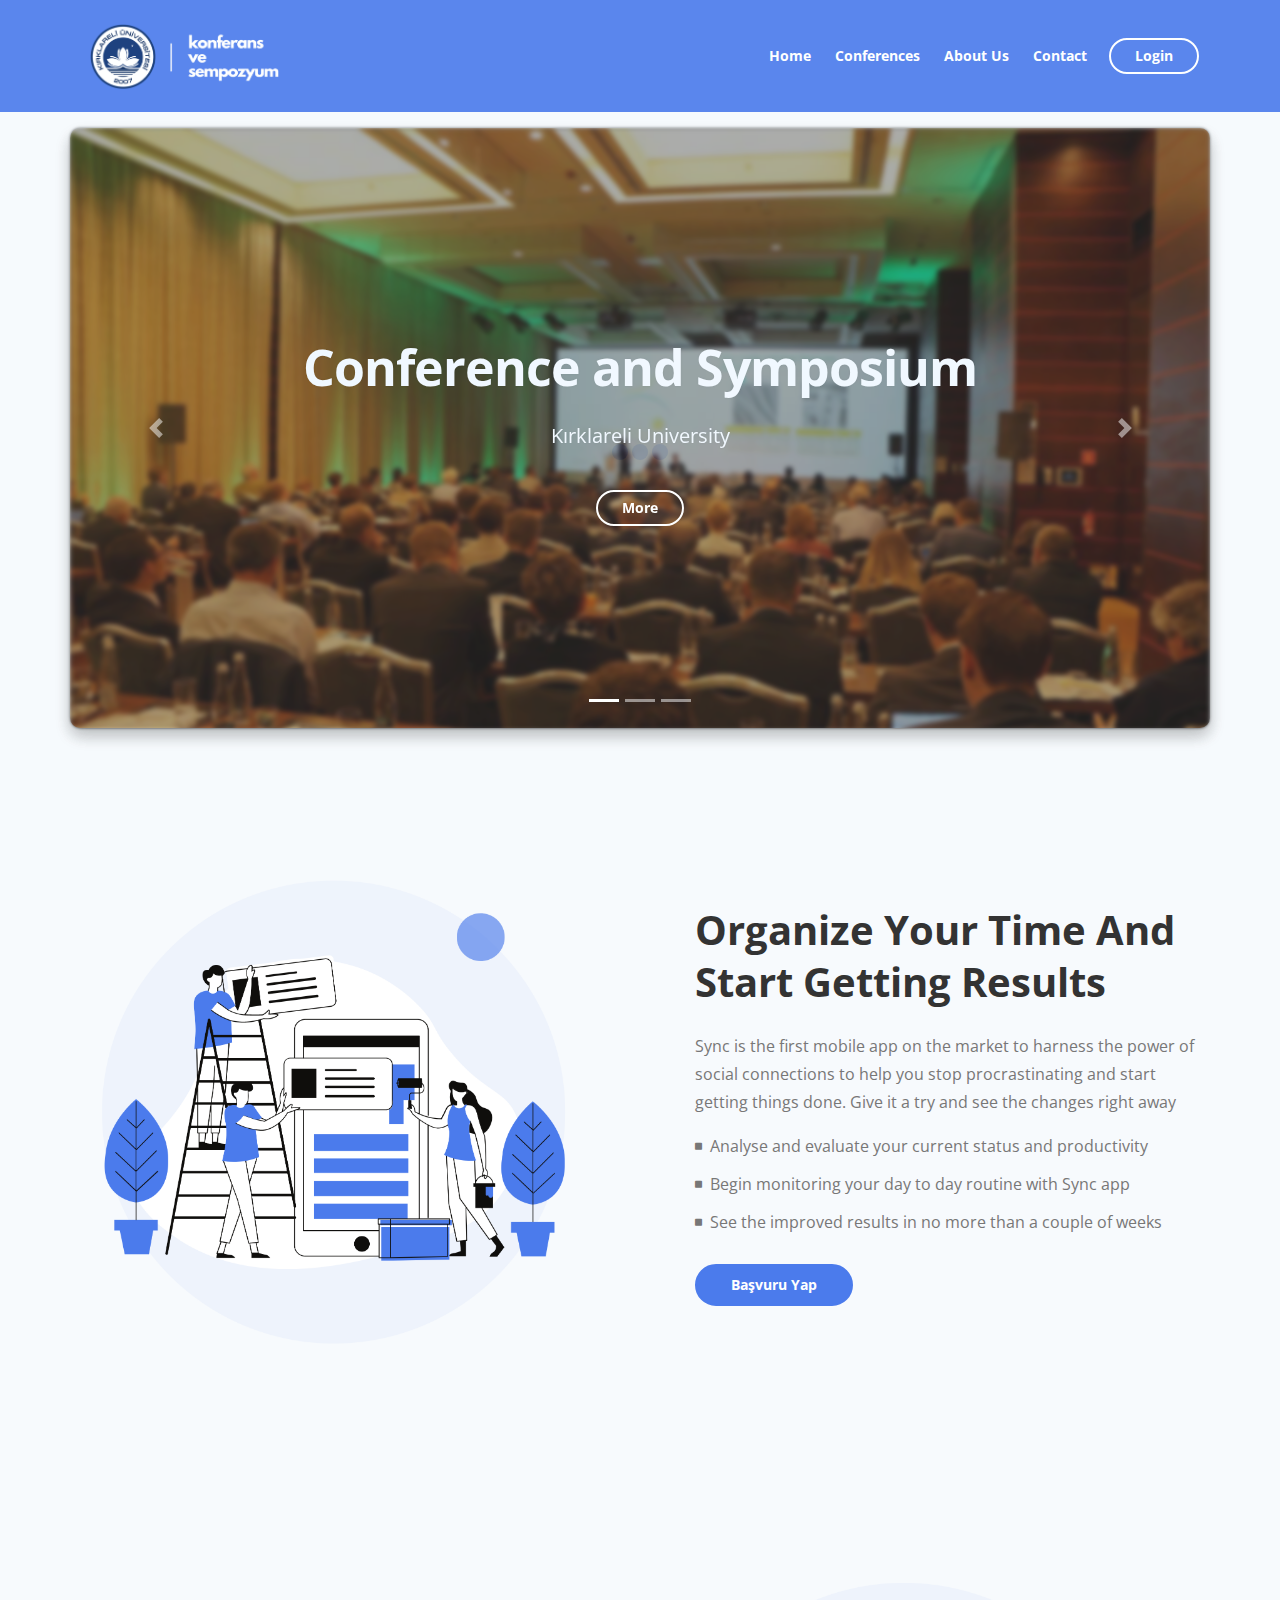
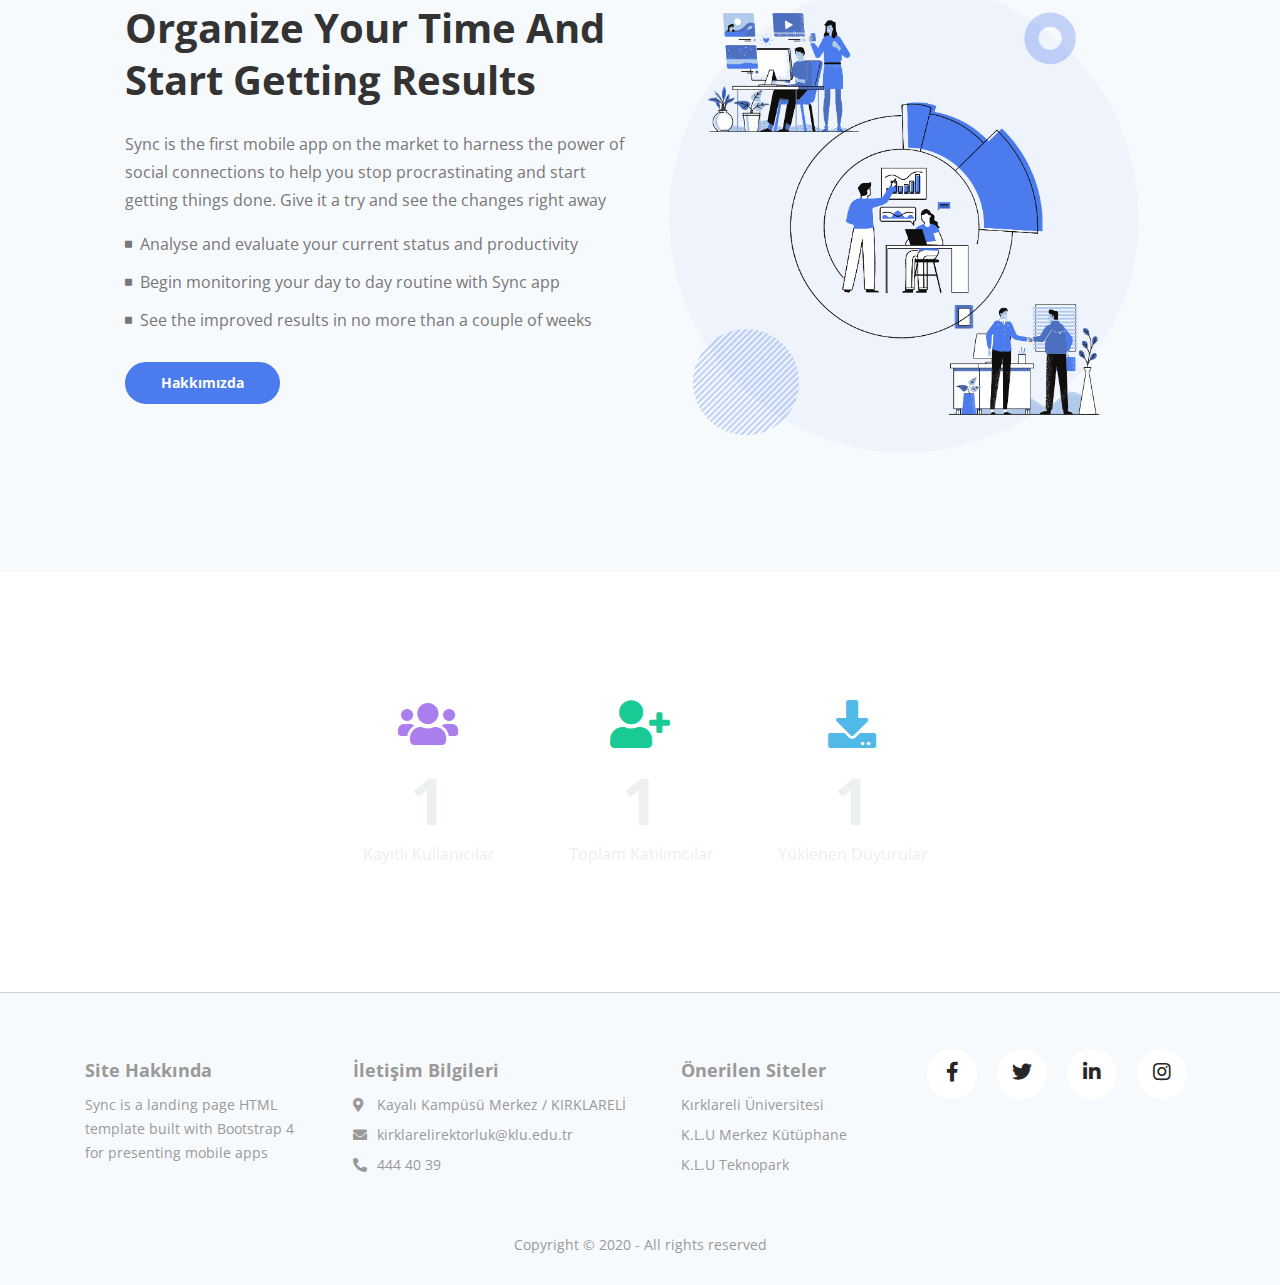
<file: index.html>
<!DOCTYPE html>
<html lang="en">
<head>
    <meta charset="utf-8">
    <meta name="viewport" content="width=device-width, initial-scale=1, shrink-to-fit=no">

    <!-- OG Meta Tags to improve the way the post looks when you share the page on LinkedIn, Facebook, Google+ -->
	<meta property="og:site_name" content="" /> <!-- website name -->
	<meta property="og:site" content="" /> <!-- website link -->
	<meta property="og:title" content=""/> <!-- title shown in the actual shared post -->
	<meta property="og:description" content="" /> <!-- description shown in the actual shared post -->
	<meta property="og:image" content="" /> <!-- image link, make sure it's jpg -->
	<meta property="og:url" content="" /> <!-- where do you want your post to link to -->
	<meta property="og:type" content="article" />

    <!-- Webpage Title -->
    <title>Anasafya | Konferans ve Sempozyum Düzenleme</title>
    
    <!-- Styles -->
    <link href="https://fonts.googleapis.com/css?family=Open+Sans:400,400i,700&display=swap&subset=latin-ext" rel="stylesheet">
    <link href="css/bootstrap.css" rel="stylesheet">
    <link href="css/fontawesome-all.css" rel="stylesheet">
    <link href="css/swiper.css" rel="stylesheet">
	<link href="css/magnific-popup.css" rel="stylesheet">
	<link href="css/anasayfa.css" rel="stylesheet">
	
	<!-- Favicon  -->
    <link rel="icon" href="images/image.png">
</head>
<body data-spy="scroll" data-target=".fixed-top">
    
    <!-- Preloader -->
	<div class="spinner-wrapper">
        <div class="spinner">
            <div class="bounce1"></div>
            <div class="bounce2"></div>
            <div class="bounce3"></div>
        </div>
    </div>
    <!-- end of preloader -->
    

    <!-- Navigation -->
    <nav class="navbar navbar-expand-lg navbar-dark navbar-custom fixed-top">
        <div class="container">
            <!-- Text Logo - Use this if you don't have a graphic logo -->
            <!-- <a class="navbar-brand logo-text page-scroll" href="index.html">Sync</a> -->

            <!-- Image Logo -->
            <a class="navbar-brand logo-image" href="anasayfa.html"><img src="images/logo2.png" alt="alternative"></a> 
            
            <!-- Mobile Menu Toggle Button -->
            <button class="navbar-toggler" type="button" data-toggle="collapse" data-target="#navbarsExampleDefault" aria-controls="navbarsExampleDefault" aria-expanded="false" aria-label="Toggle navigation">
                <span class="navbar-toggler-awesome fas fa-bars"></span>
                <span class="navbar-toggler-awesome fas fa-times"></span>
            </button>
            <!-- end of mobile menu toggle button -->

            <div class="collapse navbar-collapse" id="navbarsExampleDefault">
                <ul class="navbar-nav ml-auto">
                    <li class="nav-item">
                        <a class="nav-link page-scroll" href="#">Home <span class="sr-only">(current)</span></a>
                    </li>
                    <li class="nav-item">
                        <a class="nav-link page-scroll" href="konferanslar.html">Conferences</a>
                    </li>
                    <li class="nav-item">
                        <a class="nav-link page-scroll" href="hakkimizda.html">About Us</a>
                    </li>
                    <li class="nav-item">
                        <a class="nav-link page-scroll" href="iletisim.html">Contact</a>
                    </li>
                </ul>
                <span class="nav-item">
                    <a class="btn-outline-sm page-scroll" href="login.html">Login</a>
                </span>
            </div>
        </div> <!-- end of container -->
    </nav> <!-- end of navbar -->
    <!-- end of navigation -->



    <!-- Header -->
    <header class="header">

         <!-- carousel slider -->
    <div class="container">
        <div class="row">
        <div id="carouselExampleIndicators" class="carousel slide " data-ride="carousel">
            <ol class="carousel-indicators">
                <li data-target="#carouselExampleIndicators" data-slide-to="0" class="active"></li>
                <li data-target="#carouselExampleIndicators" data-slide-to="1"></li>
                <li data-target="#carouselExampleIndicators" data-slide-to="2"></li>
            </ol>
        <div class="carousel-inner shadow border-r">
            <div class="carousel-item height active">
                <img class="d-block w-100 m-auto s-img" src="images/konf1.jpg" alt="First slide">
                <div class="carousel-caption d-none d-md-block alignt ">
                    <h1 style="font-size: 50px; color: aliceblue;" >Conference and Symposium</h1>
                    <p style="font-size: 20px; color: aliceblue">Kırklareli University</p>
                    <span class="nav-item">
                        <a class="btn-outline-sm page-scroll m-4" href="#download">More</a>
                    </span>
                </div>
            </div>
            <div class="carousel-item height ">
                <img class="d-block w-100 m-auto s-img" src="images/konf2.jpeg" alt="Second slide">
                <div class="carousel-caption d-none d-md-block alignt ">
                    <h1 style="font-size: 50px; color: aliceblue;" >Conference and Symposium</h1>
                    <p style="font-size: 20px; color: aliceblue">Kırklareli University</p>
                    <span class="nav-item">
                        <a class="btn-outline-sm page-scroll m-4" href="#download">More</a>
                    </span>
                </div>
            </div>
            <div class="carousel-item height">
                <img class="d-block w-100 m-auto s-img" src="images/konf3.jpeg" alt="Third slide">
                <div class="carousel-caption d-none d-md-block alignt ">
                    <h1 style="font-size: 50px; color: aliceblue;" >Conference and Symposium</h1>
                    <p style="font-size: 20px; color: aliceblue">Kırklareli University</p>
                    <span class="nav-item">
                        <a class="btn-outline-sm page-scroll m-4" href="#download">More</a>
                    </span>
                </div>
            </div>
        </div>
            <a class="carousel-control-prev" href="#carouselExampleIndicators" role="button" data-slide="prev">
                <span class="carousel-control-prev-icon" aria-hidden="true"></span>
                <span class="sr-only">Previous</span>
            </a>
            <a class="carousel-control-next" href="#carouselExampleIndicators" role="button" data-slide="next">
                <span class="carousel-control-next-icon" aria-hidden="true"></span>
                <span class="sr-only">Next</span>
            </a>
        </div>
      </div>
    </div> <!-- end of carousel slider -->
    </header> <!-- end of header -->
    <!-- end of header -->
    
    

    <!-- Description 1 -->
    <div id="description" class="basic-1">
        <div class="container">
            <div class="row">
                <div class="col-lg-6">
                    <div class="image-container">
                        <img class="img-fluid" src="images/basvuruyap.png" alt="alternative">
                    </div> <!-- end of image-container -->
                </div> <!-- end of col -->
                <div class="col-lg-6">
                    <div class="text-container">
                        <h2>Organize Your Time And Start Getting Results</h2>
                        <p>Sync is the first mobile app on the market to harness the power of social connections to help you stop procrastinating and start getting things done. Give it a try and see the changes right away</p>
                        <ul class="list-unstyled li-space-lg">
                            <li class="media">
                                <i class="fas fa-square"></i>
                                <div class="media-body">Analyse and evaluate your current status and productivity</div>
                            </li>
                            <li class="media">
                                <i class="fas fa-square"></i>
                                <div class="media-body">Begin monitoring your day to day routine with Sync app</div>
                            </li>
                            <li class="media">
                                <i class="fas fa-square"></i>
                                <div class="media-body">See the improved results in no more than a couple of weeks</div>
                            </li>
                        </ul>
                        <a class="btn-solid-reg" href="konferanslar.html">Başvuru Yap</a>
                    </div> <!-- end of text-container -->
                </div> <!-- end of col -->
            </div> <!-- end of row -->
        </div> <!-- end of container -->
    </div> <!-- end of basic-1 -->
    <!-- end of description 1 -->

    

    <!-- Description 2 -->
    <div id="description" class="basic-1">
        <div class="container">
            <div class="row">
                <div class="col-lg-6">
                    <div class="text-container">
                        <h2>Organize Your Time And Start Getting Results</h2>
                        <p>Sync is the first mobile app on the market to harness the power of social connections to help you stop procrastinating and start getting things done. Give it a try and see the changes right away</p>
                        <ul class="list-unstyled li-space-lg">
                            <li class="media">
                                <i class="fas fa-square"></i>
                                <div class="media-body">Analyse and evaluate your current status and productivity</div>
                            </li>
                            <li class="media">
                                <i class="fas fa-square"></i>
                                <div class="media-body">Begin monitoring your day to day routine with Sync app</div>
                            </li>
                            <li class="media">
                                <i class="fas fa-square"></i>
                                <div class="media-body">See the improved results in no more than a couple of weeks</div>
                            </li>
                        </ul>
                        <a class="btn-solid-reg" href="hakkimizda.html">Hakkımızda</a>
                    </div> <!-- end of text-container -->
                </div> <!-- end of col -->
                <div class="col-lg-6">
                    <div class="image-container">
                        <img class="img-fluid" src="images/hakkimizda.png" alt="alternative">
                    </div> <!-- end of image-container -->
                </div> <!-- end of col -->
            </div> <!-- end of row -->
        </div> <!-- end of container -->
    </div> <!-- end of basic-1 -->
    <!-- end of description 1 -->


    
    <!-- Statistics -->
    <div class="counter" style="background-image: url(images/konf11.jpg)">
        <div class="container">
            <div class="row">
                <div class="col-lg-12">
                    
                    <!-- Counter -->
                    <div id="counter">
                        <div class="cell">
                            <i class="fas fa-users"></i>
                            <div class="counter-value number-count" data-count="63">1</div>
                            <p class="counter-info">Kayıtlı Kullanıcılar</p>
                        </div>
                        <div class="cell">
                            <i class="fas fa-user-plus green"></i>
                            <div class="counter-value number-count" data-count="385">1</div>
                            <p class="counter-info">Toplam Katılımcılar</p>
                        </div>
                        <div class="cell">
                            <i class="fas fa-download blue"></i>
                            <div class="counter-value number-count" data-count="87">1</div>
                            <p class="counter-info">Yüklenen Duyurular</p>
                        </div>
                    </div>
                    <!-- end of counter -->

                </div> <!-- end of col -->
            </div> <!-- end of row -->
        </div> <!-- end of container -->
    </div> <!-- end of counter -->
    <!-- end of statistics -->


    
    <!-- Footer -->
    <div class="footer">
        <div class="container">
            <div class="row">
                <div class="col-lg-12">
                    <div class="footer-col first">
                        <h5>Site Hakkında</h5>
                        <p class="p-small">Sync is a landing page HTML template built with Bootstrap 4 for presenting mobile apps</p>
                    </div> <!-- end of footer-col -->
                    <div class="footer-col second">
                        <h5>İletişim Bilgileri</h5>
                        <ul class="list-unstyled li-space-lg p-small">
                            <li class="media">
                                <i class="fas fa-map-marker-alt"></i>
                                <div class="media-body"><a href="https://www.google.com/maps/place/K%C4%B1rklareli+University/@41.794937,27.1689321,15.26z/data=!4m5!3m4!1s0x0:0xbd8fd67b626220af!8m2!3d41.7950057!4d27.1690101">Kayalı Kampüsü Merkez / KIRKLARELİ</a></div>
                            </li>
                            <li class="media">
                                <i class="fas fa-envelope"></i>
                                <div class="media-body"><a href="#your-link">kirklarelirektorluk@klu.edu.tr</a></div>
                            </li>
                            <li class="media">
                                <i class="fas fa-phone-alt"></i>
                                <div class="media-body"><a href="#your-link">444 40 39</a></div>
                            </li>
                        </ul>
                    </div> <!-- end of footer-col -->
                    <div class="footer-col third">
                        <h5 style="width: 150px">Önerilen Siteler</h5>
                        <ul class="list-unstyled li-space-lg p-small">
                            <li><a href="https://www.klu.edu.tr/" style="width: 150px">Kırklareli Üniversitesi</a></li>
                            <li><a href="https://kddb.klu.edu.tr/">K.L.U Merkez Kütüphane</a></li>
                            <li><a href="http://www.kirklareliteknokent.com.tr/">K.L.U Teknopark</a></li>
                        </ul>
                    </div> <!-- end of footer-col -->
                    <div class="footer-col fifth">
                        <span class="fa-stack">
                            <li>
                                <a href="https://www.facebook.com/kirklaruni">
                                    <i class="fab fa-facebook-f icon"></i>
                                </a>
                            </li>
                            <li>
                                <a href="https://twitter.com/kirklaruni"><i class="fab fa-twitter icon"></i></a>
                            </li>
                            <li>
                                <a href="https://tr.linkedin.com/company/k-rklareli-university"><i class="fab fa-linkedin-in icon"></i>
                                </a>
                            </li>
                            <li>
                                <a href="https://www.instagram.com/kirklar_uni/"><i class="fab fa-instagram icon"></i>
                                </a>
                            </li>
                        </span>
                    </div> <!-- end of footer-col -->
                </div> <!-- end of col -->
            </div> <!-- end of row -->
        </div> <!-- end of container -->
    </div> <!-- end of footer -->  
    <!-- end of footer -->


    <!-- Copyright -->
    <div class="copyright">
        <div class="container">
            <div class="row">
                <div class="col-lg-12">
                    <p class="p-small">Copyright © 2020 - All rights reserved</p>
                </div> <!-- end of col -->
            </div> <!-- enf of row -->
        </div> <!-- end of container -->
    </div> <!-- end of copyright --> 
    <!-- end of copyright -->
    
    	
    <!-- Scripts -->
    <script src="js/jquery.min.js"></script> <!-- jQuery for Bootstrap's JavaScript plugins -->
    <script src="js/popper.min.js"></script> <!-- Popper tooltip library for Bootstrap -->
    <script src="js/bootstrap.min.js"></script> <!-- Bootstrap framework -->
    <script src="js/jquery.easing.min.js"></script> <!-- jQuery Easing for smooth scrolling between anchors -->
    <script src="js/swiper.min.js"></script> <!-- Swiper for image and text sliders -->
    <script src="js/jquery.magnific-popup.js"></script> <!-- Magnific Popup for lightboxes -->
    <script src="js/validator.min.js"></script> <!-- Validator.js - Bootstrap plugin that validates forms -->
    <script src="js/scripts.js"></script> <!-- Custom scripts -->
</body>
</html>
</file>
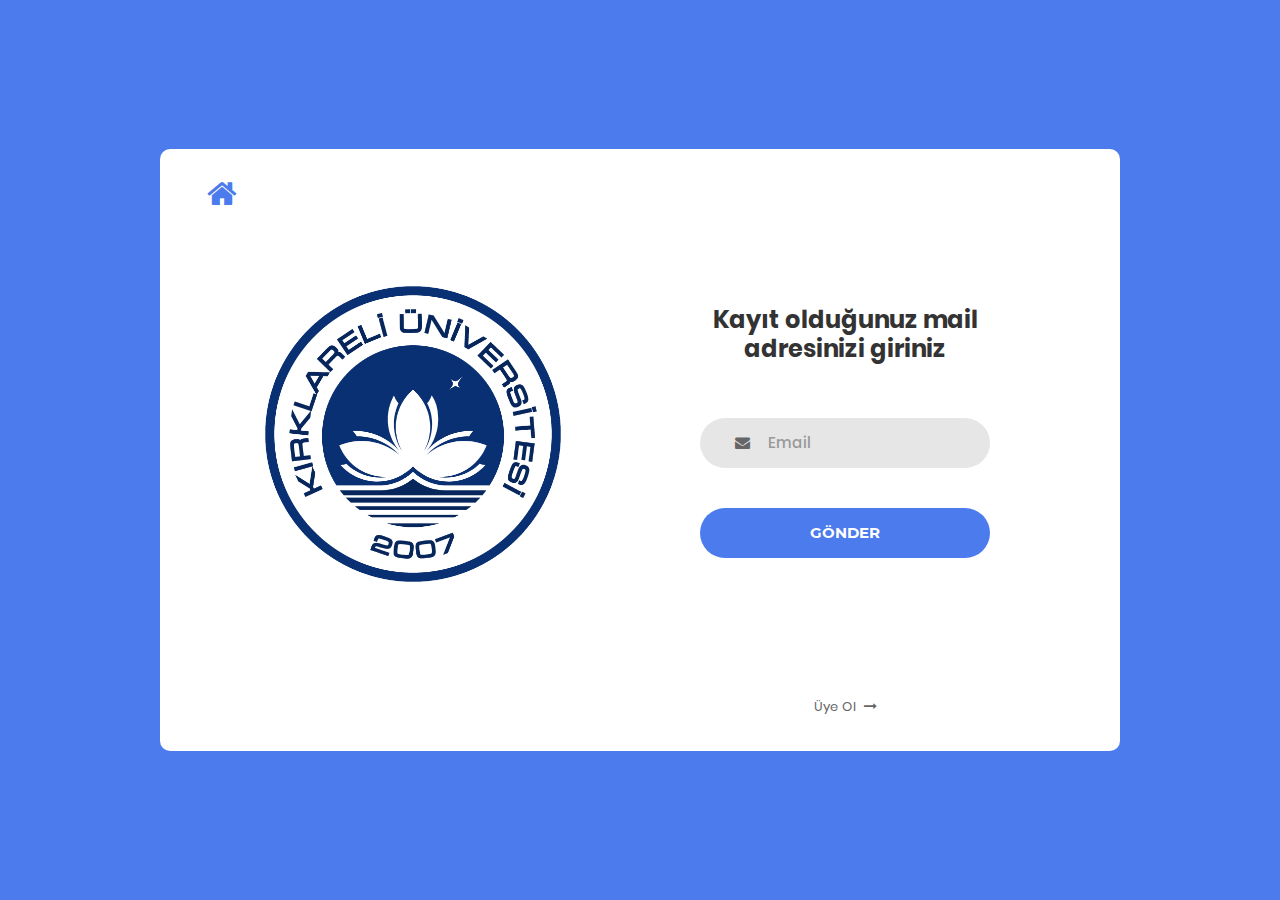
<file: forget.html>
<!DOCTYPE html>
<html lang="en">
<head>
	<title>Giriş Yap</title>
	<meta charset="UTF-8">
	<meta name="viewport" content="width=device-width, initial-scale=1">
<!--===============================================================================================-->	
	<link rel="icon" type="image/png" href="images/icons/favicon.ico"/>
<!--===============================================================================================-->
	<link rel="stylesheet" type="text/css" href="vendor/bootstrap/css/bootstrap.min.css">
<!--===============================================================================================-->
	<link rel="stylesheet" type="text/css" href="fonts/font-awesome-4.7.0/css/font-awesome.min.css">
<!--===============================================================================================-->
	<link rel="stylesheet" type="text/css" href="vendor/animate/animate.css">
<!--===============================================================================================-->	
	<link rel="stylesheet" type="text/css" href="vendor/css-hamburgers/hamburgers.min.css">
<!--===============================================================================================-->
	<link rel="stylesheet" type="text/css" href="vendor/select2/select2.min.css">
<!--===============================================================================================-->
	<link rel="stylesheet" type="text/css" href="css/util.css">
	<link rel="stylesheet" type="text/css" href="css/login.css">
<!--===============================================================================================-->
</head>
<body>
	
	<div class="limiter">
		<div class="container-login100">
            <section>
                  <ul class="icon-list" style="margin-top: 100px">
                    <li class="icon-item">
                      <a href="index.html" class="icon-link"><i class="fa fa-home"></i></a>
                    </li>
                  </ul>
            </section>
			<div class="wrap-login100">
				<div class="login100-pic js-tilt" data-tilt style="margin-top: -50px">
					<img src="images/kirklareli-universitesi-logo.png" alt="IMG">
				</div>

				<form class="login100-form validate-form">
					<span class="login100-form-title">
						Kayıt olduğunuz mail adresinizi giriniz
					</span>

					<div class="wrap-input100 validate-input" data-validate = "Valid email is required: ex@abc.xyz">
						<input class="input100" type="text" name="email" placeholder="Email">
						<span class="focus-input100"></span>
						<span class="symbol-input100">
							<i class="fa fa-envelope" aria-hidden="true"></i>
						</span>
					</div>
					
					<div class="container-login100-form-btn">
						<button class="login100-form-btn">
							Gönder
						</button>
					</div>

					<div class="text-center p-t-136">
						<a class="txt2" href="signup.html">
							Üye Ol
							<i class="fa fa-long-arrow-right m-l-5" aria-hidden="true"></i>
						</a>
					</div>
				</form>
			</div>
		</div>
	</div>
	
	

	
<!--===============================================================================================-->	
	<script src="vendor/jquery/jquery-3.2.1.min.js"></script>
<!--===============================================================================================-->
	<script src="vendor/bootstrap/js/popper.js"></script>
	<script src="vendor/bootstrap/js/bootstrap.min.js"></script>
<!--===============================================================================================-->
	<script src="vendor/select2/select2.min.js"></script>
<!--===============================================================================================-->
	<script src="vendor/tilt/tilt.jquery.min.js"></script>
	<script >
		$('.js-tilt').tilt({
			scale: 1.1
		})
	</script>
<!--===============================================================================================-->
	<script src="js/main.js"></script>
    <script src="js/rolunuz.js"></script>

</body>
</html>
</file>
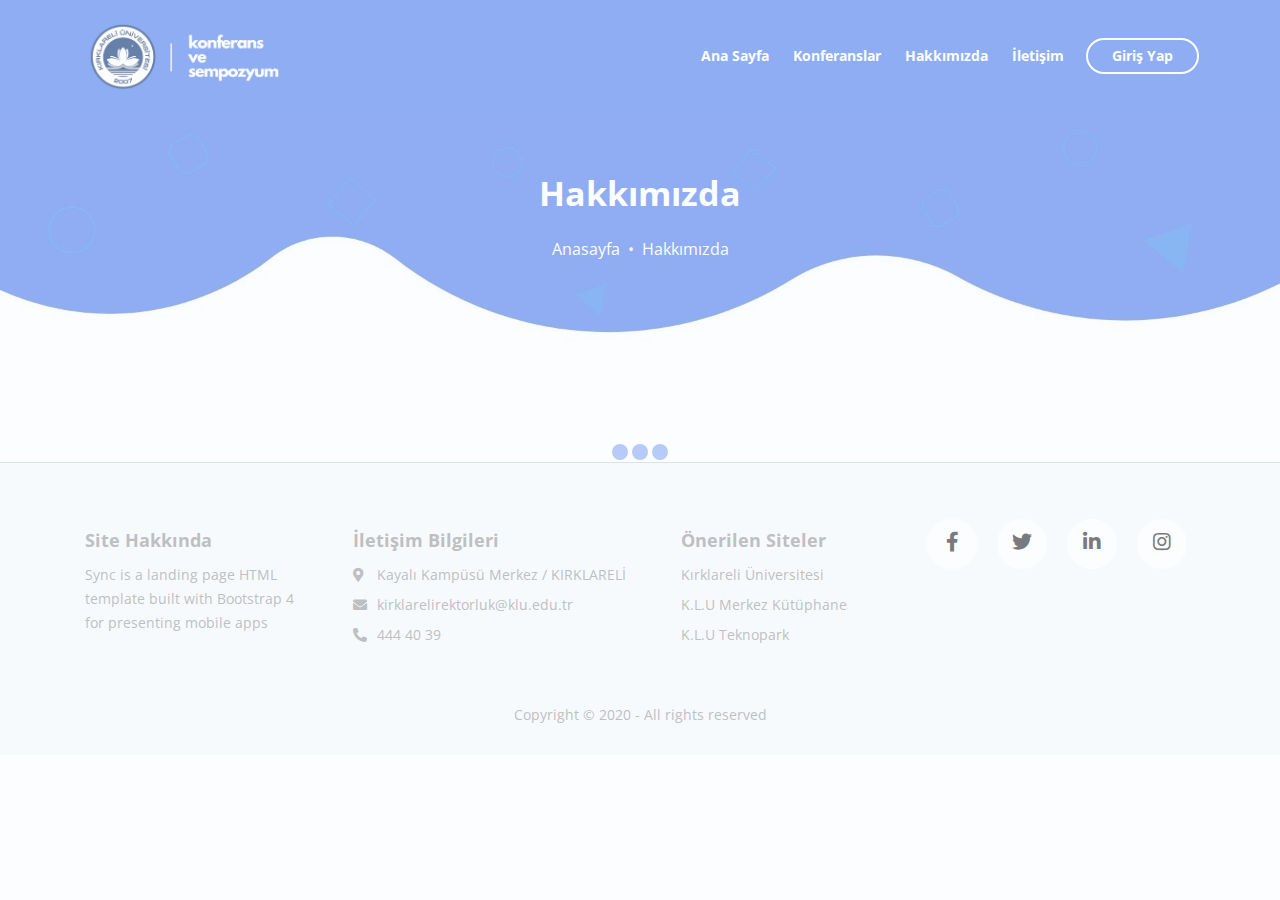
<file: hakkimizda.html>
<!DOCTYPE html>
<html lang="en">
<head>
  <meta charset="UTF-8">
  <meta name="viewport" content="width=device-width, initial-scale=1.0">

  <title>Hakkımızda | Konferans ve Sempozyum Düzenleme</title>

  <link rel="icon" href="images/image.png">

    <link href="https://fonts.googleapis.com/css?family=Open+Sans:400,400i,700&display=swap&subset=latin-ext" rel="stylesheet">
    <link href="css/bootstrap.css" rel="stylesheet">
    <link href="css/fontawesome-all.css" rel="stylesheet">
    <link href="css/swiper.css" rel="stylesheet">
	<link href="css/magnific-popup.css" rel="stylesheet">
	<link href="css/anasayfa.css" rel="stylesheet">
    <link rel="stylesheet" href="css/konferanslar.css">
    
</head>
<body data-spy="scroll" data-target=".fixed-top">
    
        <!-- Preloader -->
	<div class="spinner-wrapper">
        <div class="spinner">
            <div class="bounce1"></div>
            <div class="bounce2"></div>
            <div class="bounce3"></div>
        </div>
    </div>
    <!-- end of preloader -->
    

    <!-- Navigation -->
    <nav class="navbar navbar-expand-lg navbar-dark navbar-custom fixed-top">
        <div class="container">
            <!-- Text Logo - Use this if you don't have a graphic logo -->
            <!-- <a class="navbar-brand logo-text page-scroll" href="index.html">Sync</a> -->

            <!-- Image Logo -->
            <a class="navbar-brand logo-image" href="index.html"><img src="images/logo2.png" alt="alternative"></a> 
            
            <!-- Mobile Menu Toggle Button -->
            <button class="navbar-toggler" type="button" data-toggle="collapse" data-target="#navbarsExampleDefault" aria-controls="navbarsExampleDefault" aria-expanded="false" aria-label="Toggle navigation">
                <span class="navbar-toggler-awesome fas fa-bars"></span>
                <span class="navbar-toggler-awesome fas fa-times"></span>
            </button>
            <!-- end of mobile menu toggle button -->

            <div class="collapse navbar-collapse" id="navbarsExampleDefault">
                <ul class="navbar-nav ml-auto">
                    <li class="nav-item">
                        <a class="nav-link page-scroll" href="index.html">Ana Sayfa </a>
                    </li>
                    <li class="nav-item">
                        <a class="nav-link page-scroll" href="konferanslar.html">Konferanslar <span class="sr-only">(current)</span></a>
                    </li>
                    <li class="nav-item">
                        <a class="nav-link page-scroll" href="hakkimizda.html">Hakkımızda</a>
                    </li>
                    <li class="nav-item">
                        <a class="nav-link page-scroll" href="iletisim.html">İletişim</a>
                    </li>
                </ul>
                <span class="nav-item">
                    <a class="btn-outline-sm page-scroll" href="login.html">Giriş Yap</a>
                </span>
            </div>
        </div> <!-- end of container -->
    </nav> <!-- end of navbar -->
    <!-- end of navigation -->

<main>
    <!-- banner kısmı -->
  <div class="page-hero-section bg-image hero-mini" style="background-image: url(images/duyurular_bg_.jpg);">
    <div class="hero-caption">
      <div class="container fg-white h-100">
        <div class="row justify-content-center align-items-center text-center h-100">
          <div class="col-lg-6">
            <h2 style="color: white">Hakkımızda</h2>
            <nav aria-label="breadcrumb">
              <ol class="breadcrumb breadcrumb-dark justify-content-center bg-transparent">
                <li class="breadcrumb-item"><a href="index.html">Anasayfa</a></li>
                <li class="breadcrumb-item active" aria-current="page">Hakkımızda</li>
              </ol>
            </nav>
          </div>
        </div>
      </div>
    </div>
  </div><!-- banner kısmı bitti -->
    
    
    
</main>


    <!-- Footer -->
    <div class="footer">
        <div class="container">
            <div class="row">
                <div class="col-lg-12">
                    <div class="footer-col first">
                        <h5>Site Hakkında</h5>
                        <p class="p-small">Sync is a landing page HTML template built with Bootstrap 4 for presenting mobile apps</p>
                    </div> <!-- end of footer-col -->
                    <div class="footer-col second">
                        <h5>İletişim Bilgileri</h5>
                        <ul class="list-unstyled li-space-lg p-small">
                            <li class="media">
                                <i class="fas fa-map-marker-alt"></i>
                                <div class="media-body"><a href="https://www.google.com/maps/place/K%C4%B1rklareli+University/@41.794937,27.1689321,15.26z/data=!4m5!3m4!1s0x0:0xbd8fd67b626220af!8m2!3d41.7950057!4d27.1690101">Kayalı Kampüsü Merkez / KIRKLARELİ</a></div>
                            </li>
                            <li class="media">
                                <i class="fas fa-envelope"></i>
                                <div class="media-body"><a href="#your-link">kirklarelirektorluk@klu.edu.tr</a></div>
                            </li>
                            <li class="media">
                                <i class="fas fa-phone-alt"></i>
                                <div class="media-body"><a href="#your-link">444 40 39</a></div>
                            </li>
                        </ul>
                    </div> <!-- end of footer-col -->
                    <div class="footer-col third">
                        <h5 style="width: 150px">Önerilen Siteler</h5>
                        <ul class="list-unstyled li-space-lg p-small">
                            <li><a href="https://www.klu.edu.tr/" style="width: 150px">Kırklareli Üniversitesi</a></li>
                            <li><a href="https://kddb.klu.edu.tr/">K.L.U Merkez Kütüphane</a></li>
                            <li><a href="http://www.kirklareliteknokent.com.tr/">K.L.U Teknopark</a></li>
                        </ul>
                    </div> <!-- end of footer-col -->
                    <div class="footer-col fifth">
                        <span class="fa-stack">
                            <li>
                                <a href="https://www.facebook.com/kirklaruni">
                                    <i class="fab fa-facebook-f icon"></i>
                                </a>
                            </li>
                            <li>
                                <a href="https://twitter.com/kirklaruni"><i class="fab fa-twitter icon"></i></a>
                            </li>
                            <li>
                                <a href="https://tr.linkedin.com/company/k-rklareli-university"><i class="fab fa-linkedin-in icon"></i>
                                </a>
                            </li>
                            <li>
                                <a href="https://www.instagram.com/kirklar_uni/"><i class="fab fa-instagram icon"></i>
                                </a>
                            </li>
                        </span>
                    </div> <!-- end of footer-col -->
                </div> <!-- end of col -->
            </div> <!-- end of row -->
        </div> <!-- end of container -->
    </div> <!-- end of footer -->  
    <!-- end of footer -->


    <!-- Copyright -->
    <div class="copyright">
        <div class="container">
            <div class="row">
                <div class="col-lg-12">
                    <p class="p-small">Copyright © 2020 - All rights reserved</p>
                </div> <!-- end of col -->
            </div> <!-- enf of row -->
        </div> <!-- end of container -->
    </div> <!-- end of copyright --> 
    <!-- end of copyright -->
    
    <!-- Scripts -->
    <script src="js/jquery.min.js"></script> <!-- jQuery for Bootstrap's JavaScript plugins -->
    <script src="js/popper.min.js"></script> <!-- Popper tooltip library for Bootstrap -->
    <script src="js/bootstrap.min.js"></script> <!-- Bootstrap framework -->
    <script src="js/jquery.easing.min.js"></script> <!-- jQuery Easing for smooth scrolling between anchors -->
    <script src="js/swiper.min.js"></script> <!-- Swiper for image and text sliders -->
    <script src="js/jquery.magnific-popup.js"></script> <!-- Magnific Popup for lightboxes -->
    <script src="js/validator.min.js"></script> <!-- Validator.js - Bootstrap plugin that validates forms -->
    <script src="js/scripts.js"></script> <!-- Custom scripts -->
    <script src="js/pagination.js"></script> <!-- Pagination scripts -->

</body>
</html>
</file>
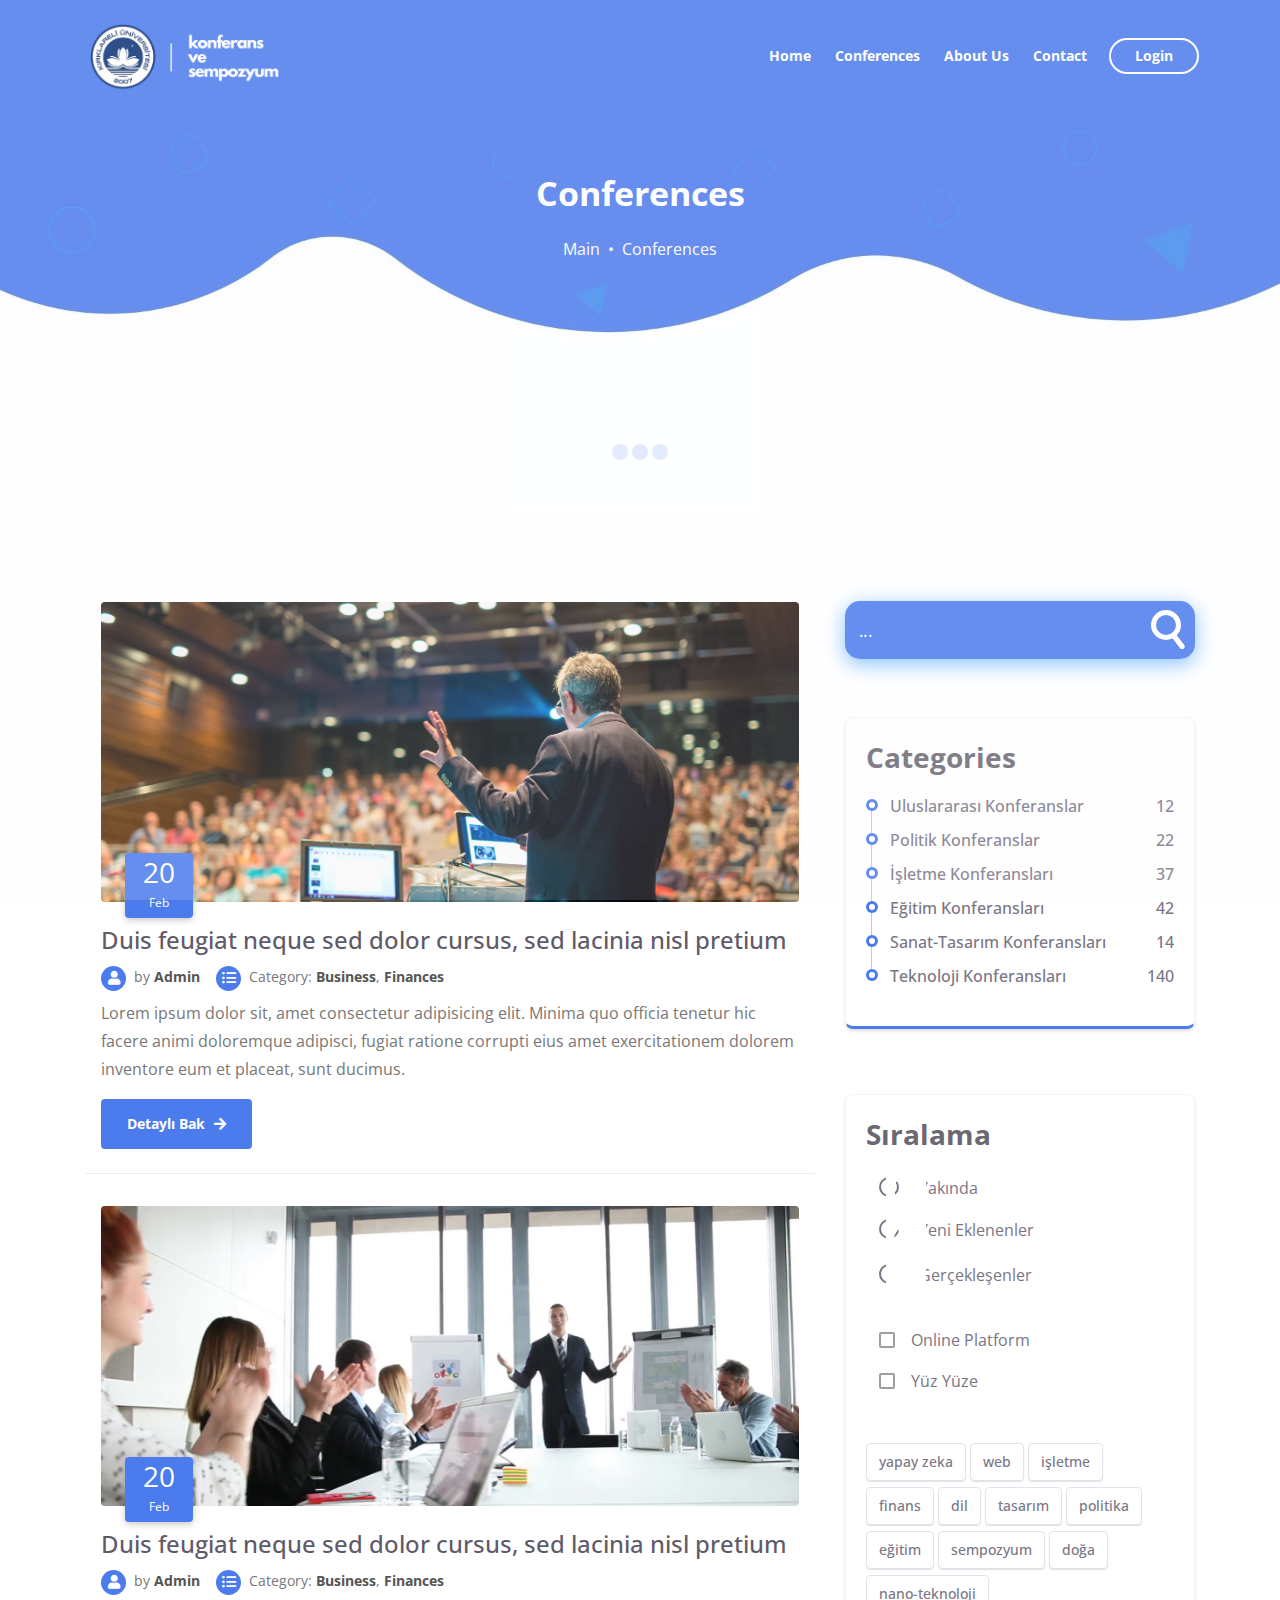
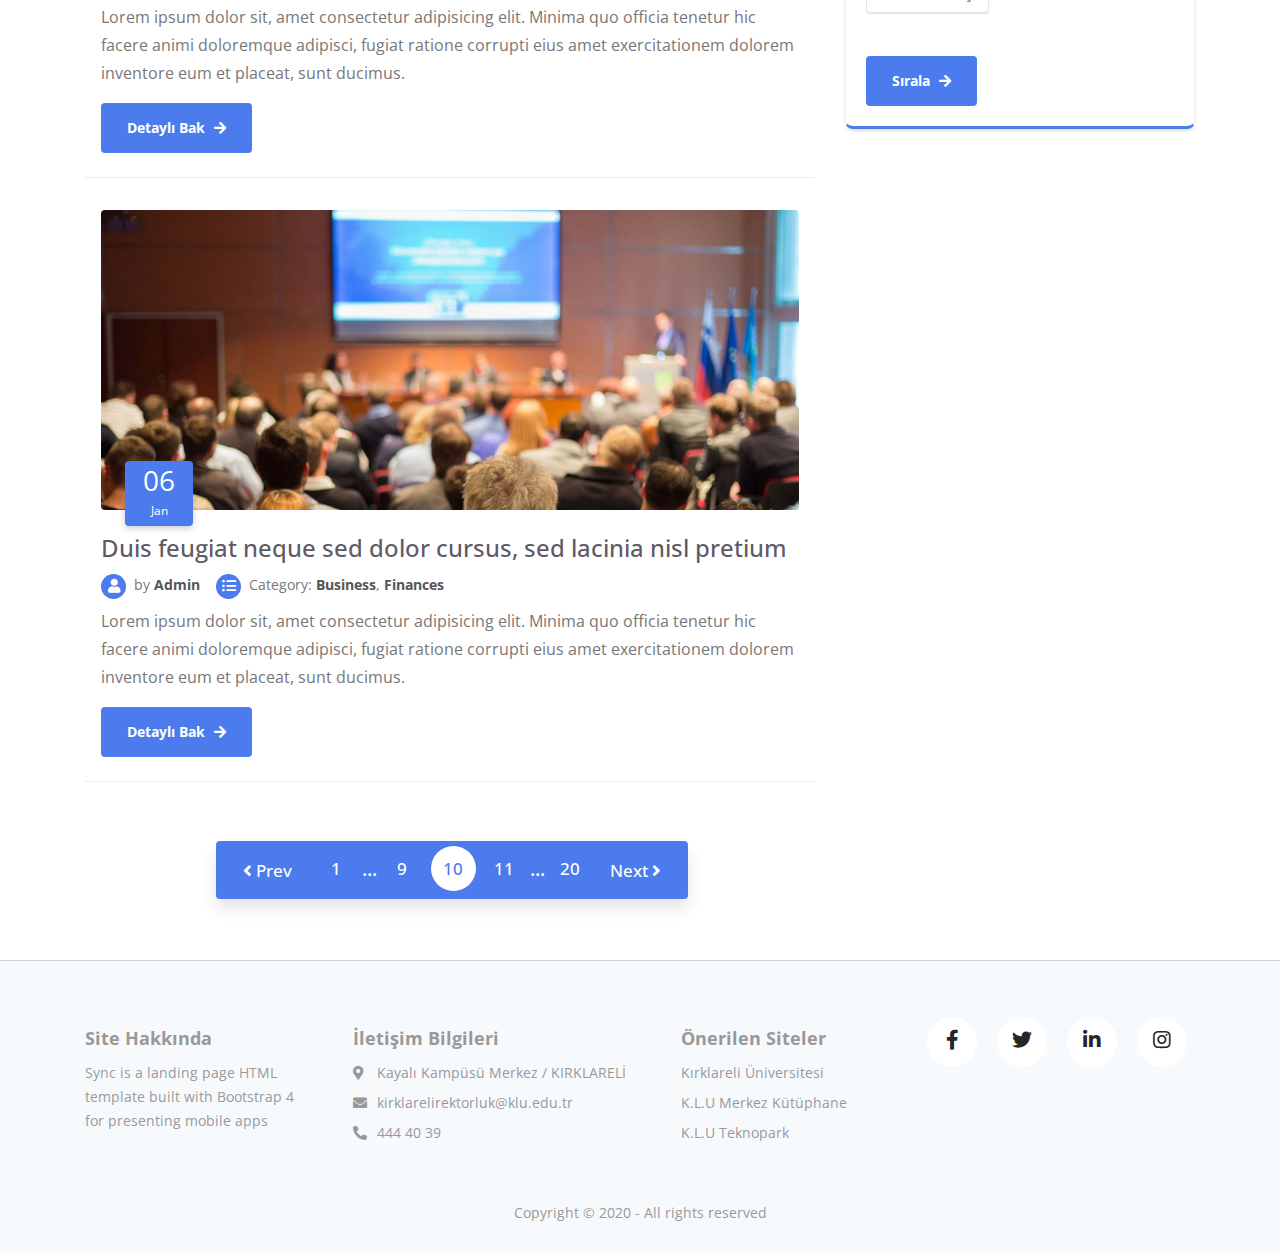
<file: konferanslar.html>
<!DOCTYPE html>
<html lang="en">
<head>
  <meta charset="UTF-8">
  <meta name="viewport" content="width=device-width, initial-scale=1.0">

  <title>Konferanslar | Konferans ve Sempozyum Düzenleme | </title>

  <link rel="icon" href="images/image.png">

    <link href="https://fonts.googleapis.com/css?family=Open+Sans:400,400i,700&display=swap&subset=latin-ext" rel="stylesheet">
    <link href="css/bootstrap.css" rel="stylesheet">
    <link href="css/fontawesome-all.css" rel="stylesheet">
    <link href="css/swiper.css" rel="stylesheet">
	<link href="css/magnific-popup.css" rel="stylesheet">
	<link href="css/anasayfa.css" rel="stylesheet">
    <link rel="stylesheet" href="css/konferanslar.css">
    
</head>
<body data-spy="scroll" data-target=".fixed-top">
    
        <!-- Preloader -->
	<div class="spinner-wrapper">
        <div class="spinner">
            <div class="bounce1"></div>
            <div class="bounce2"></div>
            <div class="bounce3"></div>
        </div>
    </div>
    <!-- end of preloader -->
    

    <!-- Navigation -->
    <nav class="navbar navbar-expand-lg navbar-dark navbar-custom fixed-top">
        <div class="container">
            <!-- Text Logo - Use this if you don't have a graphic logo -->
            <!-- <a class="navbar-brand logo-text page-scroll" href="index.html">Sync</a> -->

            <!-- Image Logo -->
            <a class="navbar-brand logo-image" href="index.html"><img src="images/logo2.png" alt="alternative"></a> 
            
            <!-- Mobile Menu Toggle Button -->
            <button class="navbar-toggler" type="button" data-toggle="collapse" data-target="#navbarsExampleDefault" aria-controls="navbarsExampleDefault" aria-expanded="false" aria-label="Toggle navigation">
                <span class="navbar-toggler-awesome fas fa-bars"></span>
                <span class="navbar-toggler-awesome fas fa-times"></span>
            </button>
            <!-- end of mobile menu toggle button -->

            <div class="collapse navbar-collapse" id="navbarsExampleDefault">
                <ul class="navbar-nav ml-auto">
                    <li class="nav-item">
                        <a class="nav-link page-scroll" href="#">Home <span class="sr-only">(current)</span></a>
                    </li>
                    <li class="nav-item">
                        <a class="nav-link page-scroll" href="konferanslar.html">Conferences</a>
                    </li>
                    <li class="nav-item">
                        <a class="nav-link page-scroll" href="hakkimizda.html">About Us</a>
                    </li>
                    <li class="nav-item">
                        <a class="nav-link page-scroll" href="iletisim.html">Contact</a>
                    </li>
                </ul>
                <span class="nav-item">
                    <a class="btn-outline-sm page-scroll" href="login.html">Login</a>
                </span>
            </div>
        </div> <!-- end of container -->
    </nav> <!-- end of navbar -->
    <!-- end of navigation -->

<main>
    <!-- banner kısmı -->
  <div class="page-hero-section bg-image hero-mini" style="background-image: url(images/duyurular_bg_.jpg);">
    <div class="hero-caption">
      <div class="container fg-white h-100">
        <div class="row justify-content-center align-items-center text-center h-100">
          <div class="col-lg-6">
            <h2 style="color: white">Conferences</h2>
            <nav aria-label="breadcrumb">
              <ol class="breadcrumb breadcrumb-dark justify-content-center bg-transparent">
                <li class="breadcrumb-item"><a href="index.html">Main</a></li>
                <li class="breadcrumb-item active" aria-current="page">Conferences</li>
              </ol>
            </nav>
          </div>
        </div>
      </div>
    </div>
  </div><!-- banner kısmı bitti -->

    <!-- içerik kısmı -->
  <div class="page-section">
    <div class="container">
      <div class="row">
        <div class="col-lg-8 py-3">
          <article class="blog-entry">
            <div class="entry-header">
              <div class="post-thumbnail">
                <img src="images/konf1.jpeg" alt="">
              </div>
              <div class="post-date">
                <h3>20</h3>
                <span>Feb</span>
              </div>
            </div>
            <div class="post-title"><a href="icerik.html">Duis feugiat neque sed dolor cursus, sed lacinia nisl pretium</a></div>
            <div class="entry-meta mb-2">
              <div class="meta-item entry-author">
                <div class="icon">
                  <span class="fas fa-user"></span>  
                </div>
                by <a href="#">Admin</a>
              </div>
              <div class="meta-item">
                <div class="icon">
                  <span class="fas fa-list-ul"></span>
                </div>
                Category: 
                <a href="#">Business</a>, 
                <a href="#">Finances</a>
              </div>
            </div>
            <div class="entry-content">
              <p>Lorem ipsum dolor sit, amet consectetur adipisicing elit. Minima quo officia tenetur hic facere animi doloremque adipisci, fugiat ratione corrupti eius amet exercitationem dolorem inventore eum et placeat, sunt ducimus.</p>
            </div>
            <a href="icerik.html" class="btnDetayliBak">Detaylı Bak
                <i class="fa fa-arrow-right"></i>
            </a>
          </article>

          <article class="blog-entry">
            <div class="entry-header">
              <div class="post-thumbnail">
                <img src="images/konf2.jpeg" alt="">
              </div>
              <div class="post-date">
                <h3>20</h3>
                <span>Feb</span>
              </div>
            </div>
            <div class="post-title"><a href="blog-details.html">Duis feugiat neque sed dolor cursus, sed lacinia nisl pretium</a></div>
            <div class="entry-meta mb-2">
              <div class="meta-item entry-author">
                <div class="icon">
                  <span class="fas fa-user"></span>  
                </div>
                by <a href="#">Admin</a>
              </div>
              <div class="meta-item">
                <div class="icon">
                  <span class="fas fa-list-ul"></span>
                </div>
                Category: 
                <a href="#">Business</a>, 
                <a href="#">Finances</a>
              </div>
            </div>
            <div class="entry-content">
              <p>Lorem ipsum dolor sit, amet consectetur adipisicing elit. Minima quo officia tenetur hic facere animi doloremque adipisci, fugiat ratione corrupti eius amet exercitationem dolorem inventore eum et placeat, sunt ducimus.</p>
            </div>
               <a href="#" class="btnDetayliBak">Detaylı Bak
                <i class="fa fa-arrow-right"></i>
            </a>
          </article>

          <article class="blog-entry">
            <div class="entry-header">
              <div class="post-thumbnail">
                <img src="images/konf3.jpeg" alt="">
              </div>
              <div class="post-date">
                <h3>06</h3>
                <span>Jan</span>
              </div>
            </div>
            <div class="post-title"><a href="blog-details.html">Duis feugiat neque sed dolor cursus, sed lacinia nisl pretium</a></div>
            <div class="entry-meta mb-2">
              <div class="meta-item entry-author">
                <div class="icon">
                  <span class="fas fa-user"></span>  
                </div>
                by <a href="#">Admin</a>
              </div>
              <div class="meta-item">
                <div class="icon">
                  <span class="fas fa-list-ul"></span>
                </div>
                Category: 
                <a href="#">Business</a>, 
                <a href="#">Finances</a>
              </div>
            </div>
            <div class="entry-content">
              <p>Lorem ipsum dolor sit, amet consectetur adipisicing elit. Minima quo officia tenetur hic facere animi doloremque adipisci, fugiat ratione corrupti eius amet exercitationem dolorem inventore eum et placeat, sunt ducimus.</p>
            </div>
               <a href="#" class="btnDetayliBak">Detaylı Bak
                <i class="fa fa-arrow-right"></i>
            </a>
          </article>
        </div> <!-- içerik kısmı bitti -->
          
        <!-- Sidebar -->
        <div class="col-lg-4 py-3">
            <!-- arama kısmı -->
            <form class="aramafrm" action="#">
              <div id="cover">
                  <form method="get" action="">
                      <div class="tb">
                          <div class="td">
                              <input class="aramainpt" type="text" placeholder="..." required>
                          </div>
                          <div class="td" id="s-cover">
                              <button class="aramabtn" type="submit">
                                  <div id="s-circle"></div>
                                  <span></span>
                              </button>
                          </div>
                      </div>
                  </form>
                </div>
            </form> <!-- arama kısmı bitti -->

            <!-- kategoriler kısmı -->
            <div class="widget-wrap">
              <h3 class="widget-title">Categories</h3>
              <ul class="categories">
                <li><a href="#">Uluslararası Konferanslar <span>12</span></a></li>
                <li><a href="#">Politik Konferanslar <span>22</span></a></li>
                <li><a href="#">İşletme Konferansları <span>37</span></a></li>
                <li><a href="#">Eğitim Konferansları <span>42</span></a></li>
                <li><a href="#">Sanat-Tasarım Konferansları <span>14</span></a></li>
                <li><a href="#">Teknoloji Konferansları <span>140</span></a></li>
              </ul>
            </div><!-- kategoriler kısmı bitti -->

            <!-- sıralama kısmı -->
        <div class="widget-wrap">
            <h3 class="widget-title">Sıralama</h3>
            <div class="siralama">
                <div class="container">
                    <input type="radio" class="hidden" id="input1" name="inputs">
                    <label class="entry" for="input1"><div class="circle"></div>
                        <div class="entry-label">Yakında</div>
                    </label>
                    <input type="radio" class="hidden" id="input2" name="inputs">
                    <label class="entry" for="input2"><div class="circle"></div>
                        <div class="entry-label">Yeni Eklenenler</div>
                    </label>
                    <input type="radio" class="hidden" id="input3" name="inputs">
                    <label class="entry" for="input3">
                        <div class="circle"></div>
                        <div class="entry-label">Gerçekleşenler</div>
                    </label>
                    <div class="highlight"></div>
                    <div class="overlay"></div>
                </div>
            </div>
            <svg width="0" height="0" viewBox="0 0 40 140">
                <defs>
                    <mask id="holes">
                        <rect x="0" y="0" width="100" height="140" fill="white" />
                        <circle r="12" cx="20" cy="20" fill="black"/>
                        <circle r="12" cx="20" cy="70" fill="black"/>
                        <circle r="12" cx="20" cy="120" fill="black"/>
                    </mask>
                </defs>
            </svg>
            <section class="siralama2">
                <input id='one' type='checkbox' />
                <label for='one'>
                    <span></span>
                    Online Platform <ins><i>Online Platform</i></ins>
                </label>
                <input id='two' type='checkbox' />
                <label for='two'>
                    <span></span>
                    Yüz Yüze <ins><i>Yüz Yüze</i></ins>
                </label>
            </section>
            <!-- anahtar kelimeler kısmı -->
            <div class="tag-clouds">
              <a href="#" class="tag-cloud-link">yapay zeka</a>
              <a href="#" class="tag-cloud-link">web</a>
              <a href="#" class="tag-cloud-link">işletme</a>
              <a href="#" class="tag-cloud-link">finans</a>
              <a href="#" class="tag-cloud-link">dil</a>
              <a href="#" class="tag-cloud-link">tasarım</a>
              <a href="#" class="tag-cloud-link">politika</a>
              <a href="#" class="tag-cloud-link">eğitim</a>
              <a href="#" class="tag-cloud-link">sempozyum</a>
              <a href="#" class="tag-cloud-link">doğa</a>
              <a href="#" class="tag-cloud-link">nano-teknoloji</a>
            </div><!-- anahtar kelimeler kısmı bitti -->
            <a href="#" class="btnDetayliBak" style="margin-top: 40px">Sırala
                <i class="fa fa-arrow-right"></i>
            </a>
        </div><!-- sıralama kısmı bitti -->
        </div> <!-- end sidebar -->
      </div>
    </div>
      <div class="pagination">
  <ul> <!--pages or li are comes from javascript --> </ul>
</div>
  </div>    
</main>


    <!-- Footer -->
    <div class="footer">
        <div class="container">
            <div class="row">
                <div class="col-lg-12">
                    <div class="footer-col first">
                        <h5>Site Hakkında</h5>
                        <p class="p-small">Sync is a landing page HTML template built with Bootstrap 4 for presenting mobile apps</p>
                    </div> <!-- end of footer-col -->
                    <div class="footer-col second">
                        <h5>İletişim Bilgileri</h5>
                        <ul class="list-unstyled li-space-lg p-small">
                            <li class="media">
                                <i class="fas fa-map-marker-alt"></i>
                                <div class="media-body"><a href="https://www.google.com/maps/place/K%C4%B1rklareli+University/@41.794937,27.1689321,15.26z/data=!4m5!3m4!1s0x0:0xbd8fd67b626220af!8m2!3d41.7950057!4d27.1690101">Kayalı Kampüsü Merkez / KIRKLARELİ</a></div>
                            </li>
                            <li class="media">
                                <i class="fas fa-envelope"></i>
                                <div class="media-body"><a href="#your-link">kirklarelirektorluk@klu.edu.tr</a></div>
                            </li>
                            <li class="media">
                                <i class="fas fa-phone-alt"></i>
                                <div class="media-body"><a href="#your-link">444 40 39</a></div>
                            </li>
                        </ul>
                    </div> <!-- end of footer-col -->
                    <div class="footer-col third">
                        <h5 style="width: 150px">Önerilen Siteler</h5>
                        <ul class="list-unstyled li-space-lg p-small">
                            <li><a href="https://www.klu.edu.tr/" style="width: 150px">Kırklareli Üniversitesi</a></li>
                            <li><a href="https://kddb.klu.edu.tr/">K.L.U Merkez Kütüphane</a></li>
                            <li><a href="http://www.kirklareliteknokent.com.tr/">K.L.U Teknopark</a></li>
                        </ul>
                    </div> <!-- end of footer-col -->
                    <div class="footer-col fifth">
                        <span class="fa-stack">
                            <li>
                                <a href="https://www.facebook.com/kirklaruni">
                                    <i class="fab fa-facebook-f icon"></i>
                                </a>
                            </li>
                            <li>
                                <a href="https://twitter.com/kirklaruni"><i class="fab fa-twitter icon"></i></a>
                            </li>
                            <li>
                                <a href="https://tr.linkedin.com/company/k-rklareli-university"><i class="fab fa-linkedin-in icon"></i>
                                </a>
                            </li>
                            <li>
                                <a href="https://www.instagram.com/kirklar_uni/"><i class="fab fa-instagram icon"></i>
                                </a>
                            </li>
                        </span>
                    </div> <!-- end of footer-col -->
                </div> <!-- end of col -->
            </div> <!-- end of row -->
        </div> <!-- end of container -->
    </div> <!-- end of footer -->  
    <!-- end of footer -->


    <!-- Copyright -->
    <div class="copyright">
        <div class="container">
            <div class="row">
                <div class="col-lg-12">
                    <p class="p-small">Copyright © 2020 - All rights reserved</p>
                </div> <!-- end of col -->
            </div> <!-- enf of row -->
        </div> <!-- end of container -->
    </div> <!-- end of copyright --> 
    <!-- end of copyright -->
    
    <!-- Scripts -->
    <script src="js/jquery.min.js"></script> <!-- jQuery for Bootstrap's JavaScript plugins -->
    <script src="js/popper.min.js"></script> <!-- Popper tooltip library for Bootstrap -->
    <script src="js/bootstrap.min.js"></script> <!-- Bootstrap framework -->
    <script src="js/jquery.easing.min.js"></script> <!-- jQuery Easing for smooth scrolling between anchors -->
    <script src="js/swiper.min.js"></script> <!-- Swiper for image and text sliders -->
    <script src="js/jquery.magnific-popup.js"></script> <!-- Magnific Popup for lightboxes -->
    <script src="js/validator.min.js"></script> <!-- Validator.js - Bootstrap plugin that validates forms -->
    <script src="js/scripts.js"></script> <!-- Custom scripts -->
    <script src="js/pagination.js"></script> <!-- Pagination scripts -->

</body>
</html>
</file>
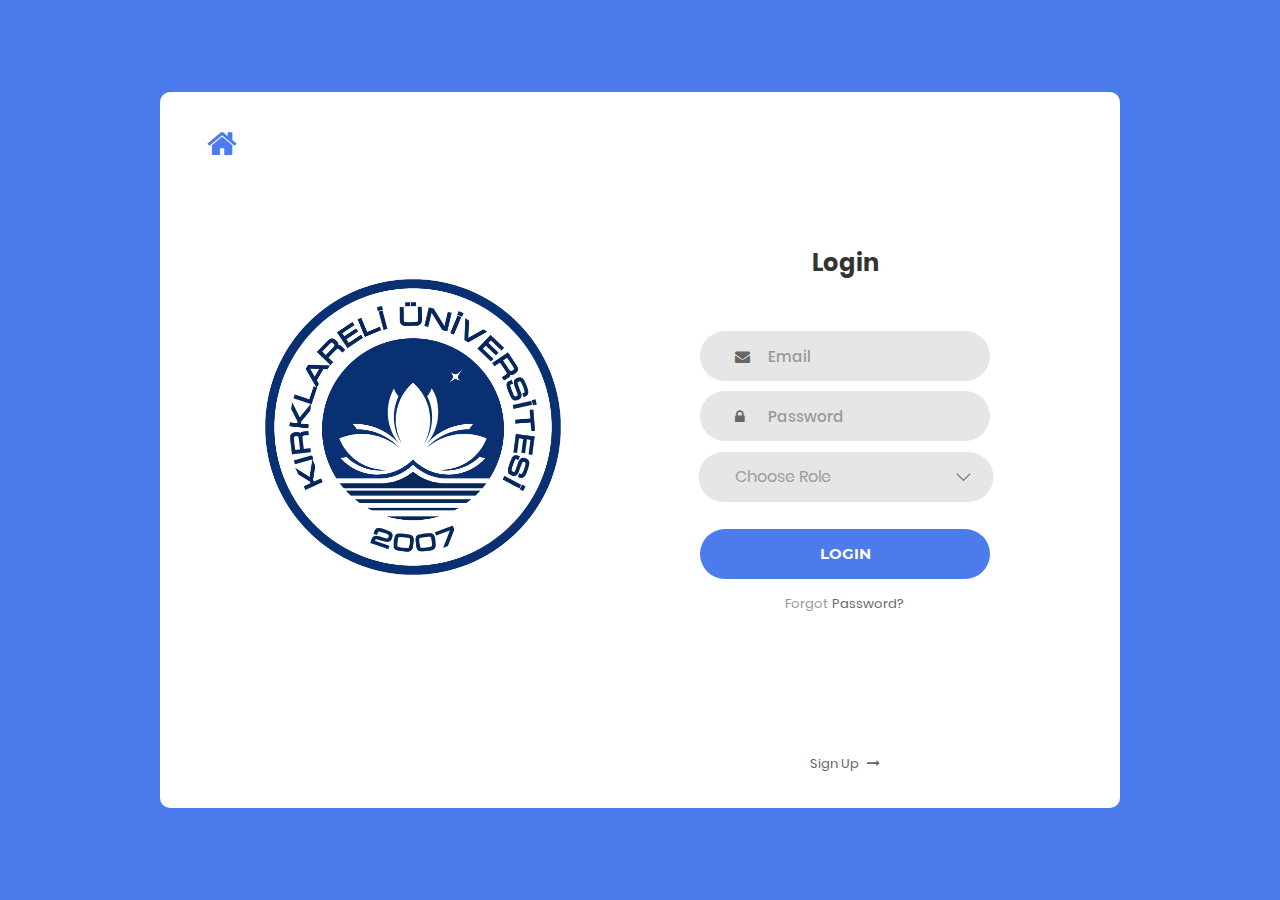
<file: login.html>
<!DOCTYPE html>
<html lang="en">
<head>
	<title>Giriş Yap</title>
	<meta charset="UTF-8">
	<meta name="viewport" content="width=device-width, initial-scale=1">
<!--===============================================================================================-->	
	<link rel="icon" type="image/png" href="images/icons/favicon.ico"/>
<!--===============================================================================================-->
	<link rel="stylesheet" type="text/css" href="vendor/bootstrap/css/bootstrap.min.css">
<!--===============================================================================================-->
	<link rel="stylesheet" type="text/css" href="fonts/font-awesome-4.7.0/css/font-awesome.min.css">
<!--===============================================================================================-->
	<link rel="stylesheet" type="text/css" href="vendor/animate/animate.css">
<!--===============================================================================================-->	
	<link rel="stylesheet" type="text/css" href="vendor/css-hamburgers/hamburgers.min.css">
<!--===============================================================================================-->
	<link rel="stylesheet" type="text/css" href="vendor/select2/select2.min.css">
<!--===============================================================================================-->
	<link rel="stylesheet" type="text/css" href="css/util.css">
	<link rel="stylesheet" type="text/css" href="css/login.css">
<!--===============================================================================================-->
</head>
<body>
	
	<div class="limiter">
		<div class="container-login100">
            <section>
                  <ul class="icon-list">
                    <li class="icon-item">
                      <a href="index.html" class="icon-link"><i class="fa fa-home"></i></a>
                    </li>
                  </ul>
            </section>
			<div class="wrap-login100">
				<div class="login100-pic js-tilt" data-tilt>
					<img src="images/kirklareli-universitesi-logo.png" alt="IMG">
				</div>

				<form class="login100-form validate-form">
					<span class="login100-form-title">
						Login
					</span>

					<div class="wrap-input100 validate-input" data-validate = "Valid email is required: ex@abc.xyz">
						<input class="input100" type="text" name="email" placeholder="Email">
						<span class="focus-input100"></span>
						<span class="symbol-input100">
							<i class="fa fa-envelope" aria-hidden="true"></i>
						</span>
					</div>

					<div class="wrap-input100 validate-input" data-validate = "Password is required">
						<input class="input100" type="password" name="pass" placeholder="Password">
						<span class="focus-input100"></span>
						<span class="symbol-input100">
							<i class="fa fa-lock" aria-hidden="true"></i>
						</span>
					</div>
                    
                    <div class="center">
                      <select name="rol" id="rol" class="custom-select" placeholder="Choose Role">
                        <option value="profile">Sistem Yöneticisi</option>
                        <option value="word">Konferans Başkanı</option>
                        <option value="hashtag">Hakem</option>
                        <option value="hashtag">Yazar</option>
                      </select>
                    </div>
                    
                   <!-- <div class="wrapper typo">Ben<div class="list"><span class="placeholder">kimsiniz?</span>
                            <ul class="list__ul">
                                <li><a href="">sistem yöneticisiyim</a></li>
                                <li><a href="">konferans başkanıyım</a></li>
                                <li><a href="">hakemim</a></li>
                                <li><a href="">yazarım</a></li>
                            </ul>
                        </div>
                    </div> -->
					
					<div class="container-login100-form-btn">
						<button class="login100-form-btn">
							Login
						</button>
					</div>

					<div class="text-center p-t-12">
						<span class="txt1">
							Forgot
						</span>
						<a class="txt2" href="forget.html">
							Password?
						</a>
					</div>

					<div class="text-center p-t-136">
						<a class="txt2" href="signup.html">
							Sign Up
							<i class="fa fa-long-arrow-right m-l-5" aria-hidden="true"></i>
						</a>
					</div>
				</form>
			</div>
		</div>
	</div>
	
	

	
<!--===============================================================================================-->	
	<script src="vendor/jquery/jquery-3.2.1.min.js"></script>
<!--===============================================================================================-->
	<script src="vendor/bootstrap/js/popper.js"></script>
	<script src="vendor/bootstrap/js/bootstrap.min.js"></script>
<!--===============================================================================================-->
	<script src="vendor/select2/select2.min.js"></script>
<!--===============================================================================================-->
	<script src="vendor/tilt/tilt.jquery.min.js"></script>
	<script >
		$('.js-tilt').tilt({
			scale: 1.1
		})
	</script>
<!--===============================================================================================-->
	<script src="js/main.js"></script>
    <script src="js/rolunuz.js"></script>

</body>
</html>
</file>
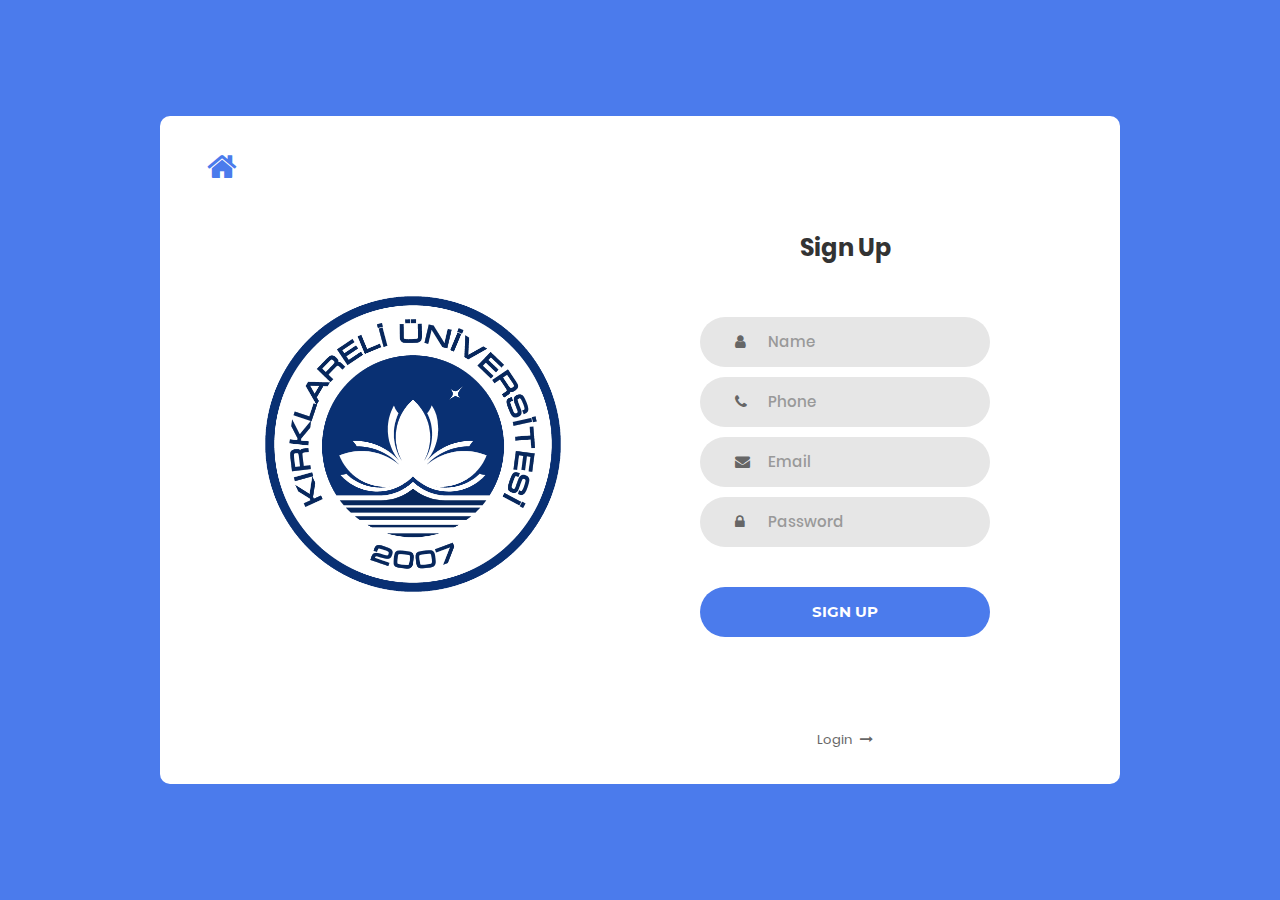
<file: signup.html>
<!DOCTYPE html>
<html lang="en">
<head>
	<title>Üye Ol</title>
	<meta charset="UTF-8">
	<meta name="viewport" content="width=device-width, initial-scale=1">
<!--===============================================================================================-->	
	<link rel="icon" type="image/png" href="images/icons/favicon.ico"/>
<!--===============================================================================================-->
	<link rel="stylesheet" type="text/css" href="vendor/bootstrap/css/bootstrap.min.css">
<!--===============================================================================================-->
	<link rel="stylesheet" type="text/css" href="fonts/font-awesome-4.7.0/css/font-awesome.min.css">
<!--===============================================================================================-->
	<link rel="stylesheet" type="text/css" href="vendor/animate/animate.css">
<!--===============================================================================================-->	
	<link rel="stylesheet" type="text/css" href="vendor/css-hamburgers/hamburgers.min.css">
<!--===============================================================================================-->
	<link rel="stylesheet" type="text/css" href="vendor/select2/select2.min.css">
<!--===============================================================================================-->
	<link rel="stylesheet" type="text/css" href="css/util.css">
	<link rel="stylesheet" type="text/css" href="css/login.css">
<!--===============================================================================================-->
</head>
<body>
	
	<div class="limiter">
		<div class="container-login100">
            <section>
                  <ul class="icon-list" style="margin-top: 45px">
                    <li class="icon-item">
                      <a href="index.html" class="icon-link"><i class="fa fa-home"></i></a>
                    </li>
                  </ul>
            </section>
			<div class="wrap-login100 wrap-signup100">
				<div class="login100-pic js-tilt" data-tilt style="margin-top: 100px">
					<img src="images/kirklareli-universitesi-logo.png" alt="IMG">
				</div>

				<form class="login100-form validate-form mt-5">
					<span class="login100-form-title">
						Sign Up
					</span>

					<div class="wrap-input100 validate-input" data-validate = "Valid email is required: ex@abc.xyz">
						<input class="input100" type="name" name="name" placeholder="Name">
						<span class="focus-input100"></span>
						<span class="symbol-input100">
							<i class="fa fa-regular fa-user"></i>
						</span>
					</div>

					<div class="wrap-input100 validate-input" data-validate = "Password is required">
						<input class="input100" type="phone" name="phone" placeholder="Phone">
						<span class="focus-input100"></span>
						<span class="symbol-input100">
							<i class="fa fa-duotone fa-phone"></i>
						</span>
					</div>
                    
                    <div class="wrap-input100 validate-input" data-validate = "Valid email is required: ex@abc.xyz">
						<input class="input100" type="email" name="email" placeholder="Email">
						<span class="focus-input100"></span>
						<span class="symbol-input100">
							<i class="fa fa-envelope" aria-hidden="true"></i>
						</span>
					</div>
                    
                    <div class="wrap-input100 validate-input" data-validate = "Password is required">
						<input class="input100" type="password" name="password" placeholder="Password">
						<span class="focus-input100"></span>
						<span class="symbol-input100">
							<i class="fa fa-lock" aria-hidden="true"></i>
						</span>
					</div>
					
					<div class="container-login100-form-btn">
						<button class="login100-form-btn">
							Sign Up
						</button>
					</div>

					<div class="text-center p-t-90">
						<a class="txt2" href="login.html">
							Login
							<i class="fa fa-long-arrow-right m-l-5" aria-hidden="true"></i>
						</a>
					</div>
				</form>
			</div>
		</div>
	</div>
	
	

	
<!--===============================================================================================-->	
	<script src="vendor/jquery/jquery-3.2.1.min.js"></script>
<!--===============================================================================================-->
	<script src="vendor/bootstrap/js/popper.js"></script>
	<script src="vendor/bootstrap/js/bootstrap.min.js"></script>
<!--===============================================================================================-->
	<script src="vendor/select2/select2.min.js"></script>
<!--===============================================================================================-->
	<script src="vendor/tilt/tilt.jquery.min.js"></script>
	<script >
		$('.js-tilt').tilt({
			scale: 1.1
		})
	</script>
<!--===============================================================================================-->
	<script src="js/main.js"></script>

</body>
</html>
</file>
<file: css/util.css>
/*[ FONT SIZE ]
///////////////////////////////////////////////////////////
*/
.fs-1 {font-size: 1px;}
.fs-2 {font-size: 2px;}
.fs-3 {font-size: 3px;}
.fs-4 {font-size: 4px;}
.fs-5 {font-size: 5px;}
.fs-6 {font-size: 6px;}
.fs-7 {font-size: 7px;}
.fs-8 {font-size: 8px;}
.fs-9 {font-size: 9px;}
.fs-10 {font-size: 10px;}
.fs-11 {font-size: 11px;}
.fs-12 {font-size: 12px;}
.fs-13 {font-size: 13px;}
.fs-14 {font-size: 14px;}
.fs-15 {font-size: 15px;}
.fs-16 {font-size: 16px;}
.fs-17 {font-size: 17px;}
.fs-18 {font-size: 18px;}
.fs-19 {font-size: 19px;}
.fs-20 {font-size: 20px;}
.fs-21 {font-size: 21px;}
.fs-22 {font-size: 22px;}
.fs-23 {font-size: 23px;}
.fs-24 {font-size: 24px;}
.fs-25 {font-size: 25px;}
.fs-26 {font-size: 26px;}
.fs-27 {font-size: 27px;}
.fs-28 {font-size: 28px;}
.fs-29 {font-size: 29px;}
.fs-30 {font-size: 30px;}
.fs-31 {font-size: 31px;}
.fs-32 {font-size: 32px;}
.fs-33 {font-size: 33px;}
.fs-34 {font-size: 34px;}
.fs-35 {font-size: 35px;}
.fs-36 {font-size: 36px;}
.fs-37 {font-size: 37px;}
.fs-38 {font-size: 38px;}
.fs-39 {font-size: 39px;}
.fs-40 {font-size: 40px;}
.fs-41 {font-size: 41px;}
.fs-42 {font-size: 42px;}
.fs-43 {font-size: 43px;}
.fs-44 {font-size: 44px;}
.fs-45 {font-size: 45px;}
.fs-46 {font-size: 46px;}
.fs-47 {font-size: 47px;}
.fs-48 {font-size: 48px;}
.fs-49 {font-size: 49px;}
.fs-50 {font-size: 50px;}
.fs-51 {font-size: 51px;}
.fs-52 {font-size: 52px;}
.fs-53 {font-size: 53px;}
.fs-54 {font-size: 54px;}
.fs-55 {font-size: 55px;}
.fs-56 {font-size: 56px;}
.fs-57 {font-size: 57px;}
.fs-58 {font-size: 58px;}
.fs-59 {font-size: 59px;}
.fs-60 {font-size: 60px;}
.fs-61 {font-size: 61px;}
.fs-62 {font-size: 62px;}
.fs-63 {font-size: 63px;}
.fs-64 {font-size: 64px;}
.fs-65 {font-size: 65px;}
.fs-66 {font-size: 66px;}
.fs-67 {font-size: 67px;}
.fs-68 {font-size: 68px;}
.fs-69 {font-size: 69px;}
.fs-70 {font-size: 70px;}
.fs-71 {font-size: 71px;}
.fs-72 {font-size: 72px;}
.fs-73 {font-size: 73px;}
.fs-74 {font-size: 74px;}
.fs-75 {font-size: 75px;}
.fs-76 {font-size: 76px;}
.fs-77 {font-size: 77px;}
.fs-78 {font-size: 78px;}
.fs-79 {font-size: 79px;}
.fs-80 {font-size: 80px;}
.fs-81 {font-size: 81px;}
.fs-82 {font-size: 82px;}
.fs-83 {font-size: 83px;}
.fs-84 {font-size: 84px;}
.fs-85 {font-size: 85px;}
.fs-86 {font-size: 86px;}
.fs-87 {font-size: 87px;}
.fs-88 {font-size: 88px;}
.fs-89 {font-size: 89px;}
.fs-90 {font-size: 90px;}
.fs-91 {font-size: 91px;}
.fs-92 {font-size: 92px;}
.fs-93 {font-size: 93px;}
.fs-94 {font-size: 94px;}
.fs-95 {font-size: 95px;}
.fs-96 {font-size: 96px;}
.fs-97 {font-size: 97px;}
.fs-98 {font-size: 98px;}
.fs-99 {font-size: 99px;}
.fs-100 {font-size: 100px;}
.fs-101 {font-size: 101px;}
.fs-102 {font-size: 102px;}
.fs-103 {font-size: 103px;}
.fs-104 {font-size: 104px;}
.fs-105 {font-size: 105px;}
.fs-106 {font-size: 106px;}
.fs-107 {font-size: 107px;}
.fs-108 {font-size: 108px;}
.fs-109 {font-size: 109px;}
.fs-110 {font-size: 110px;}
.fs-111 {font-size: 111px;}
.fs-112 {font-size: 112px;}
.fs-113 {font-size: 113px;}
.fs-114 {font-size: 114px;}
.fs-115 {font-size: 115px;}
.fs-116 {font-size: 116px;}
.fs-117 {font-size: 117px;}
.fs-118 {font-size: 118px;}
.fs-119 {font-size: 119px;}
.fs-120 {font-size: 120px;}
.fs-121 {font-size: 121px;}
.fs-122 {font-size: 122px;}
.fs-123 {font-size: 123px;}
.fs-124 {font-size: 124px;}
.fs-125 {font-size: 125px;}
.fs-126 {font-size: 126px;}
.fs-127 {font-size: 127px;}
.fs-128 {font-size: 128px;}
.fs-129 {font-size: 129px;}
.fs-130 {font-size: 130px;}
.fs-131 {font-size: 131px;}
.fs-132 {font-size: 132px;}
.fs-133 {font-size: 133px;}
.fs-134 {font-size: 134px;}
.fs-135 {font-size: 135px;}
.fs-136 {font-size: 136px;}
.fs-137 {font-size: 137px;}
.fs-138 {font-size: 138px;}
.fs-139 {font-size: 139px;}
.fs-140 {font-size: 140px;}
.fs-141 {font-size: 141px;}
.fs-142 {font-size: 142px;}
.fs-143 {font-size: 143px;}
.fs-144 {font-size: 144px;}
.fs-145 {font-size: 145px;}
.fs-146 {font-size: 146px;}
.fs-147 {font-size: 147px;}
.fs-148 {font-size: 148px;}
.fs-149 {font-size: 149px;}
.fs-150 {font-size: 150px;}
.fs-151 {font-size: 151px;}
.fs-152 {font-size: 152px;}
.fs-153 {font-size: 153px;}
.fs-154 {font-size: 154px;}
.fs-155 {font-size: 155px;}
.fs-156 {font-size: 156px;}
.fs-157 {font-size: 157px;}
.fs-158 {font-size: 158px;}
.fs-159 {font-size: 159px;}
.fs-160 {font-size: 160px;}
.fs-161 {font-size: 161px;}
.fs-162 {font-size: 162px;}
.fs-163 {font-size: 163px;}
.fs-164 {font-size: 164px;}
.fs-165 {font-size: 165px;}
.fs-166 {font-size: 166px;}
.fs-167 {font-size: 167px;}
.fs-168 {font-size: 168px;}
.fs-169 {font-size: 169px;}
.fs-170 {font-size: 170px;}
.fs-171 {font-size: 171px;}
.fs-172 {font-size: 172px;}
.fs-173 {font-size: 173px;}
.fs-174 {font-size: 174px;}
.fs-175 {font-size: 175px;}
.fs-176 {font-size: 176px;}
.fs-177 {font-size: 177px;}
.fs-178 {font-size: 178px;}
.fs-179 {font-size: 179px;}
.fs-180 {font-size: 180px;}
.fs-181 {font-size: 181px;}
.fs-182 {font-size: 182px;}
.fs-183 {font-size: 183px;}
.fs-184 {font-size: 184px;}
.fs-185 {font-size: 185px;}
.fs-186 {font-size: 186px;}
.fs-187 {font-size: 187px;}
.fs-188 {font-size: 188px;}
.fs-189 {font-size: 189px;}
.fs-190 {font-size: 190px;}
.fs-191 {font-size: 191px;}
.fs-192 {font-size: 192px;}
.fs-193 {font-size: 193px;}
.fs-194 {font-size: 194px;}
.fs-195 {font-size: 195px;}
.fs-196 {font-size: 196px;}
.fs-197 {font-size: 197px;}
.fs-198 {font-size: 198px;}
.fs-199 {font-size: 199px;}
.fs-200 {font-size: 200px;}

/*[ PADDING ]
///////////////////////////////////////////////////////////
*/
.p-t-0 {padding-top: 0px;}
.p-t-1 {padding-top: 1px;}
.p-t-2 {padding-top: 2px;}
.p-t-3 {padding-top: 3px;}
.p-t-4 {padding-top: 4px;}
.p-t-5 {padding-top: 5px;}
.p-t-6 {padding-top: 6px;}
.p-t-7 {padding-top: 7px;}
.p-t-8 {padding-top: 8px;}
.p-t-9 {padding-top: 9px;}
.p-t-10 {padding-top: 10px;}
.p-t-11 {padding-top: 11px;}
.p-t-12 {padding-top: 12px;}
.p-t-13 {padding-top: 13px;}
.p-t-14 {padding-top: 14px;}
.p-t-15 {padding-top: 15px;}
.p-t-16 {padding-top: 16px;}
.p-t-17 {padding-top: 17px;}
.p-t-18 {padding-top: 18px;}
.p-t-19 {padding-top: 19px;}
.p-t-20 {padding-top: 20px;}
.p-t-21 {padding-top: 21px;}
.p-t-22 {padding-top: 22px;}
.p-t-23 {padding-top: 23px;}
.p-t-24 {padding-top: 24px;}
.p-t-25 {padding-top: 25px;}
.p-t-26 {padding-top: 26px;}
.p-t-27 {padding-top: 27px;}
.p-t-28 {padding-top: 28px;}
.p-t-29 {padding-top: 29px;}
.p-t-30 {padding-top: 30px;}
.p-t-31 {padding-top: 31px;}
.p-t-32 {padding-top: 32px;}
.p-t-33 {padding-top: 33px;}
.p-t-34 {padding-top: 34px;}
.p-t-35 {padding-top: 35px;}
.p-t-36 {padding-top: 36px;}
.p-t-37 {padding-top: 37px;}
.p-t-38 {padding-top: 38px;}
.p-t-39 {padding-top: 39px;}
.p-t-40 {padding-top: 40px;}
.p-t-41 {padding-top: 41px;}
.p-t-42 {padding-top: 42px;}
.p-t-43 {padding-top: 43px;}
.p-t-44 {padding-top: 44px;}
.p-t-45 {padding-top: 45px;}
.p-t-46 {padding-top: 46px;}
.p-t-47 {padding-top: 47px;}
.p-t-48 {padding-top: 48px;}
.p-t-49 {padding-top: 49px;}
.p-t-50 {padding-top: 50px;}
.p-t-51 {padding-top: 51px;}
.p-t-52 {padding-top: 52px;}
.p-t-53 {padding-top: 53px;}
.p-t-54 {padding-top: 54px;}
.p-t-55 {padding-top: 55px;}
.p-t-56 {padding-top: 56px;}
.p-t-57 {padding-top: 57px;}
.p-t-58 {padding-top: 58px;}
.p-t-59 {padding-top: 59px;}
.p-t-60 {padding-top: 60px;}
.p-t-61 {padding-top: 61px;}
.p-t-62 {padding-top: 62px;}
.p-t-63 {padding-top: 63px;}
.p-t-64 {padding-top: 64px;}
.p-t-65 {padding-top: 65px;}
.p-t-66 {padding-top: 66px;}
.p-t-67 {padding-top: 67px;}
.p-t-68 {padding-top: 68px;}
.p-t-69 {padding-top: 69px;}
.p-t-70 {padding-top: 70px;}
.p-t-71 {padding-top: 71px;}
.p-t-72 {padding-top: 72px;}
.p-t-73 {padding-top: 73px;}
.p-t-74 {padding-top: 74px;}
.p-t-75 {padding-top: 75px;}
.p-t-76 {padding-top: 76px;}
.p-t-77 {padding-top: 77px;}
.p-t-78 {padding-top: 78px;}
.p-t-79 {padding-top: 79px;}
.p-t-80 {padding-top: 80px;}
.p-t-81 {padding-top: 81px;}
.p-t-82 {padding-top: 82px;}
.p-t-83 {padding-top: 83px;}
.p-t-84 {padding-top: 84px;}
.p-t-85 {padding-top: 85px;}
.p-t-86 {padding-top: 86px;}
.p-t-87 {padding-top: 87px;}
.p-t-88 {padding-top: 88px;}
.p-t-89 {padding-top: 89px;}
.p-t-90 {padding-top: 90px;}
.p-t-91 {padding-top: 91px;}
.p-t-92 {padding-top: 92px;}
.p-t-93 {padding-top: 93px;}
.p-t-94 {padding-top: 94px;}
.p-t-95 {padding-top: 95px;}
.p-t-96 {padding-top: 96px;}
.p-t-97 {padding-top: 97px;}
.p-t-98 {padding-top: 98px;}
.p-t-99 {padding-top: 99px;}
.p-t-100 {padding-top: 100px;}
.p-t-101 {padding-top: 101px;}
.p-t-102 {padding-top: 102px;}
.p-t-103 {padding-top: 103px;}
.p-t-104 {padding-top: 104px;}
.p-t-105 {padding-top: 105px;}
.p-t-106 {padding-top: 106px;}
.p-t-107 {padding-top: 107px;}
.p-t-108 {padding-top: 108px;}
.p-t-109 {padding-top: 109px;}
.p-t-110 {padding-top: 110px;}
.p-t-111 {padding-top: 111px;}
.p-t-112 {padding-top: 112px;}
.p-t-113 {padding-top: 113px;}
.p-t-114 {padding-top: 114px;}
.p-t-115 {padding-top: 115px;}
.p-t-116 {padding-top: 116px;}
.p-t-117 {padding-top: 117px;}
.p-t-118 {padding-top: 118px;}
.p-t-119 {padding-top: 119px;}
.p-t-120 {padding-top: 120px;}
.p-t-121 {padding-top: 121px;}
.p-t-122 {padding-top: 122px;}
.p-t-123 {padding-top: 123px;}
.p-t-124 {padding-top: 124px;}
.p-t-125 {padding-top: 125px;}
.p-t-126 {padding-top: 126px;}
.p-t-127 {padding-top: 127px;}
.p-t-128 {padding-top: 128px;}
.p-t-129 {padding-top: 129px;}
.p-t-130 {padding-top: 130px;}
.p-t-131 {padding-top: 131px;}
.p-t-132 {padding-top: 132px;}
.p-t-133 {padding-top: 133px;}
.p-t-134 {padding-top: 134px;}
.p-t-135 {padding-top: 135px;}
.p-t-136 {padding-top: 136px;}
.p-t-137 {padding-top: 137px;}
.p-t-138 {padding-top: 138px;}
.p-t-139 {padding-top: 139px;}
.p-t-140 {padding-top: 140px;}
.p-t-141 {padding-top: 141px;}
.p-t-142 {padding-top: 142px;}
.p-t-143 {padding-top: 143px;}
.p-t-144 {padding-top: 144px;}
.p-t-145 {padding-top: 145px;}
.p-t-146 {padding-top: 146px;}
.p-t-147 {padding-top: 147px;}
.p-t-148 {padding-top: 148px;}
.p-t-149 {padding-top: 149px;}
.p-t-150 {padding-top: 150px;}
.p-t-151 {padding-top: 151px;}
.p-t-152 {padding-top: 152px;}
.p-t-153 {padding-top: 153px;}
.p-t-154 {padding-top: 154px;}
.p-t-155 {padding-top: 155px;}
.p-t-156 {padding-top: 156px;}
.p-t-157 {padding-top: 157px;}
.p-t-158 {padding-top: 158px;}
.p-t-159 {padding-top: 159px;}
.p-t-160 {padding-top: 160px;}
.p-t-161 {padding-top: 161px;}
.p-t-162 {padding-top: 162px;}
.p-t-163 {padding-top: 163px;}
.p-t-164 {padding-top: 164px;}
.p-t-165 {padding-top: 165px;}
.p-t-166 {padding-top: 166px;}
.p-t-167 {padding-top: 167px;}
.p-t-168 {padding-top: 168px;}
.p-t-169 {padding-top: 169px;}
.p-t-170 {padding-top: 170px;}
.p-t-171 {padding-top: 171px;}
.p-t-172 {padding-top: 172px;}
.p-t-173 {padding-top: 173px;}
.p-t-174 {padding-top: 174px;}
.p-t-175 {padding-top: 175px;}
.p-t-176 {padding-top: 176px;}
.p-t-177 {padding-top: 177px;}
.p-t-178 {padding-top: 178px;}
.p-t-179 {padding-top: 179px;}
.p-t-180 {padding-top: 180px;}
.p-t-181 {padding-top: 181px;}
.p-t-182 {padding-top: 182px;}
.p-t-183 {padding-top: 183px;}
.p-t-184 {padding-top: 184px;}
.p-t-185 {padding-top: 185px;}
.p-t-186 {padding-top: 186px;}
.p-t-187 {padding-top: 187px;}
.p-t-188 {padding-top: 188px;}
.p-t-189 {padding-top: 189px;}
.p-t-190 {padding-top: 190px;}
.p-t-191 {padding-top: 191px;}
.p-t-192 {padding-top: 192px;}
.p-t-193 {padding-top: 193px;}
.p-t-194 {padding-top: 194px;}
.p-t-195 {padding-top: 195px;}
.p-t-196 {padding-top: 196px;}
.p-t-197 {padding-top: 197px;}
.p-t-198 {padding-top: 198px;}
.p-t-199 {padding-top: 199px;}
.p-t-200 {padding-top: 200px;}
.p-t-201 {padding-top: 201px;}
.p-t-202 {padding-top: 202px;}
.p-t-203 {padding-top: 203px;}
.p-t-204 {padding-top: 204px;}
.p-t-205 {padding-top: 205px;}
.p-t-206 {padding-top: 206px;}
.p-t-207 {padding-top: 207px;}
.p-t-208 {padding-top: 208px;}
.p-t-209 {padding-top: 209px;}
.p-t-210 {padding-top: 210px;}
.p-t-211 {padding-top: 211px;}
.p-t-212 {padding-top: 212px;}
.p-t-213 {padding-top: 213px;}
.p-t-214 {padding-top: 214px;}
.p-t-215 {padding-top: 215px;}
.p-t-216 {padding-top: 216px;}
.p-t-217 {padding-top: 217px;}
.p-t-218 {padding-top: 218px;}
.p-t-219 {padding-top: 219px;}
.p-t-220 {padding-top: 220px;}
.p-t-221 {padding-top: 221px;}
.p-t-222 {padding-top: 222px;}
.p-t-223 {padding-top: 223px;}
.p-t-224 {padding-top: 224px;}
.p-t-225 {padding-top: 225px;}
.p-t-226 {padding-top: 226px;}
.p-t-227 {padding-top: 227px;}
.p-t-228 {padding-top: 228px;}
.p-t-229 {padding-top: 229px;}
.p-t-230 {padding-top: 230px;}
.p-t-231 {padding-top: 231px;}
.p-t-232 {padding-top: 232px;}
.p-t-233 {padding-top: 233px;}
.p-t-234 {padding-top: 234px;}
.p-t-235 {padding-top: 235px;}
.p-t-236 {padding-top: 236px;}
.p-t-237 {padding-top: 237px;}
.p-t-238 {padding-top: 238px;}
.p-t-239 {padding-top: 239px;}
.p-t-240 {padding-top: 240px;}
.p-t-241 {padding-top: 241px;}
.p-t-242 {padding-top: 242px;}
.p-t-243 {padding-top: 243px;}
.p-t-244 {padding-top: 244px;}
.p-t-245 {padding-top: 245px;}
.p-t-246 {padding-top: 246px;}
.p-t-247 {padding-top: 247px;}
.p-t-248 {padding-top: 248px;}
.p-t-249 {padding-top: 249px;}
.p-t-250 {padding-top: 250px;}
.p-b-0 {padding-bottom: 0px;}
.p-b-1 {padding-bottom: 1px;}
.p-b-2 {padding-bottom: 2px;}
.p-b-3 {padding-bottom: 3px;}
.p-b-4 {padding-bottom: 4px;}
.p-b-5 {padding-bottom: 5px;}
.p-b-6 {padding-bottom: 6px;}
.p-b-7 {padding-bottom: 7px;}
.p-b-8 {padding-bottom: 8px;}
.p-b-9 {padding-bottom: 9px;}
.p-b-10 {padding-bottom: 10px;}
.p-b-11 {padding-bottom: 11px;}
.p-b-12 {padding-bottom: 12px;}
.p-b-13 {padding-bottom: 13px;}
.p-b-14 {padding-bottom: 14px;}
.p-b-15 {padding-bottom: 15px;}
.p-b-16 {padding-bottom: 16px;}
.p-b-17 {padding-bottom: 17px;}
.p-b-18 {padding-bottom: 18px;}
.p-b-19 {padding-bottom: 19px;}
.p-b-20 {padding-bottom: 20px;}
.p-b-21 {padding-bottom: 21px;}
.p-b-22 {padding-bottom: 22px;}
.p-b-23 {padding-bottom: 23px;}
.p-b-24 {padding-bottom: 24px;}
.p-b-25 {padding-bottom: 25px;}
.p-b-26 {padding-bottom: 26px;}
.p-b-27 {padding-bottom: 27px;}
.p-b-28 {padding-bottom: 28px;}
.p-b-29 {padding-bottom: 29px;}
.p-b-30 {padding-bottom: 30px;}
.p-b-31 {padding-bottom: 31px;}
.p-b-32 {padding-bottom: 32px;}
.p-b-33 {padding-bottom: 33px;}
.p-b-34 {padding-bottom: 34px;}
.p-b-35 {padding-bottom: 35px;}
.p-b-36 {padding-bottom: 36px;}
.p-b-37 {padding-bottom: 37px;}
.p-b-38 {padding-bottom: 38px;}
.p-b-39 {padding-bottom: 39px;}
.p-b-40 {padding-bottom: 40px;}
.p-b-41 {padding-bottom: 41px;}
.p-b-42 {padding-bottom: 42px;}
.p-b-43 {padding-bottom: 43px;}
.p-b-44 {padding-bottom: 44px;}
.p-b-45 {padding-bottom: 45px;}
.p-b-46 {padding-bottom: 46px;}
.p-b-47 {padding-bottom: 47px;}
.p-b-48 {padding-bottom: 48px;}
.p-b-49 {padding-bottom: 49px;}
.p-b-50 {padding-bottom: 50px;}
.p-b-51 {padding-bottom: 51px;}
.p-b-52 {padding-bottom: 52px;}
.p-b-53 {padding-bottom: 53px;}
.p-b-54 {padding-bottom: 54px;}
.p-b-55 {padding-bottom: 55px;}
.p-b-56 {padding-bottom: 56px;}
.p-b-57 {padding-bottom: 57px;}
.p-b-58 {padding-bottom: 58px;}
.p-b-59 {padding-bottom: 59px;}
.p-b-60 {padding-bottom: 60px;}
.p-b-61 {padding-bottom: 61px;}
.p-b-62 {padding-bottom: 62px;}
.p-b-63 {padding-bottom: 63px;}
.p-b-64 {padding-bottom: 64px;}
.p-b-65 {padding-bottom: 65px;}
.p-b-66 {padding-bottom: 66px;}
.p-b-67 {padding-bottom: 67px;}
.p-b-68 {padding-bottom: 68px;}
.p-b-69 {padding-bottom: 69px;}
.p-b-70 {padding-bottom: 70px;}
.p-b-71 {padding-bottom: 71px;}
.p-b-72 {padding-bottom: 72px;}
.p-b-73 {padding-bottom: 73px;}
.p-b-74 {padding-bottom: 74px;}
.p-b-75 {padding-bottom: 75px;}
.p-b-76 {padding-bottom: 76px;}
.p-b-77 {padding-bottom: 77px;}
.p-b-78 {padding-bottom: 78px;}
.p-b-79 {padding-bottom: 79px;}
.p-b-80 {padding-bottom: 80px;}
.p-b-81 {padding-bottom: 81px;}
.p-b-82 {padding-bottom: 82px;}
.p-b-83 {padding-bottom: 83px;}
.p-b-84 {padding-bottom: 84px;}
.p-b-85 {padding-bottom: 85px;}
.p-b-86 {padding-bottom: 86px;}
.p-b-87 {padding-bottom: 87px;}
.p-b-88 {padding-bottom: 88px;}
.p-b-89 {padding-bottom: 89px;}
.p-b-90 {padding-bottom: 90px;}
.p-b-91 {padding-bottom: 91px;}
.p-b-92 {padding-bottom: 92px;}
.p-b-93 {padding-bottom: 93px;}
.p-b-94 {padding-bottom: 94px;}
.p-b-95 {padding-bottom: 95px;}
.p-b-96 {padding-bottom: 96px;}
.p-b-97 {padding-bottom: 97px;}
.p-b-98 {padding-bottom: 98px;}
.p-b-99 {padding-bottom: 99px;}
.p-b-100 {padding-bottom: 100px;}
.p-b-101 {padding-bottom: 101px;}
.p-b-102 {padding-bottom: 102px;}
.p-b-103 {padding-bottom: 103px;}
.p-b-104 {padding-bottom: 104px;}
.p-b-105 {padding-bottom: 105px;}
.p-b-106 {padding-bottom: 106px;}
.p-b-107 {padding-bottom: 107px;}
.p-b-108 {padding-bottom: 108px;}
.p-b-109 {padding-bottom: 109px;}
.p-b-110 {padding-bottom: 110px;}
.p-b-111 {padding-bottom: 111px;}
.p-b-112 {padding-bottom: 112px;}
.p-b-113 {padding-bottom: 113px;}
.p-b-114 {padding-bottom: 114px;}
.p-b-115 {padding-bottom: 115px;}
.p-b-116 {padding-bottom: 116px;}
.p-b-117 {padding-bottom: 117px;}
.p-b-118 {padding-bottom: 118px;}
.p-b-119 {padding-bottom: 119px;}
.p-b-120 {padding-bottom: 120px;}
.p-b-121 {padding-bottom: 121px;}
.p-b-122 {padding-bottom: 122px;}
.p-b-123 {padding-bottom: 123px;}
.p-b-124 {padding-bottom: 124px;}
.p-b-125 {padding-bottom: 125px;}
.p-b-126 {padding-bottom: 126px;}
.p-b-127 {padding-bottom: 127px;}
.p-b-128 {padding-bottom: 128px;}
.p-b-129 {padding-bottom: 129px;}
.p-b-130 {padding-bottom: 130px;}
.p-b-131 {padding-bottom: 131px;}
.p-b-132 {padding-bottom: 132px;}
.p-b-133 {padding-bottom: 133px;}
.p-b-134 {padding-bottom: 134px;}
.p-b-135 {padding-bottom: 135px;}
.p-b-136 {padding-bottom: 136px;}
.p-b-137 {padding-bottom: 137px;}
.p-b-138 {padding-bottom: 138px;}
.p-b-139 {padding-bottom: 139px;}
.p-b-140 {padding-bottom: 140px;}
.p-b-141 {padding-bottom: 141px;}
.p-b-142 {padding-bottom: 142px;}
.p-b-143 {padding-bottom: 143px;}
.p-b-144 {padding-bottom: 144px;}
.p-b-145 {padding-bottom: 145px;}
.p-b-146 {padding-bottom: 146px;}
.p-b-147 {padding-bottom: 147px;}
.p-b-148 {padding-bottom: 148px;}
.p-b-149 {padding-bottom: 149px;}
.p-b-150 {padding-bottom: 150px;}
.p-b-151 {padding-bottom: 151px;}
.p-b-152 {padding-bottom: 152px;}
.p-b-153 {padding-bottom: 153px;}
.p-b-154 {padding-bottom: 154px;}
.p-b-155 {padding-bottom: 155px;}
.p-b-156 {padding-bottom: 156px;}
.p-b-157 {padding-bottom: 157px;}
.p-b-158 {padding-bottom: 158px;}
.p-b-159 {padding-bottom: 159px;}
.p-b-160 {padding-bottom: 160px;}
.p-b-161 {padding-bottom: 161px;}
.p-b-162 {padding-bottom: 162px;}
.p-b-163 {padding-bottom: 163px;}
.p-b-164 {padding-bottom: 164px;}
.p-b-165 {padding-bottom: 165px;}
.p-b-166 {padding-bottom: 166px;}
.p-b-167 {padding-bottom: 167px;}
.p-b-168 {padding-bottom: 168px;}
.p-b-169 {padding-bottom: 169px;}
.p-b-170 {padding-bottom: 170px;}
.p-b-171 {padding-bottom: 171px;}
.p-b-172 {padding-bottom: 172px;}
.p-b-173 {padding-bottom: 173px;}
.p-b-174 {padding-bottom: 174px;}
.p-b-175 {padding-bottom: 175px;}
.p-b-176 {padding-bottom: 176px;}
.p-b-177 {padding-bottom: 177px;}
.p-b-178 {padding-bottom: 178px;}
.p-b-179 {padding-bottom: 179px;}
.p-b-180 {padding-bottom: 180px;}
.p-b-181 {padding-bottom: 181px;}
.p-b-182 {padding-bottom: 182px;}
.p-b-183 {padding-bottom: 183px;}
.p-b-184 {padding-bottom: 184px;}
.p-b-185 {padding-bottom: 185px;}
.p-b-186 {padding-bottom: 186px;}
.p-b-187 {padding-bottom: 187px;}
.p-b-188 {padding-bottom: 188px;}
.p-b-189 {padding-bottom: 189px;}
.p-b-190 {padding-bottom: 190px;}
.p-b-191 {padding-bottom: 191px;}
.p-b-192 {padding-bottom: 192px;}
.p-b-193 {padding-bottom: 193px;}
.p-b-194 {padding-bottom: 194px;}
.p-b-195 {padding-bottom: 195px;}
.p-b-196 {padding-bottom: 196px;}
.p-b-197 {padding-bottom: 197px;}
.p-b-198 {padding-bottom: 198px;}
.p-b-199 {padding-bottom: 199px;}
.p-b-200 {padding-bottom: 200px;}
.p-b-201 {padding-bottom: 201px;}
.p-b-202 {padding-bottom: 202px;}
.p-b-203 {padding-bottom: 203px;}
.p-b-204 {padding-bottom: 204px;}
.p-b-205 {padding-bottom: 205px;}
.p-b-206 {padding-bottom: 206px;}
.p-b-207 {padding-bottom: 207px;}
.p-b-208 {padding-bottom: 208px;}
.p-b-209 {padding-bottom: 209px;}
.p-b-210 {padding-bottom: 210px;}
.p-b-211 {padding-bottom: 211px;}
.p-b-212 {padding-bottom: 212px;}
.p-b-213 {padding-bottom: 213px;}
.p-b-214 {padding-bottom: 214px;}
.p-b-215 {padding-bottom: 215px;}
.p-b-216 {padding-bottom: 216px;}
.p-b-217 {padding-bottom: 217px;}
.p-b-218 {padding-bottom: 218px;}
.p-b-219 {padding-bottom: 219px;}
.p-b-220 {padding-bottom: 220px;}
.p-b-221 {padding-bottom: 221px;}
.p-b-222 {padding-bottom: 222px;}
.p-b-223 {padding-bottom: 223px;}
.p-b-224 {padding-bottom: 224px;}
.p-b-225 {padding-bottom: 225px;}
.p-b-226 {padding-bottom: 226px;}
.p-b-227 {padding-bottom: 227px;}
.p-b-228 {padding-bottom: 228px;}
.p-b-229 {padding-bottom: 229px;}
.p-b-230 {padding-bottom: 230px;}
.p-b-231 {padding-bottom: 231px;}
.p-b-232 {padding-bottom: 232px;}
.p-b-233 {padding-bottom: 233px;}
.p-b-234 {padding-bottom: 234px;}
.p-b-235 {padding-bottom: 235px;}
.p-b-236 {padding-bottom: 236px;}
.p-b-237 {padding-bottom: 237px;}
.p-b-238 {padding-bottom: 238px;}
.p-b-239 {padding-bottom: 239px;}
.p-b-240 {padding-bottom: 240px;}
.p-b-241 {padding-bottom: 241px;}
.p-b-242 {padding-bottom: 242px;}
.p-b-243 {padding-bottom: 243px;}
.p-b-244 {padding-bottom: 244px;}
.p-b-245 {padding-bottom: 245px;}
.p-b-246 {padding-bottom: 246px;}
.p-b-247 {padding-bottom: 247px;}
.p-b-248 {padding-bottom: 248px;}
.p-b-249 {padding-bottom: 249px;}
.p-b-250 {padding-bottom: 250px;}
.p-l-0 {padding-left: 0px;}
.p-l-1 {padding-left: 1px;}
.p-l-2 {padding-left: 2px;}
.p-l-3 {padding-left: 3px;}
.p-l-4 {padding-left: 4px;}
.p-l-5 {padding-left: 5px;}
.p-l-6 {padding-left: 6px;}
.p-l-7 {padding-left: 7px;}
.p-l-8 {padding-left: 8px;}
.p-l-9 {padding-left: 9px;}
.p-l-10 {padding-left: 10px;}
.p-l-11 {padding-left: 11px;}
.p-l-12 {padding-left: 12px;}
.p-l-13 {padding-left: 13px;}
.p-l-14 {padding-left: 14px;}
.p-l-15 {padding-left: 15px;}
.p-l-16 {padding-left: 16px;}
.p-l-17 {padding-left: 17px;}
.p-l-18 {padding-left: 18px;}
.p-l-19 {padding-left: 19px;}
.p-l-20 {padding-left: 20px;}
.p-l-21 {padding-left: 21px;}
.p-l-22 {padding-left: 22px;}
.p-l-23 {padding-left: 23px;}
.p-l-24 {padding-left: 24px;}
.p-l-25 {padding-left: 25px;}
.p-l-26 {padding-left: 26px;}
.p-l-27 {padding-left: 27px;}
.p-l-28 {padding-left: 28px;}
.p-l-29 {padding-left: 29px;}
.p-l-30 {padding-left: 30px;}
.p-l-31 {padding-left: 31px;}
.p-l-32 {padding-left: 32px;}
.p-l-33 {padding-left: 33px;}
.p-l-34 {padding-left: 34px;}
.p-l-35 {padding-left: 35px;}
.p-l-36 {padding-left: 36px;}
.p-l-37 {padding-left: 37px;}
.p-l-38 {padding-left: 38px;}
.p-l-39 {padding-left: 39px;}
.p-l-40 {padding-left: 40px;}
.p-l-41 {padding-left: 41px;}
.p-l-42 {padding-left: 42px;}
.p-l-43 {padding-left: 43px;}
.p-l-44 {padding-left: 44px;}
.p-l-45 {padding-left: 45px;}
.p-l-46 {padding-left: 46px;}
.p-l-47 {padding-left: 47px;}
.p-l-48 {padding-left: 48px;}
.p-l-49 {padding-left: 49px;}
.p-l-50 {padding-left: 50px;}
.p-l-51 {padding-left: 51px;}
.p-l-52 {padding-left: 52px;}
.p-l-53 {padding-left: 53px;}
.p-l-54 {padding-left: 54px;}
.p-l-55 {padding-left: 55px;}
.p-l-56 {padding-left: 56px;}
.p-l-57 {padding-left: 57px;}
.p-l-58 {padding-left: 58px;}
.p-l-59 {padding-left: 59px;}
.p-l-60 {padding-left: 60px;}
.p-l-61 {padding-left: 61px;}
.p-l-62 {padding-left: 62px;}
.p-l-63 {padding-left: 63px;}
.p-l-64 {padding-left: 64px;}
.p-l-65 {padding-left: 65px;}
.p-l-66 {padding-left: 66px;}
.p-l-67 {padding-left: 67px;}
.p-l-68 {padding-left: 68px;}
.p-l-69 {padding-left: 69px;}
.p-l-70 {padding-left: 70px;}
.p-l-71 {padding-left: 71px;}
.p-l-72 {padding-left: 72px;}
.p-l-73 {padding-left: 73px;}
.p-l-74 {padding-left: 74px;}
.p-l-75 {padding-left: 75px;}
.p-l-76 {padding-left: 76px;}
.p-l-77 {padding-left: 77px;}
.p-l-78 {padding-left: 78px;}
.p-l-79 {padding-left: 79px;}
.p-l-80 {padding-left: 80px;}
.p-l-81 {padding-left: 81px;}
.p-l-82 {padding-left: 82px;}
.p-l-83 {padding-left: 83px;}
.p-l-84 {padding-left: 84px;}
.p-l-85 {padding-left: 85px;}
.p-l-86 {padding-left: 86px;}
.p-l-87 {padding-left: 87px;}
.p-l-88 {padding-left: 88px;}
.p-l-89 {padding-left: 89px;}
.p-l-90 {padding-left: 90px;}
.p-l-91 {padding-left: 91px;}
.p-l-92 {padding-left: 92px;}
.p-l-93 {padding-left: 93px;}
.p-l-94 {padding-left: 94px;}
.p-l-95 {padding-left: 95px;}
.p-l-96 {padding-left: 96px;}
.p-l-97 {padding-left: 97px;}
.p-l-98 {padding-left: 98px;}
.p-l-99 {padding-left: 99px;}
.p-l-100 {padding-left: 100px;}
.p-l-101 {padding-left: 101px;}
.p-l-102 {padding-left: 102px;}
.p-l-103 {padding-left: 103px;}
.p-l-104 {padding-left: 104px;}
.p-l-105 {padding-left: 105px;}
.p-l-106 {padding-left: 106px;}
.p-l-107 {padding-left: 107px;}
.p-l-108 {padding-left: 108px;}
.p-l-109 {padding-left: 109px;}
.p-l-110 {padding-left: 110px;}
.p-l-111 {padding-left: 111px;}
.p-l-112 {padding-left: 112px;}
.p-l-113 {padding-left: 113px;}
.p-l-114 {padding-left: 114px;}
.p-l-115 {padding-left: 115px;}
.p-l-116 {padding-left: 116px;}
.p-l-117 {padding-left: 117px;}
.p-l-118 {padding-left: 118px;}
.p-l-119 {padding-left: 119px;}
.p-l-120 {padding-left: 120px;}
.p-l-121 {padding-left: 121px;}
.p-l-122 {padding-left: 122px;}
.p-l-123 {padding-left: 123px;}
.p-l-124 {padding-left: 124px;}
.p-l-125 {padding-left: 125px;}
.p-l-126 {padding-left: 126px;}
.p-l-127 {padding-left: 127px;}
.p-l-128 {padding-left: 128px;}
.p-l-129 {padding-left: 129px;}
.p-l-130 {padding-left: 130px;}
.p-l-131 {padding-left: 131px;}
.p-l-132 {padding-left: 132px;}
.p-l-133 {padding-left: 133px;}
.p-l-134 {padding-left: 134px;}
.p-l-135 {padding-left: 135px;}
.p-l-136 {padding-left: 136px;}
.p-l-137 {padding-left: 137px;}
.p-l-138 {padding-left: 138px;}
.p-l-139 {padding-left: 139px;}
.p-l-140 {padding-left: 140px;}
.p-l-141 {padding-left: 141px;}
.p-l-142 {padding-left: 142px;}
.p-l-143 {padding-left: 143px;}
.p-l-144 {padding-left: 144px;}
.p-l-145 {padding-left: 145px;}
.p-l-146 {padding-left: 146px;}
.p-l-147 {padding-left: 147px;}
.p-l-148 {padding-left: 148px;}
.p-l-149 {padding-left: 149px;}
.p-l-150 {padding-left: 150px;}
.p-l-151 {padding-left: 151px;}
.p-l-152 {padding-left: 152px;}
.p-l-153 {padding-left: 153px;}
.p-l-154 {padding-left: 154px;}
.p-l-155 {padding-left: 155px;}
.p-l-156 {padding-left: 156px;}
.p-l-157 {padding-left: 157px;}
.p-l-158 {padding-left: 158px;}
.p-l-159 {padding-left: 159px;}
.p-l-160 {padding-left: 160px;}
.p-l-161 {padding-left: 161px;}
.p-l-162 {padding-left: 162px;}
.p-l-163 {padding-left: 163px;}
.p-l-164 {padding-left: 164px;}
.p-l-165 {padding-left: 165px;}
.p-l-166 {padding-left: 166px;}
.p-l-167 {padding-left: 167px;}
.p-l-168 {padding-left: 168px;}
.p-l-169 {padding-left: 169px;}
.p-l-170 {padding-left: 170px;}
.p-l-171 {padding-left: 171px;}
.p-l-172 {padding-left: 172px;}
.p-l-173 {padding-left: 173px;}
.p-l-174 {padding-left: 174px;}
.p-l-175 {padding-left: 175px;}
.p-l-176 {padding-left: 176px;}
.p-l-177 {padding-left: 177px;}
.p-l-178 {padding-left: 178px;}
.p-l-179 {padding-left: 179px;}
.p-l-180 {padding-left: 180px;}
.p-l-181 {padding-left: 181px;}
.p-l-182 {padding-left: 182px;}
.p-l-183 {padding-left: 183px;}
.p-l-184 {padding-left: 184px;}
.p-l-185 {padding-left: 185px;}
.p-l-186 {padding-left: 186px;}
.p-l-187 {padding-left: 187px;}
.p-l-188 {padding-left: 188px;}
.p-l-189 {padding-left: 189px;}
.p-l-190 {padding-left: 190px;}
.p-l-191 {padding-left: 191px;}
.p-l-192 {padding-left: 192px;}
.p-l-193 {padding-left: 193px;}
.p-l-194 {padding-left: 194px;}
.p-l-195 {padding-left: 195px;}
.p-l-196 {padding-left: 196px;}
.p-l-197 {padding-left: 197px;}
.p-l-198 {padding-left: 198px;}
.p-l-199 {padding-left: 199px;}
.p-l-200 {padding-left: 200px;}
.p-l-201 {padding-left: 201px;}
.p-l-202 {padding-left: 202px;}
.p-l-203 {padding-left: 203px;}
.p-l-204 {padding-left: 204px;}
.p-l-205 {padding-left: 205px;}
.p-l-206 {padding-left: 206px;}
.p-l-207 {padding-left: 207px;}
.p-l-208 {padding-left: 208px;}
.p-l-209 {padding-left: 209px;}
.p-l-210 {padding-left: 210px;}
.p-l-211 {padding-left: 211px;}
.p-l-212 {padding-left: 212px;}
.p-l-213 {padding-left: 213px;}
.p-l-214 {padding-left: 214px;}
.p-l-215 {padding-left: 215px;}
.p-l-216 {padding-left: 216px;}
.p-l-217 {padding-left: 217px;}
.p-l-218 {padding-left: 218px;}
.p-l-219 {padding-left: 219px;}
.p-l-220 {padding-left: 220px;}
.p-l-221 {padding-left: 221px;}
.p-l-222 {padding-left: 222px;}
.p-l-223 {padding-left: 223px;}
.p-l-224 {padding-left: 224px;}
.p-l-225 {padding-left: 225px;}
.p-l-226 {padding-left: 226px;}
.p-l-227 {padding-left: 227px;}
.p-l-228 {padding-left: 228px;}
.p-l-229 {padding-left: 229px;}
.p-l-230 {padding-left: 230px;}
.p-l-231 {padding-left: 231px;}
.p-l-232 {padding-left: 232px;}
.p-l-233 {padding-left: 233px;}
.p-l-234 {padding-left: 234px;}
.p-l-235 {padding-left: 235px;}
.p-l-236 {padding-left: 236px;}
.p-l-237 {padding-left: 237px;}
.p-l-238 {padding-left: 238px;}
.p-l-239 {padding-left: 239px;}
.p-l-240 {padding-left: 240px;}
.p-l-241 {padding-left: 241px;}
.p-l-242 {padding-left: 242px;}
.p-l-243 {padding-left: 243px;}
.p-l-244 {padding-left: 244px;}
.p-l-245 {padding-left: 245px;}
.p-l-246 {padding-left: 246px;}
.p-l-247 {padding-left: 247px;}
.p-l-248 {padding-left: 248px;}
.p-l-249 {padding-left: 249px;}
.p-l-250 {padding-left: 250px;}
.p-r-0 {padding-right: 0px;}
.p-r-1 {padding-right: 1px;}
.p-r-2 {padding-right: 2px;}
.p-r-3 {padding-right: 3px;}
.p-r-4 {padding-right: 4px;}
.p-r-5 {padding-right: 5px;}
.p-r-6 {padding-right: 6px;}
.p-r-7 {padding-right: 7px;}
.p-r-8 {padding-right: 8px;}
.p-r-9 {padding-right: 9px;}
.p-r-10 {padding-right: 10px;}
.p-r-11 {padding-right: 11px;}
.p-r-12 {padding-right: 12px;}
.p-r-13 {padding-right: 13px;}
.p-r-14 {padding-right: 14px;}
.p-r-15 {padding-right: 15px;}
.p-r-16 {padding-right: 16px;}
.p-r-17 {padding-right: 17px;}
.p-r-18 {padding-right: 18px;}
.p-r-19 {padding-right: 19px;}
.p-r-20 {padding-right: 20px;}
.p-r-21 {padding-right: 21px;}
.p-r-22 {padding-right: 22px;}
.p-r-23 {padding-right: 23px;}
.p-r-24 {padding-right: 24px;}
.p-r-25 {padding-right: 25px;}
.p-r-26 {padding-right: 26px;}
.p-r-27 {padding-right: 27px;}
.p-r-28 {padding-right: 28px;}
.p-r-29 {padding-right: 29px;}
.p-r-30 {padding-right: 30px;}
.p-r-31 {padding-right: 31px;}
.p-r-32 {padding-right: 32px;}
.p-r-33 {padding-right: 33px;}
.p-r-34 {padding-right: 34px;}
.p-r-35 {padding-right: 35px;}
.p-r-36 {padding-right: 36px;}
.p-r-37 {padding-right: 37px;}
.p-r-38 {padding-right: 38px;}
.p-r-39 {padding-right: 39px;}
.p-r-40 {padding-right: 40px;}
.p-r-41 {padding-right: 41px;}
.p-r-42 {padding-right: 42px;}
.p-r-43 {padding-right: 43px;}
.p-r-44 {padding-right: 44px;}
.p-r-45 {padding-right: 45px;}
.p-r-46 {padding-right: 46px;}
.p-r-47 {padding-right: 47px;}
.p-r-48 {padding-right: 48px;}
.p-r-49 {padding-right: 49px;}
.p-r-50 {padding-right: 50px;}
.p-r-51 {padding-right: 51px;}
.p-r-52 {padding-right: 52px;}
.p-r-53 {padding-right: 53px;}
.p-r-54 {padding-right: 54px;}
.p-r-55 {padding-right: 55px;}
.p-r-56 {padding-right: 56px;}
.p-r-57 {padding-right: 57px;}
.p-r-58 {padding-right: 58px;}
.p-r-59 {padding-right: 59px;}
.p-r-60 {padding-right: 60px;}
.p-r-61 {padding-right: 61px;}
.p-r-62 {padding-right: 62px;}
.p-r-63 {padding-right: 63px;}
.p-r-64 {padding-right: 64px;}
.p-r-65 {padding-right: 65px;}
.p-r-66 {padding-right: 66px;}
.p-r-67 {padding-right: 67px;}
.p-r-68 {padding-right: 68px;}
.p-r-69 {padding-right: 69px;}
.p-r-70 {padding-right: 70px;}
.p-r-71 {padding-right: 71px;}
.p-r-72 {padding-right: 72px;}
.p-r-73 {padding-right: 73px;}
.p-r-74 {padding-right: 74px;}
.p-r-75 {padding-right: 75px;}
.p-r-76 {padding-right: 76px;}
.p-r-77 {padding-right: 77px;}
.p-r-78 {padding-right: 78px;}
.p-r-79 {padding-right: 79px;}
.p-r-80 {padding-right: 80px;}
.p-r-81 {padding-right: 81px;}
.p-r-82 {padding-right: 82px;}
.p-r-83 {padding-right: 83px;}
.p-r-84 {padding-right: 84px;}
.p-r-85 {padding-right: 85px;}
.p-r-86 {padding-right: 86px;}
.p-r-87 {padding-right: 87px;}
.p-r-88 {padding-right: 88px;}
.p-r-89 {padding-right: 89px;}
.p-r-90 {padding-right: 90px;}
.p-r-91 {padding-right: 91px;}
.p-r-92 {padding-right: 92px;}
.p-r-93 {padding-right: 93px;}
.p-r-94 {padding-right: 94px;}
.p-r-95 {padding-right: 95px;}
.p-r-96 {padding-right: 96px;}
.p-r-97 {padding-right: 97px;}
.p-r-98 {padding-right: 98px;}
.p-r-99 {padding-right: 99px;}
.p-r-100 {padding-right: 100px;}
.p-r-101 {padding-right: 101px;}
.p-r-102 {padding-right: 102px;}
.p-r-103 {padding-right: 103px;}
.p-r-104 {padding-right: 104px;}
.p-r-105 {padding-right: 105px;}
.p-r-106 {padding-right: 106px;}
.p-r-107 {padding-right: 107px;}
.p-r-108 {padding-right: 108px;}
.p-r-109 {padding-right: 109px;}
.p-r-110 {padding-right: 110px;}
.p-r-111 {padding-right: 111px;}
.p-r-112 {padding-right: 112px;}
.p-r-113 {padding-right: 113px;}
.p-r-114 {padding-right: 114px;}
.p-r-115 {padding-right: 115px;}
.p-r-116 {padding-right: 116px;}
.p-r-117 {padding-right: 117px;}
.p-r-118 {padding-right: 118px;}
.p-r-119 {padding-right: 119px;}
.p-r-120 {padding-right: 120px;}
.p-r-121 {padding-right: 121px;}
.p-r-122 {padding-right: 122px;}
.p-r-123 {padding-right: 123px;}
.p-r-124 {padding-right: 124px;}
.p-r-125 {padding-right: 125px;}
.p-r-126 {padding-right: 126px;}
.p-r-127 {padding-right: 127px;}
.p-r-128 {padding-right: 128px;}
.p-r-129 {padding-right: 129px;}
.p-r-130 {padding-right: 130px;}
.p-r-131 {padding-right: 131px;}
.p-r-132 {padding-right: 132px;}
.p-r-133 {padding-right: 133px;}
.p-r-134 {padding-right: 134px;}
.p-r-135 {padding-right: 135px;}
.p-r-136 {padding-right: 136px;}
.p-r-137 {padding-right: 137px;}
.p-r-138 {padding-right: 138px;}
.p-r-139 {padding-right: 139px;}
.p-r-140 {padding-right: 140px;}
.p-r-141 {padding-right: 141px;}
.p-r-142 {padding-right: 142px;}
.p-r-143 {padding-right: 143px;}
.p-r-144 {padding-right: 144px;}
.p-r-145 {padding-right: 145px;}
.p-r-146 {padding-right: 146px;}
.p-r-147 {padding-right: 147px;}
.p-r-148 {padding-right: 148px;}
.p-r-149 {padding-right: 149px;}
.p-r-150 {padding-right: 150px;}
.p-r-151 {padding-right: 151px;}
.p-r-152 {padding-right: 152px;}
.p-r-153 {padding-right: 153px;}
.p-r-154 {padding-right: 154px;}
.p-r-155 {padding-right: 155px;}
.p-r-156 {padding-right: 156px;}
.p-r-157 {padding-right: 157px;}
.p-r-158 {padding-right: 158px;}
.p-r-159 {padding-right: 159px;}
.p-r-160 {padding-right: 160px;}
.p-r-161 {padding-right: 161px;}
.p-r-162 {padding-right: 162px;}
.p-r-163 {padding-right: 163px;}
.p-r-164 {padding-right: 164px;}
.p-r-165 {padding-right: 165px;}
.p-r-166 {padding-right: 166px;}
.p-r-167 {padding-right: 167px;}
.p-r-168 {padding-right: 168px;}
.p-r-169 {padding-right: 169px;}
.p-r-170 {padding-right: 170px;}
.p-r-171 {padding-right: 171px;}
.p-r-172 {padding-right: 172px;}
.p-r-173 {padding-right: 173px;}
.p-r-174 {padding-right: 174px;}
.p-r-175 {padding-right: 175px;}
.p-r-176 {padding-right: 176px;}
.p-r-177 {padding-right: 177px;}
.p-r-178 {padding-right: 178px;}
.p-r-179 {padding-right: 179px;}
.p-r-180 {padding-right: 180px;}
.p-r-181 {padding-right: 181px;}
.p-r-182 {padding-right: 182px;}
.p-r-183 {padding-right: 183px;}
.p-r-184 {padding-right: 184px;}
.p-r-185 {padding-right: 185px;}
.p-r-186 {padding-right: 186px;}
.p-r-187 {padding-right: 187px;}
.p-r-188 {padding-right: 188px;}
.p-r-189 {padding-right: 189px;}
.p-r-190 {padding-right: 190px;}
.p-r-191 {padding-right: 191px;}
.p-r-192 {padding-right: 192px;}
.p-r-193 {padding-right: 193px;}
.p-r-194 {padding-right: 194px;}
.p-r-195 {padding-right: 195px;}
.p-r-196 {padding-right: 196px;}
.p-r-197 {padding-right: 197px;}
.p-r-198 {padding-right: 198px;}
.p-r-199 {padding-right: 199px;}
.p-r-200 {padding-right: 200px;}
.p-r-201 {padding-right: 201px;}
.p-r-202 {padding-right: 202px;}
.p-r-203 {padding-right: 203px;}
.p-r-204 {padding-right: 204px;}
.p-r-205 {padding-right: 205px;}
.p-r-206 {padding-right: 206px;}
.p-r-207 {padding-right: 207px;}
.p-r-208 {padding-right: 208px;}
.p-r-209 {padding-right: 209px;}
.p-r-210 {padding-right: 210px;}
.p-r-211 {padding-right: 211px;}
.p-r-212 {padding-right: 212px;}
.p-r-213 {padding-right: 213px;}
.p-r-214 {padding-right: 214px;}
.p-r-215 {padding-right: 215px;}
.p-r-216 {padding-right: 216px;}
.p-r-217 {padding-right: 217px;}
.p-r-218 {padding-right: 218px;}
.p-r-219 {padding-right: 219px;}
.p-r-220 {padding-right: 220px;}
.p-r-221 {padding-right: 221px;}
.p-r-222 {padding-right: 222px;}
.p-r-223 {padding-right: 223px;}
.p-r-224 {padding-right: 224px;}
.p-r-225 {padding-right: 225px;}
.p-r-226 {padding-right: 226px;}
.p-r-227 {padding-right: 227px;}
.p-r-228 {padding-right: 228px;}
.p-r-229 {padding-right: 229px;}
.p-r-230 {padding-right: 230px;}
.p-r-231 {padding-right: 231px;}
.p-r-232 {padding-right: 232px;}
.p-r-233 {padding-right: 233px;}
.p-r-234 {padding-right: 234px;}
.p-r-235 {padding-right: 235px;}
.p-r-236 {padding-right: 236px;}
.p-r-237 {padding-right: 237px;}
.p-r-238 {padding-right: 238px;}
.p-r-239 {padding-right: 239px;}
.p-r-240 {padding-right: 240px;}
.p-r-241 {padding-right: 241px;}
.p-r-242 {padding-right: 242px;}
.p-r-243 {padding-right: 243px;}
.p-r-244 {padding-right: 244px;}
.p-r-245 {padding-right: 245px;}
.p-r-246 {padding-right: 246px;}
.p-r-247 {padding-right: 247px;}
.p-r-248 {padding-right: 248px;}
.p-r-249 {padding-right: 249px;}
.p-r-250 {padding-right: 250px;}

/*[ MARGIN ]
///////////////////////////////////////////////////////////
*/
.m-t-0 {margin-top: 0px;}
.m-t-1 {margin-top: 1px;}
.m-t-2 {margin-top: 2px;}
.m-t-3 {margin-top: 3px;}
.m-t-4 {margin-top: 4px;}
.m-t-5 {margin-top: 5px;}
.m-t-6 {margin-top: 6px;}
.m-t-7 {margin-top: 7px;}
.m-t-8 {margin-top: 8px;}
.m-t-9 {margin-top: 9px;}
.m-t-10 {margin-top: 10px;}
.m-t-11 {margin-top: 11px;}
.m-t-12 {margin-top: 12px;}
.m-t-13 {margin-top: 13px;}
.m-t-14 {margin-top: 14px;}
.m-t-15 {margin-top: 15px;}
.m-t-16 {margin-top: 16px;}
.m-t-17 {margin-top: 17px;}
.m-t-18 {margin-top: 18px;}
.m-t-19 {margin-top: 19px;}
.m-t-20 {margin-top: 20px;}
.m-t-21 {margin-top: 21px;}
.m-t-22 {margin-top: 22px;}
.m-t-23 {margin-top: 23px;}
.m-t-24 {margin-top: 24px;}
.m-t-25 {margin-top: 25px;}
.m-t-26 {margin-top: 26px;}
.m-t-27 {margin-top: 27px;}
.m-t-28 {margin-top: 28px;}
.m-t-29 {margin-top: 29px;}
.m-t-30 {margin-top: 30px;}
.m-t-31 {margin-top: 31px;}
.m-t-32 {margin-top: 32px;}
.m-t-33 {margin-top: 33px;}
.m-t-34 {margin-top: 34px;}
.m-t-35 {margin-top: 35px;}
.m-t-36 {margin-top: 36px;}
.m-t-37 {margin-top: 37px;}
.m-t-38 {margin-top: 38px;}
.m-t-39 {margin-top: 39px;}
.m-t-40 {margin-top: 40px;}
.m-t-41 {margin-top: 41px;}
.m-t-42 {margin-top: 42px;}
.m-t-43 {margin-top: 43px;}
.m-t-44 {margin-top: 44px;}
.m-t-45 {margin-top: 45px;}
.m-t-46 {margin-top: 46px;}
.m-t-47 {margin-top: 47px;}
.m-t-48 {margin-top: 48px;}
.m-t-49 {margin-top: 49px;}
.m-t-50 {margin-top: 50px;}
.m-t-51 {margin-top: 51px;}
.m-t-52 {margin-top: 52px;}
.m-t-53 {margin-top: 53px;}
.m-t-54 {margin-top: 54px;}
.m-t-55 {margin-top: 55px;}
.m-t-56 {margin-top: 56px;}
.m-t-57 {margin-top: 57px;}
.m-t-58 {margin-top: 58px;}
.m-t-59 {margin-top: 59px;}
.m-t-60 {margin-top: 60px;}
.m-t-61 {margin-top: 61px;}
.m-t-62 {margin-top: 62px;}
.m-t-63 {margin-top: 63px;}
.m-t-64 {margin-top: 64px;}
.m-t-65 {margin-top: 65px;}
.m-t-66 {margin-top: 66px;}
.m-t-67 {margin-top: 67px;}
.m-t-68 {margin-top: 68px;}
.m-t-69 {margin-top: 69px;}
.m-t-70 {margin-top: 70px;}
.m-t-71 {margin-top: 71px;}
.m-t-72 {margin-top: 72px;}
.m-t-73 {margin-top: 73px;}
.m-t-74 {margin-top: 74px;}
.m-t-75 {margin-top: 75px;}
.m-t-76 {margin-top: 76px;}
.m-t-77 {margin-top: 77px;}
.m-t-78 {margin-top: 78px;}
.m-t-79 {margin-top: 79px;}
.m-t-80 {margin-top: 80px;}
.m-t-81 {margin-top: 81px;}
.m-t-82 {margin-top: 82px;}
.m-t-83 {margin-top: 83px;}
.m-t-84 {margin-top: 84px;}
.m-t-85 {margin-top: 85px;}
.m-t-86 {margin-top: 86px;}
.m-t-87 {margin-top: 87px;}
.m-t-88 {margin-top: 88px;}
.m-t-89 {margin-top: 89px;}
.m-t-90 {margin-top: 90px;}
.m-t-91 {margin-top: 91px;}
.m-t-92 {margin-top: 92px;}
.m-t-93 {margin-top: 93px;}
.m-t-94 {margin-top: 94px;}
.m-t-95 {margin-top: 95px;}
.m-t-96 {margin-top: 96px;}
.m-t-97 {margin-top: 97px;}
.m-t-98 {margin-top: 98px;}
.m-t-99 {margin-top: 99px;}
.m-t-100 {margin-top: 100px;}
.m-t-101 {margin-top: 101px;}
.m-t-102 {margin-top: 102px;}
.m-t-103 {margin-top: 103px;}
.m-t-104 {margin-top: 104px;}
.m-t-105 {margin-top: 105px;}
.m-t-106 {margin-top: 106px;}
.m-t-107 {margin-top: 107px;}
.m-t-108 {margin-top: 108px;}
.m-t-109 {margin-top: 109px;}
.m-t-110 {margin-top: 110px;}
.m-t-111 {margin-top: 111px;}
.m-t-112 {margin-top: 112px;}
.m-t-113 {margin-top: 113px;}
.m-t-114 {margin-top: 114px;}
.m-t-115 {margin-top: 115px;}
.m-t-116 {margin-top: 116px;}
.m-t-117 {margin-top: 117px;}
.m-t-118 {margin-top: 118px;}
.m-t-119 {margin-top: 119px;}
.m-t-120 {margin-top: 120px;}
.m-t-121 {margin-top: 121px;}
.m-t-122 {margin-top: 122px;}
.m-t-123 {margin-top: 123px;}
.m-t-124 {margin-top: 124px;}
.m-t-125 {margin-top: 125px;}
.m-t-126 {margin-top: 126px;}
.m-t-127 {margin-top: 127px;}
.m-t-128 {margin-top: 128px;}
.m-t-129 {margin-top: 129px;}
.m-t-130 {margin-top: 130px;}
.m-t-131 {margin-top: 131px;}
.m-t-132 {margin-top: 132px;}
.m-t-133 {margin-top: 133px;}
.m-t-134 {margin-top: 134px;}
.m-t-135 {margin-top: 135px;}
.m-t-136 {margin-top: 136px;}
.m-t-137 {margin-top: 137px;}
.m-t-138 {margin-top: 138px;}
.m-t-139 {margin-top: 139px;}
.m-t-140 {margin-top: 140px;}
.m-t-141 {margin-top: 141px;}
.m-t-142 {margin-top: 142px;}
.m-t-143 {margin-top: 143px;}
.m-t-144 {margin-top: 144px;}
.m-t-145 {margin-top: 145px;}
.m-t-146 {margin-top: 146px;}
.m-t-147 {margin-top: 147px;}
.m-t-148 {margin-top: 148px;}
.m-t-149 {margin-top: 149px;}
.m-t-150 {margin-top: 150px;}
.m-t-151 {margin-top: 151px;}
.m-t-152 {margin-top: 152px;}
.m-t-153 {margin-top: 153px;}
.m-t-154 {margin-top: 154px;}
.m-t-155 {margin-top: 155px;}
.m-t-156 {margin-top: 156px;}
.m-t-157 {margin-top: 157px;}
.m-t-158 {margin-top: 158px;}
.m-t-159 {margin-top: 159px;}
.m-t-160 {margin-top: 160px;}
.m-t-161 {margin-top: 161px;}
.m-t-162 {margin-top: 162px;}
.m-t-163 {margin-top: 163px;}
.m-t-164 {margin-top: 164px;}
.m-t-165 {margin-top: 165px;}
.m-t-166 {margin-top: 166px;}
.m-t-167 {margin-top: 167px;}
.m-t-168 {margin-top: 168px;}
.m-t-169 {margin-top: 169px;}
.m-t-170 {margin-top: 170px;}
.m-t-171 {margin-top: 171px;}
.m-t-172 {margin-top: 172px;}
.m-t-173 {margin-top: 173px;}
.m-t-174 {margin-top: 174px;}
.m-t-175 {margin-top: 175px;}
.m-t-176 {margin-top: 176px;}
.m-t-177 {margin-top: 177px;}
.m-t-178 {margin-top: 178px;}
.m-t-179 {margin-top: 179px;}
.m-t-180 {margin-top: 180px;}
.m-t-181 {margin-top: 181px;}
.m-t-182 {margin-top: 182px;}
.m-t-183 {margin-top: 183px;}
.m-t-184 {margin-top: 184px;}
.m-t-185 {margin-top: 185px;}
.m-t-186 {margin-top: 186px;}
.m-t-187 {margin-top: 187px;}
.m-t-188 {margin-top: 188px;}
.m-t-189 {margin-top: 189px;}
.m-t-190 {margin-top: 190px;}
.m-t-191 {margin-top: 191px;}
.m-t-192 {margin-top: 192px;}
.m-t-193 {margin-top: 193px;}
.m-t-194 {margin-top: 194px;}
.m-t-195 {margin-top: 195px;}
.m-t-196 {margin-top: 196px;}
.m-t-197 {margin-top: 197px;}
.m-t-198 {margin-top: 198px;}
.m-t-199 {margin-top: 199px;}
.m-t-200 {margin-top: 200px;}
.m-t-201 {margin-top: 201px;}
.m-t-202 {margin-top: 202px;}
.m-t-203 {margin-top: 203px;}
.m-t-204 {margin-top: 204px;}
.m-t-205 {margin-top: 205px;}
.m-t-206 {margin-top: 206px;}
.m-t-207 {margin-top: 207px;}
.m-t-208 {margin-top: 208px;}
.m-t-209 {margin-top: 209px;}
.m-t-210 {margin-top: 210px;}
.m-t-211 {margin-top: 211px;}
.m-t-212 {margin-top: 212px;}
.m-t-213 {margin-top: 213px;}
.m-t-214 {margin-top: 214px;}
.m-t-215 {margin-top: 215px;}
.m-t-216 {margin-top: 216px;}
.m-t-217 {margin-top: 217px;}
.m-t-218 {margin-top: 218px;}
.m-t-219 {margin-top: 219px;}
.m-t-220 {margin-top: 220px;}
.m-t-221 {margin-top: 221px;}
.m-t-222 {margin-top: 222px;}
.m-t-223 {margin-top: 223px;}
.m-t-224 {margin-top: 224px;}
.m-t-225 {margin-top: 225px;}
.m-t-226 {margin-top: 226px;}
.m-t-227 {margin-top: 227px;}
.m-t-228 {margin-top: 228px;}
.m-t-229 {margin-top: 229px;}
.m-t-230 {margin-top: 230px;}
.m-t-231 {margin-top: 231px;}
.m-t-232 {margin-top: 232px;}
.m-t-233 {margin-top: 233px;}
.m-t-234 {margin-top: 234px;}
.m-t-235 {margin-top: 235px;}
.m-t-236 {margin-top: 236px;}
.m-t-237 {margin-top: 237px;}
.m-t-238 {margin-top: 238px;}
.m-t-239 {margin-top: 239px;}
.m-t-240 {margin-top: 240px;}
.m-t-241 {margin-top: 241px;}
.m-t-242 {margin-top: 242px;}
.m-t-243 {margin-top: 243px;}
.m-t-244 {margin-top: 244px;}
.m-t-245 {margin-top: 245px;}
.m-t-246 {margin-top: 246px;}
.m-t-247 {margin-top: 247px;}
.m-t-248 {margin-top: 248px;}
.m-t-249 {margin-top: 249px;}
.m-t-250 {margin-top: 250px;}
.m-b-0 {margin-bottom: 0px;}
.m-b-1 {margin-bottom: 1px;}
.m-b-2 {margin-bottom: 2px;}
.m-b-3 {margin-bottom: 3px;}
.m-b-4 {margin-bottom: 4px;}
.m-b-5 {margin-bottom: 5px;}
.m-b-6 {margin-bottom: 6px;}
.m-b-7 {margin-bottom: 7px;}
.m-b-8 {margin-bottom: 8px;}
.m-b-9 {margin-bottom: 9px;}
.m-b-10 {margin-bottom: 10px;}
.m-b-11 {margin-bottom: 11px;}
.m-b-12 {margin-bottom: 12px;}
.m-b-13 {margin-bottom: 13px;}
.m-b-14 {margin-bottom: 14px;}
.m-b-15 {margin-bottom: 15px;}
.m-b-16 {margin-bottom: 16px;}
.m-b-17 {margin-bottom: 17px;}
.m-b-18 {margin-bottom: 18px;}
.m-b-19 {margin-bottom: 19px;}
.m-b-20 {margin-bottom: 20px;}
.m-b-21 {margin-bottom: 21px;}
.m-b-22 {margin-bottom: 22px;}
.m-b-23 {margin-bottom: 23px;}
.m-b-24 {margin-bottom: 24px;}
.m-b-25 {margin-bottom: 25px;}
.m-b-26 {margin-bottom: 26px;}
.m-b-27 {margin-bottom: 27px;}
.m-b-28 {margin-bottom: 28px;}
.m-b-29 {margin-bottom: 29px;}
.m-b-30 {margin-bottom: 30px;}
.m-b-31 {margin-bottom: 31px;}
.m-b-32 {margin-bottom: 32px;}
.m-b-33 {margin-bottom: 33px;}
.m-b-34 {margin-bottom: 34px;}
.m-b-35 {margin-bottom: 35px;}
.m-b-36 {margin-bottom: 36px;}
.m-b-37 {margin-bottom: 37px;}
.m-b-38 {margin-bottom: 38px;}
.m-b-39 {margin-bottom: 39px;}
.m-b-40 {margin-bottom: 40px;}
.m-b-41 {margin-bottom: 41px;}
.m-b-42 {margin-bottom: 42px;}
.m-b-43 {margin-bottom: 43px;}
.m-b-44 {margin-bottom: 44px;}
.m-b-45 {margin-bottom: 45px;}
.m-b-46 {margin-bottom: 46px;}
.m-b-47 {margin-bottom: 47px;}
.m-b-48 {margin-bottom: 48px;}
.m-b-49 {margin-bottom: 49px;}
.m-b-50 {margin-bottom: 50px;}
.m-b-51 {margin-bottom: 51px;}
.m-b-52 {margin-bottom: 52px;}
.m-b-53 {margin-bottom: 53px;}
.m-b-54 {margin-bottom: 54px;}
.m-b-55 {margin-bottom: 55px;}
.m-b-56 {margin-bottom: 56px;}
.m-b-57 {margin-bottom: 57px;}
.m-b-58 {margin-bottom: 58px;}
.m-b-59 {margin-bottom: 59px;}
.m-b-60 {margin-bottom: 60px;}
.m-b-61 {margin-bottom: 61px;}
.m-b-62 {margin-bottom: 62px;}
.m-b-63 {margin-bottom: 63px;}
.m-b-64 {margin-bottom: 64px;}
.m-b-65 {margin-bottom: 65px;}
.m-b-66 {margin-bottom: 66px;}
.m-b-67 {margin-bottom: 67px;}
.m-b-68 {margin-bottom: 68px;}
.m-b-69 {margin-bottom: 69px;}
.m-b-70 {margin-bottom: 70px;}
.m-b-71 {margin-bottom: 71px;}
.m-b-72 {margin-bottom: 72px;}
.m-b-73 {margin-bottom: 73px;}
.m-b-74 {margin-bottom: 74px;}
.m-b-75 {margin-bottom: 75px;}
.m-b-76 {margin-bottom: 76px;}
.m-b-77 {margin-bottom: 77px;}
.m-b-78 {margin-bottom: 78px;}
.m-b-79 {margin-bottom: 79px;}
.m-b-80 {margin-bottom: 80px;}
.m-b-81 {margin-bottom: 81px;}
.m-b-82 {margin-bottom: 82px;}
.m-b-83 {margin-bottom: 83px;}
.m-b-84 {margin-bottom: 84px;}
.m-b-85 {margin-bottom: 85px;}
.m-b-86 {margin-bottom: 86px;}
.m-b-87 {margin-bottom: 87px;}
.m-b-88 {margin-bottom: 88px;}
.m-b-89 {margin-bottom: 89px;}
.m-b-90 {margin-bottom: 90px;}
.m-b-91 {margin-bottom: 91px;}
.m-b-92 {margin-bottom: 92px;}
.m-b-93 {margin-bottom: 93px;}
.m-b-94 {margin-bottom: 94px;}
.m-b-95 {margin-bottom: 95px;}
.m-b-96 {margin-bottom: 96px;}
.m-b-97 {margin-bottom: 97px;}
.m-b-98 {margin-bottom: 98px;}
.m-b-99 {margin-bottom: 99px;}
.m-b-100 {margin-bottom: 100px;}
.m-b-101 {margin-bottom: 101px;}
.m-b-102 {margin-bottom: 102px;}
.m-b-103 {margin-bottom: 103px;}
.m-b-104 {margin-bottom: 104px;}
.m-b-105 {margin-bottom: 105px;}
.m-b-106 {margin-bottom: 106px;}
.m-b-107 {margin-bottom: 107px;}
.m-b-108 {margin-bottom: 108px;}
.m-b-109 {margin-bottom: 109px;}
.m-b-110 {margin-bottom: 110px;}
.m-b-111 {margin-bottom: 111px;}
.m-b-112 {margin-bottom: 112px;}
.m-b-113 {margin-bottom: 113px;}
.m-b-114 {margin-bottom: 114px;}
.m-b-115 {margin-bottom: 115px;}
.m-b-116 {margin-bottom: 116px;}
.m-b-117 {margin-bottom: 117px;}
.m-b-118 {margin-bottom: 118px;}
.m-b-119 {margin-bottom: 119px;}
.m-b-120 {margin-bottom: 120px;}
.m-b-121 {margin-bottom: 121px;}
.m-b-122 {margin-bottom: 122px;}
.m-b-123 {margin-bottom: 123px;}
.m-b-124 {margin-bottom: 124px;}
.m-b-125 {margin-bottom: 125px;}
.m-b-126 {margin-bottom: 126px;}
.m-b-127 {margin-bottom: 127px;}
.m-b-128 {margin-bottom: 128px;}
.m-b-129 {margin-bottom: 129px;}
.m-b-130 {margin-bottom: 130px;}
.m-b-131 {margin-bottom: 131px;}
.m-b-132 {margin-bottom: 132px;}
.m-b-133 {margin-bottom: 133px;}
.m-b-134 {margin-bottom: 134px;}
.m-b-135 {margin-bottom: 135px;}
.m-b-136 {margin-bottom: 136px;}
.m-b-137 {margin-bottom: 137px;}
.m-b-138 {margin-bottom: 138px;}
.m-b-139 {margin-bottom: 139px;}
.m-b-140 {margin-bottom: 140px;}
.m-b-141 {margin-bottom: 141px;}
.m-b-142 {margin-bottom: 142px;}
.m-b-143 {margin-bottom: 143px;}
.m-b-144 {margin-bottom: 144px;}
.m-b-145 {margin-bottom: 145px;}
.m-b-146 {margin-bottom: 146px;}
.m-b-147 {margin-bottom: 147px;}
.m-b-148 {margin-bottom: 148px;}
.m-b-149 {margin-bottom: 149px;}
.m-b-150 {margin-bottom: 150px;}
.m-b-151 {margin-bottom: 151px;}
.m-b-152 {margin-bottom: 152px;}
.m-b-153 {margin-bottom: 153px;}
.m-b-154 {margin-bottom: 154px;}
.m-b-155 {margin-bottom: 155px;}
.m-b-156 {margin-bottom: 156px;}
.m-b-157 {margin-bottom: 157px;}
.m-b-158 {margin-bottom: 158px;}
.m-b-159 {margin-bottom: 159px;}
.m-b-160 {margin-bottom: 160px;}
.m-b-161 {margin-bottom: 161px;}
.m-b-162 {margin-bottom: 162px;}
.m-b-163 {margin-bottom: 163px;}
.m-b-164 {margin-bottom: 164px;}
.m-b-165 {margin-bottom: 165px;}
.m-b-166 {margin-bottom: 166px;}
.m-b-167 {margin-bottom: 167px;}
.m-b-168 {margin-bottom: 168px;}
.m-b-169 {margin-bottom: 169px;}
.m-b-170 {margin-bottom: 170px;}
.m-b-171 {margin-bottom: 171px;}
.m-b-172 {margin-bottom: 172px;}
.m-b-173 {margin-bottom: 173px;}
.m-b-174 {margin-bottom: 174px;}
.m-b-175 {margin-bottom: 175px;}
.m-b-176 {margin-bottom: 176px;}
.m-b-177 {margin-bottom: 177px;}
.m-b-178 {margin-bottom: 178px;}
.m-b-179 {margin-bottom: 179px;}
.m-b-180 {margin-bottom: 180px;}
.m-b-181 {margin-bottom: 181px;}
.m-b-182 {margin-bottom: 182px;}
.m-b-183 {margin-bottom: 183px;}
.m-b-184 {margin-bottom: 184px;}
.m-b-185 {margin-bottom: 185px;}
.m-b-186 {margin-bottom: 186px;}
.m-b-187 {margin-bottom: 187px;}
.m-b-188 {margin-bottom: 188px;}
.m-b-189 {margin-bottom: 189px;}
.m-b-190 {margin-bottom: 190px;}
.m-b-191 {margin-bottom: 191px;}
.m-b-192 {margin-bottom: 192px;}
.m-b-193 {margin-bottom: 193px;}
.m-b-194 {margin-bottom: 194px;}
.m-b-195 {margin-bottom: 195px;}
.m-b-196 {margin-bottom: 196px;}
.m-b-197 {margin-bottom: 197px;}
.m-b-198 {margin-bottom: 198px;}
.m-b-199 {margin-bottom: 199px;}
.m-b-200 {margin-bottom: 200px;}
.m-b-201 {margin-bottom: 201px;}
.m-b-202 {margin-bottom: 202px;}
.m-b-203 {margin-bottom: 203px;}
.m-b-204 {margin-bottom: 204px;}
.m-b-205 {margin-bottom: 205px;}
.m-b-206 {margin-bottom: 206px;}
.m-b-207 {margin-bottom: 207px;}
.m-b-208 {margin-bottom: 208px;}
.m-b-209 {margin-bottom: 209px;}
.m-b-210 {margin-bottom: 210px;}
.m-b-211 {margin-bottom: 211px;}
.m-b-212 {margin-bottom: 212px;}
.m-b-213 {margin-bottom: 213px;}
.m-b-214 {margin-bottom: 214px;}
.m-b-215 {margin-bottom: 215px;}
.m-b-216 {margin-bottom: 216px;}
.m-b-217 {margin-bottom: 217px;}
.m-b-218 {margin-bottom: 218px;}
.m-b-219 {margin-bottom: 219px;}
.m-b-220 {margin-bottom: 220px;}
.m-b-221 {margin-bottom: 221px;}
.m-b-222 {margin-bottom: 222px;}
.m-b-223 {margin-bottom: 223px;}
.m-b-224 {margin-bottom: 224px;}
.m-b-225 {margin-bottom: 225px;}
.m-b-226 {margin-bottom: 226px;}
.m-b-227 {margin-bottom: 227px;}
.m-b-228 {margin-bottom: 228px;}
.m-b-229 {margin-bottom: 229px;}
.m-b-230 {margin-bottom: 230px;}
.m-b-231 {margin-bottom: 231px;}
.m-b-232 {margin-bottom: 232px;}
.m-b-233 {margin-bottom: 233px;}
.m-b-234 {margin-bottom: 234px;}
.m-b-235 {margin-bottom: 235px;}
.m-b-236 {margin-bottom: 236px;}
.m-b-237 {margin-bottom: 237px;}
.m-b-238 {margin-bottom: 238px;}
.m-b-239 {margin-bottom: 239px;}
.m-b-240 {margin-bottom: 240px;}
.m-b-241 {margin-bottom: 241px;}
.m-b-242 {margin-bottom: 242px;}
.m-b-243 {margin-bottom: 243px;}
.m-b-244 {margin-bottom: 244px;}
.m-b-245 {margin-bottom: 245px;}
.m-b-246 {margin-bottom: 246px;}
.m-b-247 {margin-bottom: 247px;}
.m-b-248 {margin-bottom: 248px;}
.m-b-249 {margin-bottom: 249px;}
.m-b-250 {margin-bottom: 250px;}
.m-l-0 {margin-left: 0px;}
.m-l-1 {margin-left: 1px;}
.m-l-2 {margin-left: 2px;}
.m-l-3 {margin-left: 3px;}
.m-l-4 {margin-left: 4px;}
.m-l-5 {margin-left: 5px;}
.m-l-6 {margin-left: 6px;}
.m-l-7 {margin-left: 7px;}
.m-l-8 {margin-left: 8px;}
.m-l-9 {margin-left: 9px;}
.m-l-10 {margin-left: 10px;}
.m-l-11 {margin-left: 11px;}
.m-l-12 {margin-left: 12px;}
.m-l-13 {margin-left: 13px;}
.m-l-14 {margin-left: 14px;}
.m-l-15 {margin-left: 15px;}
.m-l-16 {margin-left: 16px;}
.m-l-17 {margin-left: 17px;}
.m-l-18 {margin-left: 18px;}
.m-l-19 {margin-left: 19px;}
.m-l-20 {margin-left: 20px;}
.m-l-21 {margin-left: 21px;}
.m-l-22 {margin-left: 22px;}
.m-l-23 {margin-left: 23px;}
.m-l-24 {margin-left: 24px;}
.m-l-25 {margin-left: 25px;}
.m-l-26 {margin-left: 26px;}
.m-l-27 {margin-left: 27px;}
.m-l-28 {margin-left: 28px;}
.m-l-29 {margin-left: 29px;}
.m-l-30 {margin-left: 30px;}
.m-l-31 {margin-left: 31px;}
.m-l-32 {margin-left: 32px;}
.m-l-33 {margin-left: 33px;}
.m-l-34 {margin-left: 34px;}
.m-l-35 {margin-left: 35px;}
.m-l-36 {margin-left: 36px;}
.m-l-37 {margin-left: 37px;}
.m-l-38 {margin-left: 38px;}
.m-l-39 {margin-left: 39px;}
.m-l-40 {margin-left: 40px;}
.m-l-41 {margin-left: 41px;}
.m-l-42 {margin-left: 42px;}
.m-l-43 {margin-left: 43px;}
.m-l-44 {margin-left: 44px;}
.m-l-45 {margin-left: 45px;}
.m-l-46 {margin-left: 46px;}
.m-l-47 {margin-left: 47px;}
.m-l-48 {margin-left: 48px;}
.m-l-49 {margin-left: 49px;}
.m-l-50 {margin-left: 50px;}
.m-l-51 {margin-left: 51px;}
.m-l-52 {margin-left: 52px;}
.m-l-53 {margin-left: 53px;}
.m-l-54 {margin-left: 54px;}
.m-l-55 {margin-left: 55px;}
.m-l-56 {margin-left: 56px;}
.m-l-57 {margin-left: 57px;}
.m-l-58 {margin-left: 58px;}
.m-l-59 {margin-left: 59px;}
.m-l-60 {margin-left: 60px;}
.m-l-61 {margin-left: 61px;}
.m-l-62 {margin-left: 62px;}
.m-l-63 {margin-left: 63px;}
.m-l-64 {margin-left: 64px;}
.m-l-65 {margin-left: 65px;}
.m-l-66 {margin-left: 66px;}
.m-l-67 {margin-left: 67px;}
.m-l-68 {margin-left: 68px;}
.m-l-69 {margin-left: 69px;}
.m-l-70 {margin-left: 70px;}
.m-l-71 {margin-left: 71px;}
.m-l-72 {margin-left: 72px;}
.m-l-73 {margin-left: 73px;}
.m-l-74 {margin-left: 74px;}
.m-l-75 {margin-left: 75px;}
.m-l-76 {margin-left: 76px;}
.m-l-77 {margin-left: 77px;}
.m-l-78 {margin-left: 78px;}
.m-l-79 {margin-left: 79px;}
.m-l-80 {margin-left: 80px;}
.m-l-81 {margin-left: 81px;}
.m-l-82 {margin-left: 82px;}
.m-l-83 {margin-left: 83px;}
.m-l-84 {margin-left: 84px;}
.m-l-85 {margin-left: 85px;}
.m-l-86 {margin-left: 86px;}
.m-l-87 {margin-left: 87px;}
.m-l-88 {margin-left: 88px;}
.m-l-89 {margin-left: 89px;}
.m-l-90 {margin-left: 90px;}
.m-l-91 {margin-left: 91px;}
.m-l-92 {margin-left: 92px;}
.m-l-93 {margin-left: 93px;}
.m-l-94 {margin-left: 94px;}
.m-l-95 {margin-left: 95px;}
.m-l-96 {margin-left: 96px;}
.m-l-97 {margin-left: 97px;}
.m-l-98 {margin-left: 98px;}
.m-l-99 {margin-left: 99px;}
.m-l-100 {margin-left: 100px;}
.m-l-101 {margin-left: 101px;}
.m-l-102 {margin-left: 102px;}
.m-l-103 {margin-left: 103px;}
.m-l-104 {margin-left: 104px;}
.m-l-105 {margin-left: 105px;}
.m-l-106 {margin-left: 106px;}
.m-l-107 {margin-left: 107px;}
.m-l-108 {margin-left: 108px;}
.m-l-109 {margin-left: 109px;}
.m-l-110 {margin-left: 110px;}
.m-l-111 {margin-left: 111px;}
.m-l-112 {margin-left: 112px;}
.m-l-113 {margin-left: 113px;}
.m-l-114 {margin-left: 114px;}
.m-l-115 {margin-left: 115px;}
.m-l-116 {margin-left: 116px;}
.m-l-117 {margin-left: 117px;}
.m-l-118 {margin-left: 118px;}
.m-l-119 {margin-left: 119px;}
.m-l-120 {margin-left: 120px;}
.m-l-121 {margin-left: 121px;}
.m-l-122 {margin-left: 122px;}
.m-l-123 {margin-left: 123px;}
.m-l-124 {margin-left: 124px;}
.m-l-125 {margin-left: 125px;}
.m-l-126 {margin-left: 126px;}
.m-l-127 {margin-left: 127px;}
.m-l-128 {margin-left: 128px;}
.m-l-129 {margin-left: 129px;}
.m-l-130 {margin-left: 130px;}
.m-l-131 {margin-left: 131px;}
.m-l-132 {margin-left: 132px;}
.m-l-133 {margin-left: 133px;}
.m-l-134 {margin-left: 134px;}
.m-l-135 {margin-left: 135px;}
.m-l-136 {margin-left: 136px;}
.m-l-137 {margin-left: 137px;}
.m-l-138 {margin-left: 138px;}
.m-l-139 {margin-left: 139px;}
.m-l-140 {margin-left: 140px;}
.m-l-141 {margin-left: 141px;}
.m-l-142 {margin-left: 142px;}
.m-l-143 {margin-left: 143px;}
.m-l-144 {margin-left: 144px;}
.m-l-145 {margin-left: 145px;}
.m-l-146 {margin-left: 146px;}
.m-l-147 {margin-left: 147px;}
.m-l-148 {margin-left: 148px;}
.m-l-149 {margin-left: 149px;}
.m-l-150 {margin-left: 150px;}
.m-l-151 {margin-left: 151px;}
.m-l-152 {margin-left: 152px;}
.m-l-153 {margin-left: 153px;}
.m-l-154 {margin-left: 154px;}
.m-l-155 {margin-left: 155px;}
.m-l-156 {margin-left: 156px;}
.m-l-157 {margin-left: 157px;}
.m-l-158 {margin-left: 158px;}
.m-l-159 {margin-left: 159px;}
.m-l-160 {margin-left: 160px;}
.m-l-161 {margin-left: 161px;}
.m-l-162 {margin-left: 162px;}
.m-l-163 {margin-left: 163px;}
.m-l-164 {margin-left: 164px;}
.m-l-165 {margin-left: 165px;}
.m-l-166 {margin-left: 166px;}
.m-l-167 {margin-left: 167px;}
.m-l-168 {margin-left: 168px;}
.m-l-169 {margin-left: 169px;}
.m-l-170 {margin-left: 170px;}
.m-l-171 {margin-left: 171px;}
.m-l-172 {margin-left: 172px;}
.m-l-173 {margin-left: 173px;}
.m-l-174 {margin-left: 174px;}
.m-l-175 {margin-left: 175px;}
.m-l-176 {margin-left: 176px;}
.m-l-177 {margin-left: 177px;}
.m-l-178 {margin-left: 178px;}
.m-l-179 {margin-left: 179px;}
.m-l-180 {margin-left: 180px;}
.m-l-181 {margin-left: 181px;}
.m-l-182 {margin-left: 182px;}
.m-l-183 {margin-left: 183px;}
.m-l-184 {margin-left: 184px;}
.m-l-185 {margin-left: 185px;}
.m-l-186 {margin-left: 186px;}
.m-l-187 {margin-left: 187px;}
.m-l-188 {margin-left: 188px;}
.m-l-189 {margin-left: 189px;}
.m-l-190 {margin-left: 190px;}
.m-l-191 {margin-left: 191px;}
.m-l-192 {margin-left: 192px;}
.m-l-193 {margin-left: 193px;}
.m-l-194 {margin-left: 194px;}
.m-l-195 {margin-left: 195px;}
.m-l-196 {margin-left: 196px;}
.m-l-197 {margin-left: 197px;}
.m-l-198 {margin-left: 198px;}
.m-l-199 {margin-left: 199px;}
.m-l-200 {margin-left: 200px;}
.m-l-201 {margin-left: 201px;}
.m-l-202 {margin-left: 202px;}
.m-l-203 {margin-left: 203px;}
.m-l-204 {margin-left: 204px;}
.m-l-205 {margin-left: 205px;}
.m-l-206 {margin-left: 206px;}
.m-l-207 {margin-left: 207px;}
.m-l-208 {margin-left: 208px;}
.m-l-209 {margin-left: 209px;}
.m-l-210 {margin-left: 210px;}
.m-l-211 {margin-left: 211px;}
.m-l-212 {margin-left: 212px;}
.m-l-213 {margin-left: 213px;}
.m-l-214 {margin-left: 214px;}
.m-l-215 {margin-left: 215px;}
.m-l-216 {margin-left: 216px;}
.m-l-217 {margin-left: 217px;}
.m-l-218 {margin-left: 218px;}
.m-l-219 {margin-left: 219px;}
.m-l-220 {margin-left: 220px;}
.m-l-221 {margin-left: 221px;}
.m-l-222 {margin-left: 222px;}
.m-l-223 {margin-left: 223px;}
.m-l-224 {margin-left: 224px;}
.m-l-225 {margin-left: 225px;}
.m-l-226 {margin-left: 226px;}
.m-l-227 {margin-left: 227px;}
.m-l-228 {margin-left: 228px;}
.m-l-229 {margin-left: 229px;}
.m-l-230 {margin-left: 230px;}
.m-l-231 {margin-left: 231px;}
.m-l-232 {margin-left: 232px;}
.m-l-233 {margin-left: 233px;}
.m-l-234 {margin-left: 234px;}
.m-l-235 {margin-left: 235px;}
.m-l-236 {margin-left: 236px;}
.m-l-237 {margin-left: 237px;}
.m-l-238 {margin-left: 238px;}
.m-l-239 {margin-left: 239px;}
.m-l-240 {margin-left: 240px;}
.m-l-241 {margin-left: 241px;}
.m-l-242 {margin-left: 242px;}
.m-l-243 {margin-left: 243px;}
.m-l-244 {margin-left: 244px;}
.m-l-245 {margin-left: 245px;}
.m-l-246 {margin-left: 246px;}
.m-l-247 {margin-left: 247px;}
.m-l-248 {margin-left: 248px;}
.m-l-249 {margin-left: 249px;}
.m-l-250 {margin-left: 250px;}
.m-r-0 {margin-right: 0px;}
.m-r-1 {margin-right: 1px;}
.m-r-2 {margin-right: 2px;}
.m-r-3 {margin-right: 3px;}
.m-r-4 {margin-right: 4px;}
.m-r-5 {margin-right: 5px;}
.m-r-6 {margin-right: 6px;}
.m-r-7 {margin-right: 7px;}
.m-r-8 {margin-right: 8px;}
.m-r-9 {margin-right: 9px;}
.m-r-10 {margin-right: 10px;}
.m-r-11 {margin-right: 11px;}
.m-r-12 {margin-right: 12px;}
.m-r-13 {margin-right: 13px;}
.m-r-14 {margin-right: 14px;}
.m-r-15 {margin-right: 15px;}
.m-r-16 {margin-right: 16px;}
.m-r-17 {margin-right: 17px;}
.m-r-18 {margin-right: 18px;}
.m-r-19 {margin-right: 19px;}
.m-r-20 {margin-right: 20px;}
.m-r-21 {margin-right: 21px;}
.m-r-22 {margin-right: 22px;}
.m-r-23 {margin-right: 23px;}
.m-r-24 {margin-right: 24px;}
.m-r-25 {margin-right: 25px;}
.m-r-26 {margin-right: 26px;}
.m-r-27 {margin-right: 27px;}
.m-r-28 {margin-right: 28px;}
.m-r-29 {margin-right: 29px;}
.m-r-30 {margin-right: 30px;}
.m-r-31 {margin-right: 31px;}
.m-r-32 {margin-right: 32px;}
.m-r-33 {margin-right: 33px;}
.m-r-34 {margin-right: 34px;}
.m-r-35 {margin-right: 35px;}
.m-r-36 {margin-right: 36px;}
.m-r-37 {margin-right: 37px;}
.m-r-38 {margin-right: 38px;}
.m-r-39 {margin-right: 39px;}
.m-r-40 {margin-right: 40px;}
.m-r-41 {margin-right: 41px;}
.m-r-42 {margin-right: 42px;}
.m-r-43 {margin-right: 43px;}
.m-r-44 {margin-right: 44px;}
.m-r-45 {margin-right: 45px;}
.m-r-46 {margin-right: 46px;}
.m-r-47 {margin-right: 47px;}
.m-r-48 {margin-right: 48px;}
.m-r-49 {margin-right: 49px;}
.m-r-50 {margin-right: 50px;}
.m-r-51 {margin-right: 51px;}
.m-r-52 {margin-right: 52px;}
.m-r-53 {margin-right: 53px;}
.m-r-54 {margin-right: 54px;}
.m-r-55 {margin-right: 55px;}
.m-r-56 {margin-right: 56px;}
.m-r-57 {margin-right: 57px;}
.m-r-58 {margin-right: 58px;}
.m-r-59 {margin-right: 59px;}
.m-r-60 {margin-right: 60px;}
.m-r-61 {margin-right: 61px;}
.m-r-62 {margin-right: 62px;}
.m-r-63 {margin-right: 63px;}
.m-r-64 {margin-right: 64px;}
.m-r-65 {margin-right: 65px;}
.m-r-66 {margin-right: 66px;}
.m-r-67 {margin-right: 67px;}
.m-r-68 {margin-right: 68px;}
.m-r-69 {margin-right: 69px;}
.m-r-70 {margin-right: 70px;}
.m-r-71 {margin-right: 71px;}
.m-r-72 {margin-right: 72px;}
.m-r-73 {margin-right: 73px;}
.m-r-74 {margin-right: 74px;}
.m-r-75 {margin-right: 75px;}
.m-r-76 {margin-right: 76px;}
.m-r-77 {margin-right: 77px;}
.m-r-78 {margin-right: 78px;}
.m-r-79 {margin-right: 79px;}
.m-r-80 {margin-right: 80px;}
.m-r-81 {margin-right: 81px;}
.m-r-82 {margin-right: 82px;}
.m-r-83 {margin-right: 83px;}
.m-r-84 {margin-right: 84px;}
.m-r-85 {margin-right: 85px;}
.m-r-86 {margin-right: 86px;}
.m-r-87 {margin-right: 87px;}
.m-r-88 {margin-right: 88px;}
.m-r-89 {margin-right: 89px;}
.m-r-90 {margin-right: 90px;}
.m-r-91 {margin-right: 91px;}
.m-r-92 {margin-right: 92px;}
.m-r-93 {margin-right: 93px;}
.m-r-94 {margin-right: 94px;}
.m-r-95 {margin-right: 95px;}
.m-r-96 {margin-right: 96px;}
.m-r-97 {margin-right: 97px;}
.m-r-98 {margin-right: 98px;}
.m-r-99 {margin-right: 99px;}
.m-r-100 {margin-right: 100px;}
.m-r-101 {margin-right: 101px;}
.m-r-102 {margin-right: 102px;}
.m-r-103 {margin-right: 103px;}
.m-r-104 {margin-right: 104px;}
.m-r-105 {margin-right: 105px;}
.m-r-106 {margin-right: 106px;}
.m-r-107 {margin-right: 107px;}
.m-r-108 {margin-right: 108px;}
.m-r-109 {margin-right: 109px;}
.m-r-110 {margin-right: 110px;}
.m-r-111 {margin-right: 111px;}
.m-r-112 {margin-right: 112px;}
.m-r-113 {margin-right: 113px;}
.m-r-114 {margin-right: 114px;}
.m-r-115 {margin-right: 115px;}
.m-r-116 {margin-right: 116px;}
.m-r-117 {margin-right: 117px;}
.m-r-118 {margin-right: 118px;}
.m-r-119 {margin-right: 119px;}
.m-r-120 {margin-right: 120px;}
.m-r-121 {margin-right: 121px;}
.m-r-122 {margin-right: 122px;}
.m-r-123 {margin-right: 123px;}
.m-r-124 {margin-right: 124px;}
.m-r-125 {margin-right: 125px;}
.m-r-126 {margin-right: 126px;}
.m-r-127 {margin-right: 127px;}
.m-r-128 {margin-right: 128px;}
.m-r-129 {margin-right: 129px;}
.m-r-130 {margin-right: 130px;}
.m-r-131 {margin-right: 131px;}
.m-r-132 {margin-right: 132px;}
.m-r-133 {margin-right: 133px;}
.m-r-134 {margin-right: 134px;}
.m-r-135 {margin-right: 135px;}
.m-r-136 {margin-right: 136px;}
.m-r-137 {margin-right: 137px;}
.m-r-138 {margin-right: 138px;}
.m-r-139 {margin-right: 139px;}
.m-r-140 {margin-right: 140px;}
.m-r-141 {margin-right: 141px;}
.m-r-142 {margin-right: 142px;}
.m-r-143 {margin-right: 143px;}
.m-r-144 {margin-right: 144px;}
.m-r-145 {margin-right: 145px;}
.m-r-146 {margin-right: 146px;}
.m-r-147 {margin-right: 147px;}
.m-r-148 {margin-right: 148px;}
.m-r-149 {margin-right: 149px;}
.m-r-150 {margin-right: 150px;}
.m-r-151 {margin-right: 151px;}
.m-r-152 {margin-right: 152px;}
.m-r-153 {margin-right: 153px;}
.m-r-154 {margin-right: 154px;}
.m-r-155 {margin-right: 155px;}
.m-r-156 {margin-right: 156px;}
.m-r-157 {margin-right: 157px;}
.m-r-158 {margin-right: 158px;}
.m-r-159 {margin-right: 159px;}
.m-r-160 {margin-right: 160px;}
.m-r-161 {margin-right: 161px;}
.m-r-162 {margin-right: 162px;}
.m-r-163 {margin-right: 163px;}
.m-r-164 {margin-right: 164px;}
.m-r-165 {margin-right: 165px;}
.m-r-166 {margin-right: 166px;}
.m-r-167 {margin-right: 167px;}
.m-r-168 {margin-right: 168px;}
.m-r-169 {margin-right: 169px;}
.m-r-170 {margin-right: 170px;}
.m-r-171 {margin-right: 171px;}
.m-r-172 {margin-right: 172px;}
.m-r-173 {margin-right: 173px;}
.m-r-174 {margin-right: 174px;}
.m-r-175 {margin-right: 175px;}
.m-r-176 {margin-right: 176px;}
.m-r-177 {margin-right: 177px;}
.m-r-178 {margin-right: 178px;}
.m-r-179 {margin-right: 179px;}
.m-r-180 {margin-right: 180px;}
.m-r-181 {margin-right: 181px;}
.m-r-182 {margin-right: 182px;}
.m-r-183 {margin-right: 183px;}
.m-r-184 {margin-right: 184px;}
.m-r-185 {margin-right: 185px;}
.m-r-186 {margin-right: 186px;}
.m-r-187 {margin-right: 187px;}
.m-r-188 {margin-right: 188px;}
.m-r-189 {margin-right: 189px;}
.m-r-190 {margin-right: 190px;}
.m-r-191 {margin-right: 191px;}
.m-r-192 {margin-right: 192px;}
.m-r-193 {margin-right: 193px;}
.m-r-194 {margin-right: 194px;}
.m-r-195 {margin-right: 195px;}
.m-r-196 {margin-right: 196px;}
.m-r-197 {margin-right: 197px;}
.m-r-198 {margin-right: 198px;}
.m-r-199 {margin-right: 199px;}
.m-r-200 {margin-right: 200px;}
.m-r-201 {margin-right: 201px;}
.m-r-202 {margin-right: 202px;}
.m-r-203 {margin-right: 203px;}
.m-r-204 {margin-right: 204px;}
.m-r-205 {margin-right: 205px;}
.m-r-206 {margin-right: 206px;}
.m-r-207 {margin-right: 207px;}
.m-r-208 {margin-right: 208px;}
.m-r-209 {margin-right: 209px;}
.m-r-210 {margin-right: 210px;}
.m-r-211 {margin-right: 211px;}
.m-r-212 {margin-right: 212px;}
.m-r-213 {margin-right: 213px;}
.m-r-214 {margin-right: 214px;}
.m-r-215 {margin-right: 215px;}
.m-r-216 {margin-right: 216px;}
.m-r-217 {margin-right: 217px;}
.m-r-218 {margin-right: 218px;}
.m-r-219 {margin-right: 219px;}
.m-r-220 {margin-right: 220px;}
.m-r-221 {margin-right: 221px;}
.m-r-222 {margin-right: 222px;}
.m-r-223 {margin-right: 223px;}
.m-r-224 {margin-right: 224px;}
.m-r-225 {margin-right: 225px;}
.m-r-226 {margin-right: 226px;}
.m-r-227 {margin-right: 227px;}
.m-r-228 {margin-right: 228px;}
.m-r-229 {margin-right: 229px;}
.m-r-230 {margin-right: 230px;}
.m-r-231 {margin-right: 231px;}
.m-r-232 {margin-right: 232px;}
.m-r-233 {margin-right: 233px;}
.m-r-234 {margin-right: 234px;}
.m-r-235 {margin-right: 235px;}
.m-r-236 {margin-right: 236px;}
.m-r-237 {margin-right: 237px;}
.m-r-238 {margin-right: 238px;}
.m-r-239 {margin-right: 239px;}
.m-r-240 {margin-right: 240px;}
.m-r-241 {margin-right: 241px;}
.m-r-242 {margin-right: 242px;}
.m-r-243 {margin-right: 243px;}
.m-r-244 {margin-right: 244px;}
.m-r-245 {margin-right: 245px;}
.m-r-246 {margin-right: 246px;}
.m-r-247 {margin-right: 247px;}
.m-r-248 {margin-right: 248px;}
.m-r-249 {margin-right: 249px;}
.m-r-250 {margin-right: 250px;}
.m-l-r-auto {margin-left: auto;	margin-right: auto;}
.m-l-auto {margin-left: auto;}
.m-r-auto {margin-right: auto;}



/*[ TEXT ]
///////////////////////////////////////////////////////////
*/
/* ------------------------------------ */
.text-white {color: white;}
.text-black {color: black;}

.text-hov-white:hover {color: white;}

/* ------------------------------------ */
.text-up {text-transform: uppercase;}

/* ------------------------------------ */
.text-center {text-align: center;}
.text-left {text-align: left;}
.text-right {text-align: right;}
.text-middle {vertical-align: middle;}

/* ------------------------------------ */
.lh-1-0 {line-height: 1.0;}
.lh-1-1 {line-height: 1.1;}
.lh-1-2 {line-height: 1.2;}
.lh-1-3 {line-height: 1.3;}
.lh-1-4 {line-height: 1.4;}
.lh-1-5 {line-height: 1.5;}
.lh-1-6 {line-height: 1.6;}
.lh-1-7 {line-height: 1.7;}
.lh-1-8 {line-height: 1.8;}
.lh-1-9 {line-height: 1.9;}
.lh-2-0 {line-height: 2.0;}
.lh-2-1 {line-height: 2.1;}
.lh-2-2 {line-height: 2.2;}
.lh-2-3 {line-height: 2.3;}
.lh-2-4 {line-height: 2.4;}
.lh-2-5 {line-height: 2.5;}
.lh-2-6 {line-height: 2.6;}
.lh-2-7 {line-height: 2.7;}
.lh-2-8 {line-height: 2.8;}
.lh-2-9 {line-height: 2.9;}





/*[ SHAPE ]
///////////////////////////////////////////////////////////
*/

/*[ Display ]
-----------------------------------------------------------
*/
.dis-none {display: none;}
.dis-block {display: block;}
.dis-inline {display: inline;}
.dis-inline-block {display: inline-block;}
.dis-flex {
	display: -webkit-box;
	display: -webkit-flex;
	display: -moz-box;
	display: -ms-flexbox;
	display: flex;
}

/*[ Position ]
-----------------------------------------------------------
*/
.pos-relative {position: relative;}
.pos-absolute {position: absolute;}
.pos-fixed {position: fixed;}

/*[ float ]
-----------------------------------------------------------
*/
.float-l {float: left;}
.float-r {float: right;}


/*[ Width & Height ]
-----------------------------------------------------------
*/
.sizefull {
	width: 100%;
	height: 100%;
}
.w-full {width: 100%;}
.h-full {height: 100%;}
.max-w-full {max-width: 100%;}
.max-h-full {max-height: 100%;}
.min-w-full {min-width: 100%;}
.min-h-full {min-height: 100%;}

/*[ Top Bottom Left Right ]
-----------------------------------------------------------
*/
.top-0 {top: 0;}
.bottom-0 {bottom: 0;}
.left-0 {left: 0;}
.right-0 {right: 0;}

.top-auto {top: auto;}
.bottom-auto {bottom: auto;}
.left-auto {left: auto;}
.right-auto {right: auto;}


/*[ Opacity ]
-----------------------------------------------------------
*/
.op-0-0 {opacity: 0;}
.op-0-1 {opacity: 0.1;}
.op-0-2 {opacity: 0.2;}
.op-0-3 {opacity: 0.3;}
.op-0-4 {opacity: 0.4;}
.op-0-5 {opacity: 0.5;}
.op-0-6 {opacity: 0.6;}
.op-0-7 {opacity: 0.7;}
.op-0-8 {opacity: 0.8;}
.op-0-9 {opacity: 0.9;}
.op-1-0 {opacity: 1;}

/*[ Background ]
-----------------------------------------------------------
*/
.bgwhite {background-color: white;}
.bgblack {background-color: black;}



/*[ Wrap Picture ]
-----------------------------------------------------------
*/
.wrap-pic-w img {width: 100%;}
.wrap-pic-max-w img {max-width: 100%;}

/* ------------------------------------ */
.wrap-pic-h img {height: 100%;}
.wrap-pic-max-h img {max-height: 100%;}

/* ------------------------------------ */
.wrap-pic-cir {
	border-radius: 50%;
	overflow: hidden;
}
.wrap-pic-cir img {
	width: 100%;
}



/*[ Hover ]
-----------------------------------------------------------
*/
.hov-pointer:hover {cursor: pointer;}

/* ------------------------------------ */
.hov-img-zoom {
	display: block;
	overflow: hidden;
}
.hov-img-zoom img{
	width: 100%;
	-webkit-transition: all 0.6s;
    -o-transition: all 0.6s;
    -moz-transition: all 0.6s;
    transition: all 0.6s;
}
.hov-img-zoom:hover img {
	-webkit-transform: scale(1.1);
  	-moz-transform: scale(1.1);
  	-ms-transform: scale(1.1);
  	-o-transform: scale(1.1);
	transform: scale(1.1);
}



/*[  ]
-----------------------------------------------------------
*/
.bo-cir {border-radius: 50%;}

.of-hidden {overflow: hidden;}

.visible-false {visibility: hidden;}
.visible-true {visibility: visible;}




/*[ Transition ]
-----------------------------------------------------------
*/
.trans-0-1 {
	-webkit-transition: all 0.1s;
    -o-transition: all 0.1s;
    -moz-transition: all 0.1s;
    transition: all 0.1s;
}
.trans-0-2 {
	-webkit-transition: all 0.2s;
    -o-transition: all 0.2s;
    -moz-transition: all 0.2s;
    transition: all 0.2s;
}
.trans-0-3 {
	-webkit-transition: all 0.3s;
    -o-transition: all 0.3s;
    -moz-transition: all 0.3s;
    transition: all 0.3s;
}
.trans-0-4 {
	-webkit-transition: all 0.4s;
    -o-transition: all 0.4s;
    -moz-transition: all 0.4s;
    transition: all 0.4s;
}
.trans-0-5 {
	-webkit-transition: all 0.5s;
    -o-transition: all 0.5s;
    -moz-transition: all 0.5s;
    transition: all 0.5s;
}
.trans-0-6 {
	-webkit-transition: all 0.6s;
    -o-transition: all 0.6s;
    -moz-transition: all 0.6s;
    transition: all 0.6s;
}
.trans-0-9 {
	-webkit-transition: all 0.9s;
    -o-transition: all 0.9s;
    -moz-transition: all 0.9s;
    transition: all 0.9s;
}
.trans-1-0 {
	-webkit-transition: all 1s;
    -o-transition: all 1s;
    -moz-transition: all 1s;
    transition: all 1s;
}



/*[ Layout ]
///////////////////////////////////////////////////////////
*/

/*[ Flex ]
-----------------------------------------------------------
*/
/* ------------------------------------ */
.flex-w {
	display: -webkit-box;
	display: -webkit-flex;
	display: -moz-box;
	display: -ms-flexbox;
	display: flex;
	-webkit-flex-wrap: wrap;
	-moz-flex-wrap: wrap;
	-ms-flex-wrap: wrap;
	-o-flex-wrap: wrap;
	flex-wrap: wrap;
}

/* ------------------------------------ */
.flex-l {
	display: -webkit-box;
	display: -webkit-flex;
	display: -moz-box;
	display: -ms-flexbox;
	display: flex;
	justify-content: flex-start;
}

.flex-r {
	display: -webkit-box;
	display: -webkit-flex;
	display: -moz-box;
	display: -ms-flexbox;
	display: flex;
	justify-content: flex-end;
}

.flex-c {
	display: -webkit-box;
	display: -webkit-flex;
	display: -moz-box;
	display: -ms-flexbox;
	display: flex;
	justify-content: center;
}

.flex-sa {
	display: -webkit-box;
	display: -webkit-flex;
	display: -moz-box;
	display: -ms-flexbox;
	display: flex;
	justify-content: space-around;
}

.flex-sb {
	display: -webkit-box;
	display: -webkit-flex;
	display: -moz-box;
	display: -ms-flexbox;
	display: flex;
	justify-content: space-between;
}

/* ------------------------------------ */
.flex-t {
	display: -webkit-box;
	display: -webkit-flex;
	display: -moz-box;
	display: -ms-flexbox;
	display: flex;
	-ms-align-items: flex-start;
	align-items: flex-start;
}

.flex-b {
	display: -webkit-box;
	display: -webkit-flex;
	display: -moz-box;
	display: -ms-flexbox;
	display: flex;
	-ms-align-items: flex-end;
	align-items: flex-end;
}

.flex-m {
	display: -webkit-box;
	display: -webkit-flex;
	display: -moz-box;
	display: -ms-flexbox;
	display: flex;
	-ms-align-items: center;
	align-items: center;
}

.flex-str {
	display: -webkit-box;
	display: -webkit-flex;
	display: -moz-box;
	display: -ms-flexbox;
	display: flex;
	-ms-align-items: stretch;
	align-items: stretch;
}

/* ------------------------------------ */
.flex-row {
	display: -webkit-box;
	display: -webkit-flex;
	display: -moz-box;
	display: -ms-flexbox;
	display: flex;
	-webkit-flex-direction: row;
	-moz-flex-direction: row;
	-ms-flex-direction: row;
	-o-flex-direction: row;
	flex-direction: row;
}

.flex-row-rev {
	display: -webkit-box;
	display: -webkit-flex;
	display: -moz-box;
	display: -ms-flexbox;
	display: flex;
	-webkit-flex-direction: row-reverse;
	-moz-flex-direction: row-reverse;
	-ms-flex-direction: row-reverse;
	-o-flex-direction: row-reverse;
	flex-direction: row-reverse;
}

.flex-col {
	display: -webkit-box;
	display: -webkit-flex;
	display: -moz-box;
	display: -ms-flexbox;
	display: flex;
	-webkit-flex-direction: column;
	-moz-flex-direction: column;
	-ms-flex-direction: column;
	-o-flex-direction: column;
	flex-direction: column;
}

.flex-col-rev {
	display: -webkit-box;
	display: -webkit-flex;
	display: -moz-box;
	display: -ms-flexbox;
	display: flex;
	-webkit-flex-direction: column-reverse;
	-moz-flex-direction: column-reverse;
	-ms-flex-direction: column-reverse;
	-o-flex-direction: column-reverse;
	flex-direction: column-reverse;
}

/* ------------------------------------ */
.flex-c-m {
	display: -webkit-box;
	display: -webkit-flex;
	display: -moz-box;
	display: -ms-flexbox;
	display: flex;
	justify-content: center;
	-ms-align-items: center;
	align-items: center;
}

.flex-c-t {
	display: -webkit-box;
	display: -webkit-flex;
	display: -moz-box;
	display: -ms-flexbox;
	display: flex;
	justify-content: center;
	-ms-align-items: flex-start;
	align-items: flex-start;
}

.flex-c-b {
	display: -webkit-box;
	display: -webkit-flex;
	display: -moz-box;
	display: -ms-flexbox;
	display: flex;
	justify-content: center;
	-ms-align-items: flex-end;
	align-items: flex-end;
}

.flex-c-str {
	display: -webkit-box;
	display: -webkit-flex;
	display: -moz-box;
	display: -ms-flexbox;
	display: flex;
	justify-content: center;
	-ms-align-items: stretch;
	align-items: stretch;
}

.flex-l-m {
	display: -webkit-box;
	display: -webkit-flex;
	display: -moz-box;
	display: -ms-flexbox;
	display: flex;
	justify-content: flex-start;
	-ms-align-items: center;
	align-items: center;
}

.flex-r-m {
	display: -webkit-box;
	display: -webkit-flex;
	display: -moz-box;
	display: -ms-flexbox;
	display: flex;
	justify-content: flex-end;
	-ms-align-items: center;
	align-items: center;
}

.flex-sa-m {
	display: -webkit-box;
	display: -webkit-flex;
	display: -moz-box;
	display: -ms-flexbox;
	display: flex;
	justify-content: space-around;
	-ms-align-items: center;
	align-items: center;
}

.flex-sb-m {
	display: -webkit-box;
	display: -webkit-flex;
	display: -moz-box;
	display: -ms-flexbox;
	display: flex;
	justify-content: space-between;
	-ms-align-items: center;
	align-items: center;
}

/* ------------------------------------ */
.flex-col-l {
	display: -webkit-box;
	display: -webkit-flex;
	display: -moz-box;
	display: -ms-flexbox;
	display: flex;
	-webkit-flex-direction: column;
	-moz-flex-direction: column;
	-ms-flex-direction: column;
	-o-flex-direction: column;
	flex-direction: column;
	-ms-align-items: flex-start;
	align-items: flex-start;
}

.flex-col-r {
	display: -webkit-box;
	display: -webkit-flex;
	display: -moz-box;
	display: -ms-flexbox;
	display: flex;
	-webkit-flex-direction: column;
	-moz-flex-direction: column;
	-ms-flex-direction: column;
	-o-flex-direction: column;
	flex-direction: column;
	-ms-align-items: flex-end;
	align-items: flex-end;
}

.flex-col-c {
	display: -webkit-box;
	display: -webkit-flex;
	display: -moz-box;
	display: -ms-flexbox;
	display: flex;
	-webkit-flex-direction: column;
	-moz-flex-direction: column;
	-ms-flex-direction: column;
	-o-flex-direction: column;
	flex-direction: column;
	-ms-align-items: center;
	align-items: center;
}

.flex-col-l-m {
	display: -webkit-box;
	display: -webkit-flex;
	display: -moz-box;
	display: -ms-flexbox;
	display: flex;
	-webkit-flex-direction: column;
	-moz-flex-direction: column;
	-ms-flex-direction: column;
	-o-flex-direction: column;
	flex-direction: column;
	-ms-align-items: flex-start;
	align-items: flex-start;
	justify-content: center;
}

.flex-col-r-m {
	display: -webkit-box;
	display: -webkit-flex;
	display: -moz-box;
	display: -ms-flexbox;
	display: flex;
	-webkit-flex-direction: column;
	-moz-flex-direction: column;
	-ms-flex-direction: column;
	-o-flex-direction: column;
	flex-direction: column;
	-ms-align-items: flex-end;
	align-items: flex-end;
	justify-content: center;
}

.flex-col-c-m {
	display: -webkit-box;
	display: -webkit-flex;
	display: -moz-box;
	display: -ms-flexbox;
	display: flex;
	-webkit-flex-direction: column;
	-moz-flex-direction: column;
	-ms-flex-direction: column;
	-o-flex-direction: column;
	flex-direction: column;
	-ms-align-items: center;
	align-items: center;
	justify-content: center;
}

.flex-col-str {
	display: -webkit-box;
	display: -webkit-flex;
	display: -moz-box;
	display: -ms-flexbox;
	display: flex;
	-webkit-flex-direction: column;
	-moz-flex-direction: column;
	-ms-flex-direction: column;
	-o-flex-direction: column;
	flex-direction: column;
	-ms-align-items: stretch;
	align-items: stretch;
}

.flex-col-sb {
	display: -webkit-box;
	display: -webkit-flex;
	display: -moz-box;
	display: -ms-flexbox;
	display: flex;
	-webkit-flex-direction: column;
	-moz-flex-direction: column;
	-ms-flex-direction: column;
	-o-flex-direction: column;
	flex-direction: column;
	justify-content: space-between;
}

/* ------------------------------------ */
.flex-col-rev-l {
	display: -webkit-box;
	display: -webkit-flex;
	display: -moz-box;
	display: -ms-flexbox;
	display: flex;
	-webkit-flex-direction: column-reverse;
	-moz-flex-direction: column-reverse;
	-ms-flex-direction: column-reverse;
	-o-flex-direction: column-reverse;
	flex-direction: column-reverse;
	-ms-align-items: flex-start;
	align-items: flex-start;
}

.flex-col-rev-r {
	display: -webkit-box;
	display: -webkit-flex;
	display: -moz-box;
	display: -ms-flexbox;
	display: flex;
	-webkit-flex-direction: column-reverse;
	-moz-flex-direction: column-reverse;
	-ms-flex-direction: column-reverse;
	-o-flex-direction: column-reverse;
	flex-direction: column-reverse;
	-ms-align-items: flex-end;
	align-items: flex-end;
}

.flex-col-rev-c {
	display: -webkit-box;
	display: -webkit-flex;
	display: -moz-box;
	display: -ms-flexbox;
	display: flex;
	-webkit-flex-direction: column-reverse;
	-moz-flex-direction: column-reverse;
	-ms-flex-direction: column-reverse;
	-o-flex-direction: column-reverse;
	flex-direction: column-reverse;
	-ms-align-items: center;
	align-items: center;
}

.flex-col-rev-str {
	display: -webkit-box;
	display: -webkit-flex;
	display: -moz-box;
	display: -ms-flexbox;
	display: flex;
	-webkit-flex-direction: column-reverse;
	-moz-flex-direction: column-reverse;
	-ms-flex-direction: column-reverse;
	-o-flex-direction: column-reverse;
	flex-direction: column-reverse;
	-ms-align-items: stretch;
	align-items: stretch;
}


/*[ Absolute ]
-----------------------------------------------------------
*/
.ab-c-m {
	position: absolute;
	top: 50%;
	left: 50%;
	-webkit-transform: translate(-50%, -50%);
  	-moz-transform: translate(-50%, -50%);
  	-ms-transform: translate(-50%, -50%);
  	-o-transform: translate(-50%, -50%);
	transform: translate(-50%, -50%);
}

.ab-c-t {
	position: absolute;
	top: 0px;
	left: 50%;
	-webkit-transform: translateX(-50%);
  	-moz-transform: translateX(-50%);
  	-ms-transform: translateX(-50%);
  	-o-transform: translateX(-50%);
	transform: translateX(-50%);
}

.ab-c-b {
	position: absolute;
	bottom: 0px;
	left: 50%;
	-webkit-transform: translateX(-50%);
  	-moz-transform: translateX(-50%);
  	-ms-transform: translateX(-50%);
  	-o-transform: translateX(-50%);
	transform: translateX(-50%);
}

.ab-l-m {
	position: absolute;
	left: 0px;
	top: 50%;
	-webkit-transform: translateY(-50%);
  	-moz-transform: translateY(-50%);
  	-ms-transform: translateY(-50%);
  	-o-transform: translateY(-50%);
	transform: translateY(-50%);
}

.ab-r-m {
	position: absolute;
	right: 0px;
	top: 50%;
	-webkit-transform: translateY(-50%);
  	-moz-transform: translateY(-50%);
  	-ms-transform: translateY(-50%);
  	-o-transform: translateY(-50%);
	transform: translateY(-50%);
}

.ab-t-l {
	position: absolute;
	left: 0px;
	top: 0px;
}

.ab-t-r {
	position: absolute;
	right: 0px;
	top: 0px;
}

.ab-b-l {
	position: absolute;
	left: 0px;
	bottom: 0px;
}

.ab-b-r {
	position: absolute;
	right: 0px;
	bottom: 0px;
}
</file>
<file: css/login.css>
/*/////////////////////////////////////////////////////////////////
[ FONT ]*/

@font-face {
  font-family: Poppins-Regular;
  src: url('../fonts/poppins/Poppins-Regular.ttf'); 
}

@font-face {
  font-family: Poppins-Bold;
  src: url('../fonts/poppins/Poppins-Bold.ttf'); 
}

@font-face {
  font-family: Poppins-Medium;
  src: url('../fonts/poppins/Poppins-Medium.ttf'); 
}

@font-face {
  font-family: Montserrat-Bold;
  src: url('../fonts/montserrat/Montserrat-Bold.ttf'); 
}

/*//////////////////////////////////////////////////////////////////
[ RESTYLE TAG ]*/

* {
	margin: 0px; 
	padding: 0px; 
	box-sizing: border-box;
}

body, html {
	height: 100%;
	font-family: Poppins-Regular, sans-serif;
}

/*---------------------------------------------*/
a {
	font-family: Poppins-Regular;
	font-size: 14px;
	line-height: 1.7;
	color: #666666;
	margin: 0px;
	transition: all 0.4s;
	-webkit-transition: all 0.4s;
  -o-transition: all 0.4s;
  -moz-transition: all 0.4s;
}

a:focus {
	outline: none !important;
}

a:hover {
	text-decoration: none;
  color: #3867d6;
}

/*---------------------------------------------*/
h1,h2,h3,h4,h5,h6 {
	margin: 0px;
}

p {
	font-family: Poppins-Regular;
	font-size: 14px;
	line-height: 1.7;
	color: #666666;
	margin: 0px;
}

ul, li {
	margin: 0px;
	list-style-type: none;
}


/*---------------------------------------------*/
input {
	outline: none;
	border: none;
}

textarea {
  outline: none;
  border: none;
}

textarea:focus, input:focus {
  border-color: transparent !important;
}

input:focus::-webkit-input-placeholder { color:transparent; }
input:focus:-moz-placeholder { color:transparent; }
input:focus::-moz-placeholder { color:transparent; }
input:focus:-ms-input-placeholder { color:transparent; }

textarea:focus::-webkit-input-placeholder { color:transparent; }
textarea:focus:-moz-placeholder { color:transparent; }
textarea:focus::-moz-placeholder { color:transparent; }
textarea:focus:-ms-input-placeholder { color:transparent; }

input::-webkit-input-placeholder { color: #999999; }
input:-moz-placeholder { color: #999999; }
input::-moz-placeholder { color: #999999; }
input:-ms-input-placeholder { color: #999999; }

textarea::-webkit-input-placeholder { color: #999999; }
textarea:-moz-placeholder { color: #999999; }
textarea::-moz-placeholder { color: #999999; }
textarea:-ms-input-placeholder { color: #999999; }

/*---------------------------------------------*/
button {
	outline: none !important;
	border: none;
	background: transparent;
}

button:hover {
	cursor: pointer;
}

iframe {
	border: none !important;
}


/*//////////////////////////////////////////////////////////////////
[ Utility ]*/
.txt1 {
  font-family: Poppins-Regular;
  font-size: 13px;
  line-height: 1.5;
  color: #999999;
}

.txt2 {
  font-family: Poppins-Regular;
  font-size: 13px;
  line-height: 1.5;
  color: #666666;
}


/*//////////////////////////////////////////////////////////////////
[ login ]*/

.limiter {
  width: 100%;
  margin: 0 auto;
}

.container-login100 {
  width: 100%;  
  min-height: 100vh;
  display: -webkit-box;
  display: -webkit-flex;
  display: -moz-box;
  display: -ms-flexbox;
  display: flex;
  flex-wrap: wrap;
  justify-content: center;
  align-items: center;
  padding: 15px;
  background: #4b7bec;
}

.wrap-login100 {
  width: 960px;
  background: #fff;
  border-radius: 10px;
  overflow: hidden;

  display: -webkit-box;
  display: -webkit-flex;
  display: -moz-box;
  display: -ms-flexbox;
  display: flex;
  flex-wrap: wrap;
  justify-content: space-between;
  padding: 177px 130px 33px 95px;
}
.wrap-signup100{
  width: 960px;
  background: #fff;
  border-radius: 10px;
  overflow: hidden;

  display: -webkit-box;
  display: -webkit-flex;
  display: -moz-box;
  display: -ms-flexbox;
  display: flex;
  flex-wrap: wrap;
  justify-content: space-between;
  padding: 70px 130px 33px 95px;
}
/*------------------------------------------------------------------
[  ]*/
.login100-pic {
  width: 316px;
    height: 300px;
}

.login100-pic img {
  max-width: 100%;
}


/*------------------------------------------------------------------
[  ]*/
.login100-form {
  width: 290px;
    margin-top: -20px;
}

.login100-form-title {
  font-family: Poppins-Bold;
  font-size: 24px;
  color: #333333;
  line-height: 1.2;
  text-align: center;

  width: 100%;
  display: block;
  padding-bottom: 54px;
}


/*---------------------------------------------*/
.wrap-input100 {
  position: relative;
  width: 100%;
  z-index: 1;
  margin-bottom: 10px;
}

.input100 {
  font-family: Poppins-Medium;
  font-size: 15px;
  line-height: 1.5;
  color: #666666;

  display: block;
  width: 100%;
  background: #e6e6e6;
  height: 50px;
  border-radius: 25px;
  padding: 0 30px 0 68px;
}


/*------------------------------------------------------------------
[ Focus ]*/
.focus-input100 {
  display: block;
  position: absolute;
  border-radius: 25px;
  bottom: 0;
  left: 0;
  z-index: -1;
  width: 100%;
  height: 100%;
  box-shadow: 0px 0px 0px 0px;
  color: #4b7bec;
}

.input100:focus + .focus-input100 {
  -webkit-animation: anim-shadow 0.5s ease-in-out forwards;
  animation: anim-shadow 0.5s ease-in-out forwards;
}

@-webkit-keyframes anim-shadow {
  to {
    box-shadow: 0px 0px 70px 25px;
    opacity: 0;
  }
}

@keyframes anim-shadow {
  to {
    box-shadow: 0px 0px 70px 25px;
    opacity: 0;
  }
}

.symbol-input100 {
  font-size: 15px;

  display: -webkit-box;
  display: -webkit-flex;
  display: -moz-box;
  display: -ms-flexbox;
  display: flex;
  align-items: center;
  position: absolute;
  border-radius: 25px;
  bottom: 0;
  left: 0;
  width: 100%;
  height: 100%;
  padding-left: 35px;
  pointer-events: none;
  color: #666666;

  -webkit-transition: all 0.4s;
  -o-transition: all 0.4s;
  -moz-transition: all 0.4s;
  transition: all 0.4s;
}

.input100:focus + .focus-input100 + .symbol-input100 {
  color: #4b7bec;
  padding-left: 28px;
}

/*------------------------------------------------------------------
[ Button ]*/
.container-login100-form-btn {
  width: 100%;
  display: -webkit-box;
  display: -webkit-flex;
  display: -moz-box;
  display: -ms-flexbox;
  display: flex;
  flex-wrap: wrap;
  justify-content: center;
  padding-top: 20px;
    margin-top: 20px;
}

.login100-form-btn {
  font-family: Montserrat-Bold;
  font-size: 15px;
  line-height: 1.5;
  color: #fff;
  text-transform: uppercase;

  width: 100%;
  height: 50px;
  border-radius: 25px;
  background: #4b7bec;
  display: -webkit-box;
  display: -webkit-flex;
  display: -moz-box;
  display: -ms-flexbox;
  display: flex;
  justify-content: center;
  align-items: center;
  padding: 0 25px;

  -webkit-transition: all 0.4s;
  -o-transition: all 0.4s;
  -moz-transition: all 0.4s;
  transition: all 0.4s;
}

.login100-form-btn:hover {
  background: #fff;
    color: #4b7bec;
    border: 0.125rem solid #4b7bec;
}



/*------------------------------------------------------------------
[ Responsive ]*/



@media (max-width: 992px) {
  .wrap-login100 {
    padding: 177px 90px 33px 85px;
  }

  .login100-pic {
    width: 35%;
  }

  .login100-form {
    width: 50%;
  }
}

@media (max-width: 768px) {
  .wrap-login100 {
    padding: 100px 80px 33px 80px;
  }

  .login100-pic {
    display: none;
  }

  .login100-form {
    width: 100%;
  }
}

@media (max-width: 576px) {
  .wrap-login100 {
    padding: 100px 15px 33px 15px;
  }
}


/*------------------------------------------------------------------
[ Alert validate ]*/

.validate-input {
  position: relative;
}

.alert-validate::before {
  content: attr(data-validate);
  position: absolute;
  max-width: 70%;
  background-color: white;
  border: 1px solid #c80000;
  border-radius: 13px;
  padding: 4px 25px 4px 10px;
  top: 50%;
  -webkit-transform: translateY(-50%);
  -moz-transform: translateY(-50%);
  -ms-transform: translateY(-50%);
  -o-transform: translateY(-50%);
  transform: translateY(-50%);
  right: 8px;
  pointer-events: none;

  font-family: Poppins-Medium;
  color: #c80000;
  font-size: 13px;
  line-height: 1.4;
  text-align: left;

  visibility: hidden;
  opacity: 0;

  -webkit-transition: opacity 0.4s;
  -o-transition: opacity 0.4s;
  -moz-transition: opacity 0.4s;
  transition: opacity 0.4s;
}

.alert-validate::after {
  content: "\f06a";
  font-family: FontAwesome;
  display: block;
  position: absolute;
  color: #c80000;
  font-size: 15px;
  top: 50%;
  -webkit-transform: translateY(-50%);
  -moz-transform: translateY(-50%);
  -ms-transform: translateY(-50%);
  -o-transform: translateY(-50%);
  transform: translateY(-50%);
  right: 13px;
}

.alert-validate:hover:before {
  visibility: visible;
  opacity: 1;
}

@media (max-width: 992px) {
  .alert-validate::before {
    visibility: visible;
    opacity: 1;
  }
}

/*************************************/
/******     Ben kimsiniz?     ********/
/*************************************/
/*
 .typo, .list a {
	 font-size: 17px;
	 font-weight: 700;
	 color: #333333;
	 text-decoration: none;
}
 .typo option, .list a option {
	 font-size: 17px;
}
 .transition {
	 transition: all 0.4s ease-in-out;
}

 .wrapper {
	 font-size: 17px;
     margin-left: 15px;
     margin-top: 20px;
}
 .list {
	 display: inline-block;
	 position: relative;
	 margin-left: 6px;
}
 .list ul {
	 text-align: left;
	 position: absolute;
	 padding: 0;
	 top: 0;
	 left: 0;
	 display: none;
}
 .list ul .active {
	 display: block;
}
 .list li {
	 list-style: none;
}
 .list li:first-child a {
	 color: #4b7bec;
}
 .list a {
	 transition: all 0.4s;
	 color: #4b7bec;
	 position: relative;
}
 .list a:after {
	 position: absolute;
	 content: '';
	 height: 5px;
	 width: 0;
	 left: 0;
	 background: #3867d6;
	 bottom: 0;
	 transition: all 0.4s ease-out;
}
 .list a:hover {
	 cursor: pointer;
	 color: #4b7bec;
}
 .list a:hover:after {
	 width: 100%;
}
 select {
	 display: inline;
	 border: 0;
	 width: auto;
	 margin-left: 10px;
	 outline: none;
	 -webkit-appearance: none;
	 -moz-appearance: none;
	 border-bottom: 1px solid #555;
	 color: #4b7bec;
	 transition: all 0.4s ease-in-out;
}
 select:hover {
	 cursor: pointer;
}
 select option {
	 border: 0;
	 border-bottom: 1px solid #333333;
	 padding: 10px;
	 -webkit-appearance: none;
	 -moz-appearance: none;
}
 .placeholder {
	 border-bottom: 4px solid;
	 cursor: pointer;
}
 .placeholder:hover {
	 color: #777;
}
*/


/**************************************/
/**************************************/
/**************************************/

.center {
  position: relative;
    display: inline-block;
  top: 2.5%; left: 53%;
  transform: translate(-50%, -50%);
}

/** Custom Select **/
.custom-select-wrapper {
  position: relative;
  display: inline-block;
  user-select: none;
}
  .custom-select-wrapper select {
    display: none;
  }
  .custom-select {
    position: relative;
    display: inline-block;
    border: 0px;
    background: #fff;
      
  }
    .custom-select-trigger {
      position: relative;
      display: block;
      width: 295px;
      padding: 0 44px 0 37px;
      font-size: 16px;
      color: #9b9da0;
      line-height: 50px;
      background: #e6e6e6;
      border-radius: 25px;
      cursor: pointer;
    }
      .custom-select-trigger:after {
        position: absolute;
        display: block;
        content: '';
        width: 10px; height: 10px;
        top: 50%; right: 25px;
        margin-top: -3px;
        border-bottom: 1px solid #666666;
        border-right: 1px solid #666666;
        transform: rotate(45deg) translateY(-50%);
        transition: all .4s ease-in-out;
        transform-origin: 50% 0;
      }
      .custom-select.opened .custom-select-trigger:after {
        margin-top: 3px;
        transform: rotate(-135deg) translateY(-50%);
      }
  .custom-options {
    position: relative;
    display: block;
    min-width: 100%;
    margin: 5px 0;
    border: 1px solid #f9f9f9;
    border-radius: 4px;
    box-sizing: border-box;
    box-shadow: 0 2px 1px rgba(0,0,0,.07);
    background: #fff;
    transition: all .4s ease-in-out;
    
    opacity: 0;
    visibility: hidden;
    pointer-events: none;
    transform: translateY(-15px);
  }
  .custom-select.opened .custom-options {
    opacity: 1;
    visibility: visible;
    pointer-events: all;
    transform: translateY(0);
  }
    .custom-options:before {
      position: absolute;
      display: block;
      content: '';
      bottom: 100%; right: 25px;
      width: 7px; height: 7px;
      margin-bottom: -4px;
      border-top: 1px solid #f9f9f9;
      border-left: 1px solid #f9f9f9;
      background: #fff;
      transform: rotate(45deg);
      transition: all .4s ease-in-out;
    }
    .option-hover:before {
      background: #f9f9f9;
    }
    .custom-option {
      position: relative;
      display: block;
      padding: 0 22px;
      border-bottom: 1px solid #f9f9f9;
      font-size: 16px;
      font-weight: 600;
      color: #666666;
      line-height: 47px;
      cursor: pointer;
      transition: all .4s ease-in-out;
    }
    .custom-option:first-of-type {
      border-radius: 4px 4px 0 0;
    }
    .custom-option:last-of-type {
      border-bottom: 0;
      border-radius: 0 0 4px 4px;
    }
    .custom-option:hover,
    .custom-option.selection {
      background: #4b7bec;
        color: #fff;
    }

/**************************************/
/**************************************/
/**************************************/

.icon-list {
}

.icon-item {
  list-style: none
}

.icon-link {  
  display: inline-flex;
  font-size: 2rem;  
  text-decoration: none;  
  color: #4b7bec;
  width: 4rem;
  height: 4rem;   
  transition: .3s linear;
  position: relative;
  z-index: 1;
  margin: -100px;
    top: -300px;
    left: 130px;
}

.icon-link:hover {
  color: #fff;
}

.icon-link i {  
    margin: auto;
}

.icon-link::before {  
  content: '';
  position: absolute;
  top: 0;
  left: 0;
  right: 0;
  bottom: 0;
  width: 4rem;
  height: 4rem;
  background: #000;
  border-radius: 50%;
  z-index: -1;
  transform: scale(0);
  transition: 0.3s cubic-bezier(.95, .32, .37, 1.21);
}
  
.icon-link:hover::before {  
  transform: scale(1);
}

.icon-item:nth-child(1) a:hover:before { 
  background: #4b7bec; 
}
</file>
<file: css/konferanslar.css>
body, p {
	color: #777; 
	font: 400 1rem/1.75rem "Open Sans", sans-serif;
}

.p-large {
	font: 400 1.125rem/1.875rem "Open Sans", sans-serif;
}

.p-small {
	font: 400 0.875rem/1.5rem "Open Sans", sans-serif;
}

.p-heading {
	margin-bottom: 4rem;
	text-align: center;
}

h1 {
	color: #333;
	font: 700 2.625rem/3.375rem "Open Sans", sans-serif;
}

h2 {
	color: #333;
	font: 700 2.125rem/2.75rem "Open Sans", sans-serif;
}

h3 {
	color: #333;
	font: 700 1.75rem/2.375rem "Open Sans", sans-serif;
}

h4 {
	color: #333;
	font: 700 1.25rem/1.75rem "Open Sans", sans-serif;
}

h5 {
	color: #333;
	font: 700 1.125rem/1.625rem "Open Sans", sans-serif;
}

h6 {
	color: #333;
	font: 700 1rem/1.5rem "Open Sans", sans-serif;
}

.testimonial-text {
	font-style: italic;
}

.testimonial-author {
	font-weight: 700;
	font-size: 1rem;
	line-height: 1.5rem;
}

.li-space-lg li {
	margin-bottom: 0.625rem;
}

a {
	color: #555;
	text-decoration:none;
}

a:hover {
	color: #555;
}

a.red {
	color: #ff556e;
}

.btn-solid-reg {
	display: inline-block;
	padding: 1.1875rem 2.125rem 1.1875rem 2.125rem;
	border: 0.125rem solid #4b7bec;
	border-radius: 2rem;
	background-color: #4b7bec;
	color: #fff;
	font: 700 0.875rem/0 "Open Sans", sans-serif;
	text-decoration: none;
	transition: all 0.2s;
}

.btn-solid-reg:hover {
	border: 0.125rem solid #4b7bec;
	background-color: transparent;
	color: #4b7bec;
	text-decoration: none;
}

.btn-solid-lg {
	display: inline-block;
	padding: 1.5rem 2.375rem 1.5rem 2.375rem;
	border: 0.125rem solid #ff556e;
	border-radius: 2rem;
	background-color: #ff556e;
	color: #fff;
	font: 700 0.875rem/0 "Open Sans", sans-serif;
	text-decoration: none;
	transition: all 0.2s;
}

.btn-solid-lg:hover {
	border: 0.125rem solid #ff556e;
	background-color: transparent;
	color: #ff556e;
	text-decoration: none;
}

.btn-solid-lg .fab {
	margin-right: 0.5rem;
	font-size: 1.25rem;
	line-height: 0;
	vertical-align: top;
}

.btn-solid-lg .fab.fa-google-play {
	font-size: 1rem;
}

.btn-outline-reg {
	display: inline-block;
	padding: 1.1875rem 2.125rem 1.1875rem 2.125rem;
	border: 0.125rem solid #333;
	border-radius: 2rem;
	background-color: transparent;
	color: #333;
	font: 700 0.875rem/0 "Open Sans", sans-serif;
	text-decoration: none;
	transition: all 0.2s;
}

.btn-outline-reg:hover {
	border: 0.125rem solid #333;
	background-color: #333;
	color: #fff;
	text-decoration: none;
}

.btn-outline-lg {
	display: inline-block;
	padding: 1.5rem 2.375rem 1.5rem 2.375rem;
	border: 0.125rem solid #333;
	border-radius: 2rem;
	background-color: transparent;
	color: #333;
	font: 700 0.875rem/0 "Open Sans", sans-serif;
	text-decoration: none;
	transition: all 0.2s;
}

.btn-outline-lg:hover {
	border: 0.125rem solid #333;
	background-color: #333;
	color: #fff;
	text-decoration: none;
}

.btn-outline-sm {
	display: inline-block;
	padding: 1rem 1.5rem 1rem 1.5rem;
	border: 0.125rem solid #fff;
	border-radius: 2rem;
	background-color: transparent;
	color: #fff;
	font: 700 0.875rem/0 "Open Sans", sans-serif;
	text-decoration: none;
	transition: all 0.2s;
}

.btn-outline-sm:hover {
	border: 0.125rem solid #4b7bec;
	background-color: #4b7bec;
	color: #fff;
	text-decoration: none;
}



/*******************************/
/* Header altındaki background */
/*******************************/

.bg-image {
  background-size: cover;
  background-position: top;
  background-repeat: no-repeat;
}

.bg-image-parallax {
  background-attachment: fixed;
}

.bg-image-overlay-dark::before {
  content: '';
  position: absolute;
  top: 0;
  left: 0;
  width: 100%;
  height: 100%;
  background-color: rgba(56, 51, 64, 0.6);
}

.img-place {
  position: relative;
  display: flex;
  justify-content: center;
  align-items: center;
  margin: 0 auto;
  width: 100%;
  height: 100%;
  text-align: center;
  overflow: hidden;
}

.img-place > img {
  width: 100%;
  height: 100%;
}

.img-place.w-auto > img {
  width: auto;
  max-width: 100%;
}

.img-place.h-auto > img {
  height: auto;
  max-height: 100%;
}

.img-place.custom-size > img {
  width: unset;
  height: unset;
}

.embed-video {
  width: 460px;
  max-width: 100%;
  height: 320px;
}

.iconic-sm {
  display: inline-block;
  margin: 0;
  padding: 0;
  width: 50px;
  height: 50px;
  overflow: hidden;
  text-align: center;
}

.iconic-sm.iconic-text {
  line-height: 50px;
  border-radius: 50%;
}

.iconic-sm.iconic-text>span {
  font-size: 24px;
  line-height: inherit;
}

.iconic-md {
  display: inline-block;
  margin: 0;
  padding: 0;
  width: 70px;
  height: 70px;
  overflow: hidden;
  text-align: center;
}

.iconic-md.iconic-text {
  line-height: 70px;
  border-radius: 50%;
}

.iconic-md.iconic-text>span {
  font-size: 32px;
  line-height: inherit;
}

.iconic-lg {
  display: inline-block;
  margin: 0;
  padding: 0;
  width: 100px;
  height: 100px;
  overflow: hidden;
  text-align: center;
}

.iconic-lg.iconic-text {
  line-height: 100px;
  border-radius: 50%;
}

.iconic-lg.iconic-text>span {
  font-size: 48px;
  line-height: inherit;
}

.iconic-sm img,
.iconic-md img,
.iconic-lg img {
  width: 100%;
  height: 100%;
}

.iconic-list {
  position: relative;
  list-style: none;
  padding-left: 0;
}

.iconic-item {
  display: flex;
  flex-direction: row;
  flex-wrap: no-wrap;
  padding: 12px 0;
}

.iconic-item .iconic-content {
  margin-left: 12px;
  flex-basis: calc(100% - 100px);
}

/* List */
.theme-list {
  position: relative;
  padding-left: 16px;
  list-style: none;
}

.theme-list .list-item {
  padding-top: 6px;
  padding-bottom: 6px;
}

.theme-list .list-item::before {
  content: '';
  display: inline-block;
  margin-right: 8px;
  width: 20px;
  height: 20px;
  background-color: rgba(96, 47, 218, 0.16);
  background-image: url("data:image/svg+xml,%3Csvg xmlns='http://www.w3.org/2000/svg' width='11.568' height='7.818' viewBox='0 0 11.568 7.818'%3E%3Cpath id='Path_56' data-name='Path 56' d='M573,3671.99l4.2,2.76,5.55-6.25' transform='translate(-572.1 -3667.582)' fill='none' stroke='%23602fda' stroke-linecap='round' stroke-linejoin='round' stroke-width='1.3'/%3E%3C/svg%3E");
  background-repeat: no-repeat;
  background-position: center center;
  border-radius: 50%;
  transform: translateY(4px);
}

/* Accordion */
.accordion {
  position: relative;
  display: block;
  width: 100%;
}

.accordion-item {
  position: relative;
  display: -ms-flexbox;
  display: flex;
  flex-direction: column;
  flex-wrap: nowrap;
}

.accordion-trigger {
  width: 100%;
  overflow: hidden;
}

.accordion-item:first-child .accordion-trigger {
  border-radius: 4px 4px 0 0;
}

.accordion-item:last-child .accordion-trigger {
  border-radius: 0 0 4px 4px;
}

.accordion-trigger .btn {
  display: block;
  width: 100%;
  margin: 0;
  padding: 12px 16px;
  height: unset;
  text-align: left;
  background-color: #fff;
  color: #6b6872;
  border-radius: 0;
}

.accordion-trigger .btn:focus {
  box-shadow: none;
}

.accordion-item .btn:not(.collapsed) {
  background-color: var(--primary);
  color: #fff;
}

.accordion-trigger .btn::after {
  content: '';
  position: absolute;
  top: 10px;
  right: 10px;
  width: 30px;
  height: 30px;
  border-radius: 50%;
  background-color: transparent;
  background-image: url("data:image/svg+xml,%3Csvg xmlns='http://www.w3.org/2000/svg' viewBox='0 0 24 24'%3E%3Cpath fill='%235F6677' d='M17,9.17a1,1,0,0,0-1.41,0L12,12.71,8.46,9.17a1,1,0,0,0-1.41,0,1,1,0,0,0,0,1.42l4.24,4.24a1,1,0,0,0,1.42,0L17,10.59A1,1,0,0,0,17,9.17Z'/%3E%3C/svg%3E");
  background-size: 75% 75%;
  background-repeat: no-repeat;
  background-position: center center;
  transition: all .3s ease;
}

.accordion-item .btn:not(.collapsed)::after {
  background-image: url("data:image/svg+xml,%3Csvg xmlns='http://www.w3.org/2000/svg' viewBox='0 0 24 24'%3E%3Cpath fill='%23fff' d='M17,9.17a1,1,0,0,0-1.41,0L12,12.71,8.46,9.17a1,1,0,0,0-1.41,0,1,1,0,0,0,0,1.42l4.24,4.24a1,1,0,0,0,1.42,0L17,10.59A1,1,0,0,0,17,9.17Z'/%3E%3C/svg%3E");
  transform: rotate(-180deg);
}

.accordion-content {
  padding: 16px;
  background-color: #fff;
}

.accordion-gap .accordion-item:not(:last-child) {
  margin-bottom: 10px;
}

.accordion-gap .accordion-item:first-child .accordion-trigger,
.accordion-gap .accordion-item:last-child .accordion-trigger {
  border-radius: 0;
}

.accordion-gap .accordion-trigger .btn {
  border-radius: 4px;
}

/* Buttons */
.btn {
  padding: 10px 24px;
  border-width: 2px;
}

.btn-primary {
  color: #ffffff;
  background-color: #3D58F3;
  border-color: transparent !important;
}

.btn-primary:hover {
  color: #ffffff;
  background-color: #1737f1;
  box-shadow: 0 4px 12px rgba(61, 88, 243, 0.3);
}

.btn-primary:focus {
  color: #ffffff;
  background-color: #1737f1;
  box-shadow: none;
}

.btn-primary.disabled,
.btn-primary:disabled {
  color: #ffffff;
  background-color: #556df4;
}

.btn-primary:not(:disabled):not(.disabled):active,
.btn-primary:not(:disabled):not(.disabled).active,
.show>.btn-primary.dropdown-toggle {
  color: #ffffff;
  background-color: #3D58F3;
  box-shadow: none;
}

.btn-primary:not(:disabled):not(.disabled):active:focus,
.btn-primary:not(:disabled):not(.disabled).active:focus,
.show>.btn-primary.dropdown-toggle:focus {
  box-shadow: none;
}

.btn-secondary {
  color: #ffffff;
  background-color: #A52EFF;
  border-color: transparent !important;
}

.btn-secondary:hover {
  color: #ffffff;
  background-color: #9305ff;
  box-shadow: 0 4px 12px rgba(165, 46, 255, 0.3);
}

.btn-secondary:focus {
  color: #ffffff;
  background-color: #9305ff;
  box-shadow: none;
}

.btn-secondary.disabled,
.btn-secondary:disabled {
  color: #ffffff;
  background-color: #b048ff;
}

.btn-secondary:not(:disabled):not(.disabled):active,
.btn-secondary:not(:disabled):not(.disabled).active,
.show>.btn-secondary.dropdown-toggle {
  color: #ffffff;
  background-color: #A52EFF;
  box-shadow: none;
}

.btn-secondary:not(:disabled):not(.disabled):active:focus,
.btn-secondary:not(:disabled):not(.disabled).active:focus,
.show>.btn-secondary.dropdown-toggle:focus {
  box-shadow: none;
}

.btn-success {
  color: #ffffff;
  background-color: #0ABF9E;
  border-color: transparent !important;
}

.btn-success:hover {
  color: #ffffff;
  background-color: #08987e;
  box-shadow: 0 4px 12px rgba(10, 191, 158, 0.3);
}

.btn-success:focus {
  color: #ffffff;
  background-color: #08987e;
  box-shadow: none;
}

.btn-success.disabled,
.btn-success:disabled {
  color: #ffffff;
  background-color: #0bd7b2;
}

.btn-success:not(:disabled):not(.disabled):active,
.btn-success:not(:disabled):not(.disabled).active,
.show>.btn-success.dropdown-toggle {
  color: #ffffff;
  background-color: #0ABF9E;
  box-shadow: none;
}

.btn-success:not(:disabled):not(.disabled):active:focus,
.btn-success:not(:disabled):not(.disabled).active:focus,
.show>.btn-success.dropdown-toggle:focus {
  box-shadow: none;
}

.btn-warning {
  color: #ffffff;
  background-color: #E89E09;
  border-color: transparent !important;
}

.btn-warning:hover {
  color: #ffffff;
  background-color: #c18307;
  box-shadow: 0 4px 12px rgba(232, 158, 9, 0.3);
}

.btn-warning:focus {
  color: #ffffff;
  background-color: #c18307;
  box-shadow: none;
}

.btn-warning.disabled,
.btn-warning:disabled {
  color: #ffffff;
  background-color: #f6ab15;
}

.btn-warning:not(:disabled):not(.disabled):active,
.btn-warning:not(:disabled):not(.disabled).active,
.show>.btn-warning.dropdown-toggle {
  color: #ffffff;
  background-color: #E89E09;
  box-shadow: none;
}

.btn-warning:not(:disabled):not(.disabled):active:focus,
.btn-warning:not(:disabled):not(.disabled).active:focus,
.show>.btn-warning.dropdown-toggle:focus {
  box-shadow: none;
}

.btn-info {
  color: #ffffff;
  background-color: #4699F8;
  border-color: transparent !important;
}

.btn-info:hover {
  color: #ffffff;
  background-color: #1f83f7;
  box-shadow: 0 4px 12px rgba(70, 153, 248, 0.3);
}

.btn-info:focus {
  color: #ffffff;
  background-color: #1f83f7;
  box-shadow: none;
}

.btn-info.disabled,
.btn-info:disabled {
  color: #ffffff;
  background-color: #5fa7f9;
}

.btn-info:not(:disabled):not(.disabled):active,
.btn-info:not(:disabled):not(.disabled).active,
.show>.btn-info.dropdown-toggle {
  color: #ffffff;
  background-color: #4699F8;
  box-shadow: none;
}

.btn-info:not(:disabled):not(.disabled):active:focus,
.btn-info:not(:disabled):not(.disabled).active:focus,
.show>.btn-info.dropdown-toggle:focus {
  box-shadow: none;
}

.btn-danger {
  color: #ffffff;
  background-color: #F13057;
  border-color: transparent !important;
}

.btn-danger:hover {
  color: #ffffff;
  background-color: #e8103c;
  box-shadow: 0 4px 12px rgba(241, 48, 87, 0.3);
}

.btn-danger:focus {
  color: #ffffff;
  background-color: #e8103c;
  box-shadow: none;
}

.btn-danger.disabled,
.btn-danger:disabled {
  color: #ffffff;
  background-color: #f3486a;
}

.btn-danger:not(:disabled):not(.disabled):active,
.btn-danger:not(:disabled):not(.disabled).active,
.show>.btn-danger.dropdown-toggle {
  color: #ffffff;
  background-color: #F13057;
  box-shadow: none;
}

.btn-danger:not(:disabled):not(.disabled):active:focus,
.btn-danger:not(:disabled):not(.disabled).active:focus,
.show>.btn-danger.dropdown-toggle:focus {
  box-shadow: none;
}

.btn-dark {
  color: #ffffff;
  background-color: #383340;
  border-color: transparent !important;
}

.btn-dark:hover {
  color: #ffffff;
  background-color: #242129;
  box-shadow: 0 4px 12px rgba(56, 51, 64, 0.3);
}

.btn-dark:focus {
  color: #ffffff;
  background-color: #242129;
  box-shadow: none;
}

.btn-dark.disabled,
.btn-dark:disabled {
  color: #ffffff;
  background-color: #443e4e;
}

.btn-dark:not(:disabled):not(.disabled):active,
.btn-dark:not(:disabled):not(.disabled).active,
.show>.btn-dark.dropdown-toggle {
  color: #ffffff;
  background-color: #383340;
  box-shadow: none;
}

.btn-dark:not(:disabled):not(.disabled):active:focus,
.btn-dark:not(:disabled):not(.disabled).active:focus,
.show>.btn-dark.dropdown-toggle:focus {
  box-shadow: none;
}

.btn-light {
  color: #5F5A68;
  background-color: #F0EEF5;
  border-color: transparent !important;
}

.btn-light:hover {
  color: #5F5A68;
  background-color: #d9d4e6;
  box-shadow: 0 4px 12px rgba(240, 238, 245, 0.3);
}

.btn-light:focus {
  color: #5F5A68;
  background-color: #d9d4e6;
  box-shadow: none;
}

.btn-light.disabled,
.btn-light:disabled {
  color: #5F5A68;
  background-color: #fefefe;
}

.btn-light:not(:disabled):not(.disabled):active,
.btn-light:not(:disabled):not(.disabled).active,
.show>.btn-light.dropdown-toggle {
  color: #5F5A68;
  background-color: #F0EEF5;
  box-shadow: none;
}

.btn-light:not(:disabled):not(.disabled):active:focus,
.btn-light:not(:disabled):not(.disabled).active:focus,
.show>.btn-light.dropdown-toggle:focus {
  box-shadow: none;
}


.btn-gradient {
  color: #fff;
  background: linear-gradient(45deg, var(--primary), #9548F9);
  border: none;
}

.btn-gradient:hover {
  color: #fff;
  background: linear-gradient(45deg, var(--primary), #9548F9);
  box-shadow: 0 4px 12px rgba(56, 51, 64, 0.3);
}

.btn-gradient:focus, .btn-gradient.focus {
  color: #fff;
  background: linear-gradient(45deg, var(--primary), #9548F9);
  box-shadow: none;
}

.btn-gradient.disabled, .btn-gradient:disabled {
  color: #fff;
  background: linear-gradient(45deg, var(--primary), #9548F9);
}


.btn-split-icon {
  padding-top: 6px;
  padding-bottom: 6px;
  padding-left: 6px;
}

.btn-split-icon .icon {
  display: inline-block;
  margin-right: 12px;
  width: 40px;
  height: 40px;
  border-radius: 50%;
  line-height: 40px;
  background-color: rgba(255, 255, 255, 0.2);
}

.btn-fab {
  padding: 0;
  width: 45px;
  height: 45px;
  border-radius: 50%;
  line-height: 45px;
  text-align: center;
  font-size: 16px;
}

.btn-fab.btn-sm {
  padding: 0;
  width: 30px;
  height: 30px;
  line-height: 30px;
  font-size: 12px;
}

.btn-fab.btn-lg {
  padding: 0;
  width: 60px;
  height: 60px;
  line-height: 60px;
  font-size: 21px;
}

.btn-group.rounded-pill > .btn {
  border-radius: 50rem;
}

.btn-group.rounded-pill > .btn:not(:first-child) {
  border-top-left-radius: 0;
  border-bottom-left-radius: 0;
}


/*******************************/
/*      Button detaylıBak      */
/*******************************/

.btnDetayliBak {
	display: inline-block;
	padding: 1rem 1.5rem 1rem 1.5rem;
	border: 0.125rem solid #4b7bec;
	border-radius: 0.25rem;
	background-color: #4b7bec;
	color: #fff;
	font: 700 0.875rem/0 "Open Sans", sans-serif;
	text-decoration: none;
	transition: all 0.2s ease-in-out 0s;
}

.btnDetayliBak:hover {
	border: 0.125rem solid #4b7bec;
	background-color: transparent;
	color: #4b7bec;
	text-decoration: none;
}

a.btnDetayliBak i {
  margin-left: 5px;
  transition: all 0.2s ease-in-out 0s;
}

a.btnDetayliBak:hover i {
  padding-left: 7px;  
  
}

/*******************************/
/*         Arama kısmı         */
/*******************************/

.tb {
  display:inherit;
}

.td {
  display: table-cell;
  vertical-align: middle;
}

.aramainpt,
.aramabtn {
  color: #fff; 
  border: 0;
  background-color: #4b7bec;
  outline: none;
}

#cover {
  width: 700px;
  padding: 10px;
  margin-left: -175px;
  margin-top: -6px;
  background-color: #4b7bec;
  border-radius: 30px;
  box-shadow: 0 10px 40px #74b9ff, 0 0 0 20px #ffffffeb;
  transform: scale(0.5);
}

.aramafrm {
  height: 80px;
}

.aramainpt[type="text"] {
  width: 125%;
  height: 96px;
  font-size: 35px;
  margin-left: 15px;
}

.aramainpt[type="text"]::placeholder {
  color: #fff;
}

#s-cover {
  padding-left: 150px;
}

.aramabtn {
  position: relative;
  display: block;
  width: 84px;
  height: 96px;
  cursor: pointer;
}

#s-circle {
  position: relative;
  top: -10px;
  left: 0;
  width: 60px;
  height: 60px;
  margin-top: 0;
  border-width: 10px;
  border: 10px solid #fff;
  background-color: transparent;
  border-radius: 50%;
  transition: 0.4s ease all;
}

.aramabtn span {
  position: absolute;
  top: 66px;
  left: 43px;
  display: block;
  width: 35px;
  height: 10px;
  background-color: transparent;
  border-radius: 10px;
  transform: rotateZ(52deg);
  transition: 0.4s ease all;
}

.aramabtn span:before,
.aramabtn span:after {
  content: "";
  position: absolute;
  bottom: 0;
  right: 0;
  width: 35px;
  height: 10px;
  background-color: #fff;
  border-radius: 10px;
  transform: rotateZ(0);
  transition: 0.5s ease all;
}

#s-cover:hover #s-circle {
  top: -1px;
  width: 65px;
  height: 10px;
  border-width: 0;
  background-color: #fff;
  border-radius: 10px;
}

#s-cover:hover span {
  top: 50%;
  left: 56px;
  width: 20px;
  margin-top: -9px;
  transform: rotateZ(0);
}

#s-cover:hover button span:before {
  bottom: 6px;
  transform: rotateZ(52deg);
}

#s-cover:hover button span:after {
  bottom: -10px;
  transform: rotateZ(-52deg);
}
#s-cover:hover button span:before,
#s-cover:hover button span:after {
  right: -6px;
  width: 30px;
  background-color: #fff;
}

/*******************************/
/*   Sıralama kısmı radioBtn   */
/*******************************/

.siralama .container {
  position: relative;
  margin: 5px;
  overflow: hidden;
  width: 250px;
}
.hidden {
  display: none;
}
.entry {
  height: 15px;
  position: absolute;
  width: 160px;
}
.entry:nth-child(2) {
  left: 8px;
  top: 8px;
}
.entry:nth-child(4) {
  left: 8px;
  top: 50px;
}
.entry:nth-child(6) {
  left: 8px;
  top: 95px;
}
.circle {
  border: 2px solid #797585;
  border-radius: 50%;
  cursor: pointer;
  height: 20px;
  position: absolute;
  transition: border-color 300ms;
  width: 20px;
}
.entry-label {
  cursor: pointer;
  margin-top: -3px;
  padding-left: 40px;
  user-select: none;
  color: #797585;
}
.overlay {
  background: #fff;
  mask: url(#holes);
  -webkit-: url([data-uri]);
  height: 140px;
  pointer-events: none;
  transition: background 300ms;
  width: 40px;
}
.highlight {
  background: #4b7bec;
  border-radius: 50%;
  height: 12px;
  left: 12px;
  pointer-events: none;
  position: absolute;
  top: 14px;
  transition: transform 400ms cubic-bezier(0.175, 0.885, 0.32, 1.2);
  transform: translateY(-50px);
  width: 12px;
}
.hidden:nth-child(1):checked ~ .highlight {
  transform: translateY(-2px);
}
.hidden:nth-child(3):checked ~ .highlight {
  transform: translateY(40px);
}
.hidden:nth-child(5):checked ~ .highlight {
  transform: translateY(85px);
}

.hidden:nth-child(1):checked + .entry .circle {
  border-color: #4b7bec;
}
.hidden:nth-child(1):checked + .entry .entry-label {
  color: #4b7bec;
  font-weight: 500;
}

.hidden:nth-child(3):checked + .entry .circle {
  border-color: #4b7bec;
}
.hidden:nth-child(3):checked + .entry .entry-label {
  color: #4b7bec;
  font-weight: 500;
}

.hidden:nth-child(5):checked + .entry .circle {
  border-color: #4b7bec;
}
.hidden:nth-child(5):checked + .entry .entry-label {
  color: #4b7bec;
    font-weight: 500;
}

/*******************************/
/*   Sıralama kısmı checkbox   */
/*******************************/

.siralama2 {
  display: flex;
  flex-direction: column;
  padding: 0.5em;
  margin: 5px;
    margin-top: -30px;
}

.siralama2 input[type='checkbox']{ height: 0; width: 0; }

.siralama2 input[type='checkbox'] + label{
  position: relative;
  display: flex;
  margin: .4em 0;
  align-items: center;
  color: #797585;
  transition: color 250ms cubic-bezier(.4,.0,.23,1);
}
.siralama2 input[type='checkbox'] + label > ins{
  position: absolute;
  display: block;
  bottom: 0;
  left: 2em;
  height: 0;
  width: 100%;
  overflow: hidden;
  text-decoration: none;
  transition: height 300ms cubic-bezier(.4,.0,.23,1);
}
.siralama2 input[type='checkbox'] + label > ins > i{
  position: absolute;
  bottom: 0;
  font-style:initial;
  color: #4b7bec;
}
.siralama2 input[type='checkbox'] + label > span{
  display: flex;
  justify-content: center;
  align-items: center;
  margin-right: 1em;
  width: 1em;
  height: 1em;
  background: transparent;
  border: 2px solid #9E9E9E;
  border-radius: 2px;
  cursor: pointer;  
  transition: all 250ms cubic-bezier(.4,.0,.23,1);
}
.siralama2 input[type='checkbox'] + label:hover > span, .siralama2 input[type='checkbox']:focus + label > span{
  background: rgba(255,255,255,.1);
}
.siralama2 input[type='checkbox']:checked + label > ins{ height: 100%; }

.siralama2 input[type='checkbox']:checked + label > span{
  border: .5em solid #4b7bec;
  animation: shrink-bounce 200ms cubic-bezier(.4,.0,.23,1);
}
.siralama2 input[type='checkbox']:checked + label > span:before{
  content: "";
  position: absolute;
  top: .6em;
  left: .2em;
  border-right: 3px solid transparent;
  border-bottom: 3px solid transparent;
  transform: rotate(45deg);
  transform-origin: 0% 100%;
  animation: checkbox-check 125ms 250ms cubic-bezier(.4,.0,.23,1) forwards;
}

@keyframes shrink-bounce{
  0%{
    transform: scale(1);
  }
  33%{    
    transform: scale(.85);
  }
  100%{
    transform: scale(1);    
  }
}
@keyframes checkbox-check{
  0%{
    width: .1em;
    height: .2em;
    border-color: #fff;
    transform: translate3d(0,0,0) rotate(45deg);
  }
  33%{
    width: .2em;
    height: .4em;
    transform: translate3d(0,0,0) rotate(45deg);
  }
  100%{    
    width: .4em;
    height: .8em;    
    border-color: #fff;
    transform: translate3d(-.1em,-.5em,0) rotate(45deg);
  }
}


/*******************************/
/*      Pagination kısmı       */
/*******************************/

.pagination{
    margin-top: 30px;
    margin-left: -377px;
    margin-bottom: -60px;
  padding: 0;
  display: flex;
  align-items: center;
  justify-content: center;
  background: #fff;
  padding: 5px;
}
.pagination ul{
  width: 472px;
  height: 58px;
  display: flex;
  flex-wrap: wrap;
  background: #4b7bec;
  padding: 5px;
  border-radius: 0.25rem;
  box-shadow: 0px 10px 15px rgba(0,0,0,0.1);
}
.pagination ul li{
  color: #fff;
  list-style: none;
  line-height: 45px;
  text-align: center;
  font-size: 17px;
  font-weight: 500;
  cursor: pointer;
  user-select: none;
  transition: all 0.3s ease;
}
.pagination ul li.numb{
  list-style: none;
  height: 45px;
  width: 45px;
  margin: 0 3px;
  line-height: 45px;
  border-radius: 50%;
}
.pagination ul li.numb.first{
  margin: 0px 3px 0 0px;
}
.pagination ul li.numb.last{
  margin: 0px -5px 0 3px;
}
.pagination ul li.dots{
  font-size: 20px;
  cursor: default;
}
.pagination ul li.btn{
  padding: 0 20px;
  border-radius: 50px;
}
.pagination li.active,
.pagination ul li.numb:hover,
.pagination ul li:first-child:hover,
.pagination ul li:last-child:hover{
  color: #4b7bec;
  background: #fff;
}


/* Breadcrumb */
.breadcrumb {
  background-color: #F0EEF5;
}

.breadcrumb-item {
  font-size: 16px;
}

.breadcrumb-item + .breadcrumb-item::before {
  content: "\2022";
  color: ;
}

.breadcrumb-item.active {
  color: ;
}

.breadcrumb-dark {
  background-color: #383340;
}

.breadcrumb-dark .breadcrumb-item + .breadcrumb-item::before {
  color: #fff;
}

.breadcrumb-dark .breadcrumb-item a {
  color: #fff;
}

.breadcrumb-dark .breadcrumb-item.active {
  color: #fff;
}

/* Input */
.form-control {
  padding-top: 10px;
  padding-bottom: 10px;
  height: unset;
}


.page-hero-section {
  position: relative;
  height: 100vh;
}

.page-hero-section h1 {
  font-size: 3.5rem;
}

.page-hero-section .hero-caption {
  height: 100%;
}



.page-section {
  position: relative;
  padding-top: 100px;
  padding-bottom: 100px;
}

.page-section:not(.fg-white) h1,
.page-section:not(.fg-white) h2,
.page-section:not(.fg-white) h3 {
  color: #6b6872;
}


.menu-link {
  position: relative;
  padding-left: 0;
  list-style: none;
}

.menu-link li {
  display: block;
  margin: 10px 0;
}

.menu-link li a {
  padding-top: 6px;
  padding-bottom: 6px;
  color: #B2B4BF;
}

.menu-link li a:hover {
  color: #526bf5;
  text-decoration: none;
}

.client-img > img {
  width: auto;
  max-width: 100%;
  height: auto;
  max-height: 100px;
}





.floating-animate {
  animation: bounceLimit 4s linear infinite;
}

@keyframes bounceLimit {
  0%, 50%, 100% {
    transform: translateY(0);
  }
  25% {
    transform: translateY(4px);
  }
  75% {
    transform: translateY(-4px);
  }
}

.mobile-preview {
  width: 100%;
  max-width: 233px;
  height: auto;
  border-radius: 30px;
}

.hero-home-1 .mobile-preview {
  margin-top: 20%;
}

.hero-home-1 .badge {
  padding: 4px 0;
  font-weight: 500;
  font-size: 14px;
}

.hero-home-1 .badge .icon {
  display: inline-block;
  padding: 0;
  width: 20px;
  height: 20px;
  line-height: 20px;
  border-radius: 50%;
  background-color: #9548F9;
  color: #fff;
  font-size: 12px;
}

.hero-home-2 {
  min-height: 780px;
}

.hero-home-2 .mobile-preview {
  max-width: 250px;
  border-radius: 40px;
  margin-top: 20%;
}

.hero-home-2 .badge-soft {
  padding: 8px 16px;
  border-radius: 50rem;
  background-color: rgba(255, 255, 255, 0.175);
  font-weight: 500;
}

.hero-mini {
  height: 462px;
}

.card-page {
  position: relative;
  padding: 20px;
  background-color: #fff;
  color: #6b6872;
  border-radius: 4px;
  box-shadow: 0 2px 12px rgba(95, 90, 104, 0.12);
}

.card-page hr {
  margin-left: -20px;
  margin-right: -20px;
  margin-bottom: 24px;
  border-width: 2px;
  border-color: #F0EEF5;
}

.ratings * {
  color: #B2B4BF;
}

.ratings .icon {
  font-size: inherit;
  color: #f5ca52;
}

.avatar {
  padding: 4px 16px 4px 4px;
  display: -ms-inline-flexbox;
  display: inline-flex;
  flex-direction: row;
  align-items: center;
  background-color: #fff;
  width: auto;
  border-radius: 50rem;
}

.avatar-img {
  width: 50px;
  height: 50px;
  border-radius: 50%;
  text-align: center;
  overflow: hidden;
}

.avatar-img img {
  width: 100%;
  height: 100%;
}

.avatar-caption {
  margin-left: 8px;
  line-height: 1.5;
}

.row-beam > *:not(:last-child) {
  border-right: 2px solid #f3f1f8;
}

@media (min-width: 576px) {
  .row-beam-sm > *:not(:last-child) {
    border-right: 2px solid #f3f1f8;
  }
}

@media (min-width: 768px) {
  .row-beam-md > *:not(:last-child) {
    border-right: 2px solid #f3f1f8;
  }
}

@media (min-width: 992px) {
  .row-beam-lg > *:not(:last-child) {
    border-right: 2px solid #f3f1f8;
  }
}

@media (min-width: 1200px) {
  .row-beam-xl > *:not(:last-child) {
    border-right: 2px solid #f3f1f8;
  }
}




/* Pricing Table */

.pricing-table {
  position: relative;
  display: flex;
  flex-direction: row;
  flex-wrap: wrap;
  justify-content: center;
}

.pricing-item {
  display: inline-block;
  margin: 15px;
  padding: 60px 20px 80px 20px;
  background-color: #fff;
  background-image: url(../img/pricing_pattern_grayscale.svg);
  background-repeat: no-repeat;
  background-size: cover;
  width: 300px;
  border-radius: 8px;
  box-shadow: 0 4px 12px rgba(56, 51, 64, 0.185);
}

.pricing-item .theme-list {
  padding-left: 0;
}

.pricing-body {
  padding-top: 32px;
  padding-bottom: 32px;
}

.pricing-item.active {
  background-image: url(../img/pricing_pattern.svg);
}

.active .pricing-header h1 {
  color: #602FDA;
}

.pricing-item:not(.active) .theme-list .list-item::before {
  background-color: rgba(95, 90, 104, 0.16);
  background-image: url("data:image/svg+xml,%3Csvg xmlns='http://www.w3.org/2000/svg' width='11.568' height='7.818' viewBox='0 0 11.568 7.818'%3E%3Cpath id='Path_56' data-name='Path 56' d='M573,3671.99l4.2,2.76,5.55-6.25' transform='translate(-572.1 -3667.582)' fill='none' stroke='%235F5A68' stroke-linecap='round' stroke-linejoin='round' stroke-width='1.3'/%3E%3C/svg%3E");
}

.btn-switch .btn {
  background-color: transparent;
  color: #B2B4BF;
  border: 2px solid #F0EEF5;
  font-weight: 500;
}

.btn-switch .btn.active {
  background-color: #3D58F3;
  color: #fff;
}

.btn-switch .btn:focus,
.btn-switch .btn.focus {
  box-shadow: none;
}

@media (min-width: 992px) {
  .pricing-table {
    flex-wrap: nowrap;
  }
  .pricing-item.active {
    transform: translateY(-50px);
  }
}

/* Carousel */

.stack-carousel .owl-item {
  padding: 50px 12px;
  opacity: 0.3;
  transition: all .3s ease;
}

.stack-carousel .owl-item.center {
  transform: scale(1.2);
  opacity: 1;
  z-index: 3;
}

.stack-carousel .item {
  position: relative;
  padding: 20px;
  width: 100%;
  background-color: #fff;
  box-shadow: 0 4px 12px rgba(56, 51, 64, 0.15);
}


/* Teams */
.team-item {
  display: block;
  text-align: center;
}

.team-avatar {
  display: inline-block;
  width: 75px;
  height: 75px;
  border-radius: 50%;
  overflow: hidden;
}

.team-avatar img {
  width: 100%;
  height: 100%;
}

.team-name {
  color: #383340;
  margin-bottom: 0;
}


/***************************/
/*          Blog           */
/***************************/
.blog-entry {
  position: relative;
  padding: 24px 0;
  margin-bottom: 8px;
  border-bottom: 1px solid #ecedf3;
}

.blog-entry a:not(.btn) {
  font-weight: bold;
}

.blog-entry .post-thumbnail {
  position: relative;
  display: block;
  width: 100%;
  max-height: 300px;
  overflow: hidden;
  border-radius: 4px;
}

.blog-entry .post-thumbnail img {
  width: auto;
  max-width: 100%;
}

.entry-header {
  position: relative;
  margin-bottom: 24px;
}

.entry-header .post-date {
  position: absolute;
  left: 24px;
  bottom: -16px;
  width: 68px;
  height: 65px;
  text-align: center;
  background: #4b7bec;
  color: #fff;
  border-radius: 4px;
  box-shadow: 0 2px 6px rgba(95, 90, 104, 0.342);
}

.entry-header .post-date h3 {
  margin-bottom: -4px;
  color: inherit;
  font-weight: 400;
}

.entry-header .post-date span {
  font-size: 12px;
}

.blog-entry .post-title {
  display: block;
  font-size: 24px;
  margin-bottom: 8px;
}

.blog-entry .post-title a {
  color: #5F5A68;
  font-weight: 500;
  transition: color .2s ease;
}

.blog-entry .post-title a:hover {
  color: #3852e7;
}

.entry-meta {
  position: relative;
  display: block;
  padding-left: 0;
  list-style: none;
}

.meta-item {
  display: inline-block;
  margin-right: 12px;
  font-size: 14px;
}

.meta-item .icon {
  display: inline-block;
  vertical-align: middle;
  margin-right: 4px;
  padding-top: 1px;
  width: 25px;
  height: 25px;
  line-height: 22px;
  text-align: center;
  font-size: 14px;
  background: #4b7bec;
  color: #fff;
  border-radius: 50%;
}

@media (min-width: 992px) {
  .blog-entry {
    padding-left: 16px;
    padding-right: 16px;
  }
}

.blog-single-entry {
  display: block;
  padding: 24px 16px;
  border-bottom: 1px solid #E4E1EB;
}

.blog-single-entry .post-thumbnail {
  position: relative;
  display: block;
  margin-bottom: 24px;
  width: 100%;
  height: 100%;
  overflow: hidden;
  border-radius: 4px;
}

.blog-single-entry .post-thumbnail img {
  width: 100%;
  height: 100%;
}

.blog-single-entry .post-title {
  font-size: 40px;
}

.blog-single-entry .post-date {
  font-weight: 500;
  color: #9b99a1;
}


/* Widget */
.widget-wrap {
  position: relative;
  display: block;
  padding: 20px;
  margin-top: 65px; 
  background-color: #fff;
  border-radius: 8px;
  border: 1px solid #f5f4fa;
  border-bottom: 3px solid #4b7bec;
  box-shadow: 0 2px 3px rgba(51, 47, 58, 0.15);
  z-index: 3;
}

.widget-title {
  margin-bottom: 16px;
}


.categories {
  position: relative;
  display: block;
  list-style: none;
  padding-left: 24px;
}

.categories li {
  position: relative;
  display: block;
  margin: 6px auto;
}

.categories li::before {
  content: '';
  position: absolute;
  top: 10px;
  left: -21px;
  width: 6px;
  height: 6px;
  border-radius: 50%;
  background-color: #fff;
  box-shadow: 0 0 0 3px #4b7bec;
}

.categories li:not(:last-child)::after {
  content: '';
  position: absolute;
  top: 15px;
  left: -19px;
  width: 1px;
  height: 100%;
  background-color: #cac7cf;
  z-index: -2;
}

.categories li a {
  font-weight: 500;
  color: #797585;
}

.categories li span {
  float: right;
}

.blog-widget {
  display: -ms-flexbox;
  display: flex;
  flex-direction: row;
  padding: 16px 0 16px 0;
  margin-bottom: 16px;
  border-bottom: 1px solid #E4E1EB;
}

.blog-widget .blog-img {
  flex: 1 0 auto;
  margin-right: 12px;
  width: 100px;
  height: 80px;
  overflow: hidden;
}

.blog-widget .blog-img img {
  width: 100%;
  height: 100%;
}

.blog-title {
  font-size: 16px;
  font-weight: 500;
  line-height: normal;
}

.blog-widget .meta {
  font-size: 12px;
  font-weight: 500;
}

.blog-widget .meta a {
  display: inline-block;
  margin-right: 8px;
  color: #9b99a1;
}


.tag-clouds {
  position: relative;
  display: block;
    margin-top: 30px;
}

.tag-cloud-link {
  display: inline-block;
  padding: 4px 12px;
  margin: 3px auto;
  color: #797585;
  font-size: 14px;
  font-weight: 500;
  border: 1px solid #E4E1EB;
  border-radius: 4px;
  box-shadow: 0 1px 1px rgba(51, 47, 58, 0.15);
}

.tag-cloud-link:hover {
  text-decoration: none;
    background-color: #4b7bec;
    color: #fff;
}


/* Comments */
.comment-area {
  display: block;
  padding: 20px 16px;
  overflow: hidden;
}

.comment-list {
  padding: 0;
  margin: 0;
}

.comment-list .children {
  padding: 20px 0 0 0;
  margin: 0;
  float: left;
  width: 100%;
}

.comment-list .children .comment:last-child {
  margin-bottom: 0;
}

.comment-list li {
  padding: 0;
  margin: 0 0 30px 0;
  float: left;
  width: 100%;
  clear: both;
  list-style: none;
}

.comment-list li .vcard {
  width: 60px;
  float: left;
}

.comment-list li .vcard img {
  width: 100%;
  height: 100%;
  border-radius: 50%;
}

.comment-list li .comment-body {
  float: right;
  width: calc(100% - 80px);
}

.comment-list li .comment-body h3 {
  font-size: 21px;
  margin-top: 6px;
  margin-bottom: 4px;
}

.comment-list li .comment-body .meta {
  text-transform: uppercase;
  font-size: 12px;
  letter-spacing: .1em;
  margin-bottom: 16px;
  color: #ADA8B4;
}

.comment-list li .comment-body .reply {
  padding: 8px 16px;
  background: #eaebf0;
  color: #5D5856;
  font-size: 14px;
  font-weight: 500;
  border-radius: 40px;
  transition: all .3s ease;
}

.comment-list li .comment-body .reply:hover {
  background: #dbdde4;
  color: #212529;
  text-decoration: none;
}

@media (min-width: 576px) {
  .comment-list .children {
    padding: 20px 0 0 40px;
  }
}
</file>
<file: css/anasayfa.css>
/*****************************************
Table Of Contents:

01. General Styles
02. Preloader
03. Navigation
04. Header
05. Small Features
06. Description 1
07. Description 1 Details Lightbox
08. Description 2
09. Features
10. Screenshots
11. Testimonials
12. Statistics
13. Download
14. Footer
15. Copyright
16. Back To Top Button
17. Extra Pages
18. Media Queries
******************************************/


/******************************/
/*     01. General Styles     */
/******************************/
body,
html {
    width: 100%;
	height: 100%;
}

body, p {
	color: #777; 
	font: 400 1rem/1.75rem "Open Sans", sans-serif;
}

.p-large {
	font: 400 1.125rem/1.875rem "Open Sans", sans-serif;
}

.p-small {
	font: 400 0.875rem/1.5rem "Open Sans", sans-serif;
}

.p-heading {
	margin-bottom: 4rem;
	text-align: center;
}

h1 {
	color: #333;
	font: 700 2.625rem/3.375rem "Open Sans", sans-serif;
}

h2 {
	color: #333;
	font: 700 2.125rem/2.75rem "Open Sans", sans-serif;
}

h3 {
	color: #333;
	font: 700 1.75rem/2.375rem "Open Sans", sans-serif;
}

h4 {
	color: #333;
	font: 700 1.25rem/1.75rem "Open Sans", sans-serif;
}

h5 {
	color: #333;
	font: 700 1.125rem/1.625rem "Open Sans", sans-serif;
}

h6 {
	color: #333;
	font: 700 1rem/1.5rem "Open Sans", sans-serif;
}

.testimonial-text {
	font-style: italic;
}

.testimonial-author {
	font-weight: 700;
	font-size: 1rem;
	line-height: 1.5rem;
}

.li-space-lg li {
	margin-bottom: 0.625rem;
}

a {
	color: #555;
}

a:hover {
	color: #555;
	text-decoration:none;
}

.btn-solid-reg {
	display: inline-block;
	padding: 1.1875rem 2.125rem 1.1875rem 2.125rem;
	border: 0.125rem solid #4b7bec;
	border-radius: 2rem;
	background-color: #4b7bec;
	color: #fff;
	font: 700 0.875rem/0 "Open Sans", sans-serif;
	text-decoration: none;
	transition: all 0.2s;
}

.btn-solid-reg:hover {
	border: 0.125rem solid #4b7bec;
	background-color: transparent;
	color: #4b7bec;
	text-decoration: none;
}

.btn-solid-lg {
	display: inline-block;
	padding: 1.5rem 2.375rem 1.5rem 2.375rem;
	border: 0.125rem solid #ff556e;
	border-radius: 2rem;
	background-color: #ff556e;
	color: #fff;
	font: 700 0.875rem/0 "Open Sans", sans-serif;
	text-decoration: none;
	transition: all 0.2s;
}

.btn-solid-lg:hover {
	border: 0.125rem solid #ff556e;
	background-color: transparent;
	color: #ff556e;
	text-decoration: none;
}

.btn-solid-lg .fab {
	margin-right: 0.5rem;
	font-size: 1.25rem;
	line-height: 0;
	vertical-align: top;
}

.btn-solid-lg .fab.fa-google-play {
	font-size: 1rem;
}

.btn-outline-reg {
	display: inline-block;
	padding: 1.1875rem 2.125rem 1.1875rem 2.125rem;
	border: 0.125rem solid #333;
	border-radius: 2rem;
	background-color: transparent;
	color: #333;
	font: 700 0.875rem/0 "Open Sans", sans-serif;
	text-decoration: none;
	transition: all 0.2s;
}

.btn-outline-reg:hover {
	border: 0.125rem solid #333;
	background-color: #333;
	color: #fff;
	text-decoration: none;
}

.btn-outline-lg {
	display: inline-block;
	padding: 1.5rem 2.375rem 1.5rem 2.375rem;
	border: 0.125rem solid #333;
	border-radius: 2rem;
	background-color: transparent;
	color: #333;
	font: 700 0.875rem/0 "Open Sans", sans-serif;
	text-decoration: none;
	transition: all 0.2s;
}

.btn-outline-lg:hover {
	border: 0.125rem solid #333;
	background-color: #333;
	color: #fff;
	text-decoration: none;
}

.btn-outline-sm {
	display: inline-block;
	padding: 1rem 1.5rem 1rem 1.5rem;
	border: 0.125rem solid #fff;
	border-radius: 2rem;
	background-color: transparent;
	color: #fff;
	font: 700 0.875rem/0 "Open Sans", sans-serif;
	text-decoration: none;
	transition: all 0.2s;
}

.btn-outline-sm:hover {
	border: 0.125rem solid #4b7bec;
	background-color: #4b7bec;
	color: #fff;
	text-decoration: none;
}

.form-group {
	position: relative;
	margin-bottom: 1.25rem;
}

.form-group.has-error.has-danger {
	margin-bottom: 0.625rem;
}

.form-group.has-error.has-danger .help-block.with-errors ul {
	margin-top: 0.375rem;
}

.label-control {
	position: absolute;
	top: 0.87rem;
	left: 1.375rem;
	color: #777;
	opacity: 1;
	font: 400 0.875rem/1.375rem "Open Sans", sans-serif;
	cursor: text;
	transition: all 0.2s ease;
}

/* IE10+ hack to solve lower label text position compared to the rest of the browsers */
@media screen and (-ms-high-contrast: active), screen and (-ms-high-contrast: none) {  
	.label-control {
		top: 0.9375rem;
	}
}

.form-control-input:focus + .label-control,
.form-control-input.notEmpty + .label-control,
.form-control-textarea:focus + .label-control,
.form-control-textarea.notEmpty + .label-control {
	top: 0.125rem;
	opacity: 1;
	font-size: 0.75rem;
	font-weight: 700;
}

.form-control-input,
.form-control-select {
	display: block; /* needed for proper display of the label in Firefox, IE, Edge */
	width: 100%;
	padding-top: 1.0625rem;
	padding-bottom: 0.0625rem;
	padding-left: 1.3125rem;
	border: 1px solid #c4d8dc;
	border-radius: 0.25rem;
	background-color: #fff;
	color: #777;
	font: 400 0.875rem/1.875rem "Open Sans", sans-serif;
	transition: all 0.2s;
	-webkit-appearance: none; /* removes inner shadow on form inputs on ios safari */
}

.form-control-select {
	padding-top: 0.5rem;
	padding-bottom: 0.5rem;
	height: 3rem;
}

/* IE10+ hack to solve lower label text position compared to the rest of the browsers */
@media screen and (-ms-high-contrast: active), screen and (-ms-high-contrast: none) {  
	.form-control-input {
		padding-top: 1.25rem;
		padding-bottom: 0.75rem;
		line-height: 1.75rem;
	}

	.form-control-select {
		padding-top: 0.875rem;
		padding-bottom: 0.75rem;
		height: 3.125rem;
		line-height: 2.125rem;
	}
}

select {
    /* you should keep these first rules in place to maintain cross-browser behavior */
    -webkit-appearance: none;
	-moz-appearance: none;
	-ms-appearance: none;
    -o-appearance: none;
    appearance: none;
    background-image: url('../images/down-arrow.png');
    background-position: 96% 50%;
    background-repeat: no-repeat;
    outline: none;
}

select::-ms-expand {
    display: none; /* removes the ugly default down arrow on select form field in IE11 */
}

.form-control-textarea {
	display: block; /* used to eliminate a bottom gap difference between Chrome and IE/FF */
	width: 100%;
	height: 8rem; /* used instead of html rows to normalize height between Chrome and IE/FF */
	padding-top: 1.25rem;
	padding-left: 1.3125rem;
	border: 1px solid #c4d8dc;
	border-radius: 0.25rem;
	background-color: #fff;
	color: #777;
	font: 400 0.875rem/1.75rem "Open Sans", sans-serif;
	transition: all 0.2s;
}

.form-control-input:focus,
.form-control-select:focus,
.form-control-textarea:focus {
	border: 1px solid #a1a1a1;
	outline: none; /* Removes blue border on focus */
}

.form-control-input:hover,
.form-control-select:hover,
.form-control-textarea:hover {
	border: 1px solid #a1a1a1;
}

input[type='checkbox'] {
	vertical-align: -10%;
	margin-right: 0.5rem;
}

/* IE10+ hack to raise checkbox field position compared to the rest of the browsers */
@media screen and (-ms-high-contrast: active), screen and (-ms-high-contrast: none) {  
	input[type='checkbox'] {
		vertical-align: -9%;
	}
}

.form-control-submit-button {
	display: inline-block;
	width: 100%;
	height: 3.125rem;
	border: 0.125rem solid #ff556e;
	border-radius: 1.5rem;
	background-color: #ff556e;
	color: #fff;
	font: 700 0.875rem/0 "Open Sans", sans-serif;
	cursor: pointer;
	transition: all 0.2s;
}

.form-control-submit-button:hover {
	border: 0.125rem solid #ff556e;
	background-color: transparent;
	color: #ff556e;
}

/* Form Success And Error Message Formatting */
#pmsgSubmit.h3.text-center.tada.animated,
#pmsgSubmit.h3.text-center {
	display: block;
	margin-bottom: 0;
	color: #ff556e;
	font-weight: 400;
	font-size: 1.125rem;
	line-height: 1rem;
}

.help-block.with-errors .list-unstyled {
	font-size: 0.75rem;
	line-height: 1.125rem;
	text-align: left;
}

.help-block.with-errors ul {
	margin-bottom: 0;
}
/* end of form success and error message formatting */

/* Form Success And Error Message Animation - Animate.css */
@-webkit-keyframes tada {
	from {
		-webkit-transform: scale3d(1, 1, 1);
		-ms-transform: scale3d(1, 1, 1);
		transform: scale3d(1, 1, 1);
	}
	10%, 20% {
		-webkit-transform: scale3d(.9, .9, .9) rotate3d(0, 0, 1, -3deg);
		-ms-transform: scale3d(.9, .9, .9) rotate3d(0, 0, 1, -3deg);
		transform: scale3d(.9, .9, .9) rotate3d(0, 0, 1, -3deg);
	}
	30%, 50%, 70%, 90% {
		-webkit-transform: scale3d(1.1, 1.1, 1.1) rotate3d(0, 0, 1, 3deg);
		-ms-transform: scale3d(1.1, 1.1, 1.1) rotate3d(0, 0, 1, 3deg);
		transform: scale3d(1.1, 1.1, 1.1) rotate3d(0, 0, 1, 3deg);
	}
	40%, 60%, 80% {
		-webkit-transform: scale3d(1.1, 1.1, 1.1) rotate3d(0, 0, 1, -3deg);
		-ms-transform: scale3d(1.1, 1.1, 1.1) rotate3d(0, 0, 1, -3deg);
		transform: scale3d(1.1, 1.1, 1.1) rotate3d(0, 0, 1, -3deg);
	}
	to {
		-webkit-transform: scale3d(1, 1, 1);
		-ms-transform: scale3d(1, 1, 1);
		transform: scale3d(1, 1, 1);
	}
}

@keyframes tada {
	from {
		-webkit-transform: scale3d(1, 1, 1);
		-ms-transform: scale3d(1, 1, 1);
		transform: scale3d(1, 1, 1);
	}
	10%, 20% {
		-webkit-transform: scale3d(.9, .9, .9) rotate3d(0, 0, 1, -3deg);
		-ms-transform: scale3d(.9, .9, .9) rotate3d(0, 0, 1, -3deg);
		transform: scale3d(.9, .9, .9) rotate3d(0, 0, 1, -3deg);
	}
	30%, 50%, 70%, 90% {
		-webkit-transform: scale3d(1.1, 1.1, 1.1) rotate3d(0, 0, 1, 3deg);
		-ms-transform: scale3d(1.1, 1.1, 1.1) rotate3d(0, 0, 1, 3deg);
		transform: scale3d(1.1, 1.1, 1.1) rotate3d(0, 0, 1, 3deg);
	}
	40%, 60%, 80% {
		-webkit-transform: scale3d(1.1, 1.1, 1.1) rotate3d(0, 0, 1, -3deg);
		-ms-transform: scale3d(1.1, 1.1, 1.1) rotate3d(0, 0, 1, -3deg);
		transform: scale3d(1.1, 1.1, 1.1) rotate3d(0, 0, 1, -3deg);
	}
	to {
		-webkit-transform: scale3d(1, 1, 1);
		-ms-transform: scale3d(1, 1, 1);
		transform: scale3d(1, 1, 1);
	}
}

.tada {
	-webkit-animation-name: tada;
	animation-name: tada;
}

.animated {
	-webkit-animation-duration: 1s;
	animation-duration: 1s;
	-webkit-animation-fill-mode: both;
	animation-fill-mode: both;
}
/* end of form success and error message animation - Animate.css */

/* Fade-move Animation For Details Lightbox - Magnific Popup */
/* at start */
.my-mfp-slide-bottom .zoom-anim-dialog {
	opacity: 0;
	transition: all 0.2s ease-out;
	-webkit-transform: translateY(-1.25rem) perspective(37.5rem) rotateX(10deg);
	-ms-transform: translateY(-1.25rem) perspective(37.5rem) rotateX(10deg);
	transform: translateY(-1.25rem) perspective(37.5rem) rotateX(10deg);
}

/* animate in */
.my-mfp-slide-bottom.mfp-ready .zoom-anim-dialog {
	opacity: 1;
	-webkit-transform: translateY(0) perspective(37.5rem) rotateX(0); 
	-ms-transform: translateY(0) perspective(37.5rem) rotateX(0); 
	transform: translateY(0) perspective(37.5rem) rotateX(0); 
}

/* animate out */
.my-mfp-slide-bottom.mfp-removing .zoom-anim-dialog {
	opacity: 0;
	-webkit-transform: translateY(-0.625rem) perspective(37.5rem) rotateX(10deg); 
	-ms-transform: translateY(-0.625rem) perspective(37.5rem) rotateX(10deg); 
	transform: translateY(-0.625rem) perspective(37.5rem) rotateX(10deg); 
}

/* dark overlay, start state */
.my-mfp-slide-bottom.mfp-bg {
	opacity: 0;
	transition: opacity 0.2s ease-out;
}

/* animate in */
.my-mfp-slide-bottom.mfp-ready.mfp-bg {
	opacity: 0.8;
}
/* animate out */
.my-mfp-slide-bottom.mfp-removing.mfp-bg {
	opacity: 0;
}
/* end of fade-move animation for details lightbox - magnific popup */

/* Fade Animation For Image Lightbox - Magnific Popup */
@-webkit-keyframes fadeIn {
	from {
		opacity: 0;
	}
	to {
		opacity: 1;
	}
}

@keyframes fadeIn {
	from {
		opacity: 0;
	}
	to {
		opacity: 1;
	}
}

.fadeIn {
	-webkit-animation: fadeIn 0.6s;
	animation: fadeIn 0.6s;
}

@-webkit-keyframes fadeOut {
	from {
		opacity: 1;
	}
	to {
		opacity: 0;
	}
}

@keyframes fadeOut {
	from {
		opacity: 1;
	}
	to {
		opacity: 0;
	}
}

.fadeOut {
	-webkit-animation: fadeOut 0.8s;
	animation: fadeOut 0.8s;
}
/* end of fade animation for details lightbox - magnific popup */


/*************************/
/*     02. Preloader     */
/*************************/
.spinner-wrapper {
	position: fixed;
	z-index: 999999;
	top: 0;
	right: 0;
	bottom: 0;
	left: 0;
	background: #f7fafd;
}

.spinner {
	position: absolute;
	top: 50%; /* centers the loading animation vertically one the screen */
	left: 50%; /* centers the loading animation horizontally one the screen */
	width: 3.75rem;
	height: 1.25rem;
	margin: -0.625rem 0 0 -1.875rem; /* is width and height divided by two */ 
	text-align: center;
}

.spinner > div {
	display: inline-block;
	width: 1rem;
	height: 1rem;
	border-radius: 100%;
	background-color: #4b7bec;
	-webkit-animation: sk-bouncedelay 1.4s infinite ease-in-out both;
	animation: sk-bouncedelay 1.4s infinite ease-in-out both;
}

.spinner .bounce1 {
	-webkit-animation-delay: -0.32s;
	animation-delay: -0.32s;
}

.spinner .bounce2 {
	-webkit-animation-delay: -0.16s;
	animation-delay: -0.16s;
}

@-webkit-keyframes sk-bouncedelay {
	0%, 80%, 100% { -webkit-transform: scale(0); }
	40% { -webkit-transform: scale(1.0); }
}

@keyframes sk-bouncedelay {
	0%, 80%, 100% { 
		-webkit-transform: scale(0);
		-ms-transform: scale(0);
		transform: scale(0);
	} 40% { 
		-webkit-transform: scale(1.0);
		-ms-transform: scale(1.0);
		transform: scale(1.0);
	}
}


/**************************/
/*     03. Navigation     */
/**************************/
.navbar-custom {
	background-color: #4b7bec;
	box-shadow: 0 0.0625rem 0.375rem 0 rgba(0, 0, 0, 0.1);
	font: 700 0.875rem/0.875rem "Open Sans", sans-serif;
	transition: all 0.2s;
}

.navbar-custom .navbar-brand.logo-image img {
    width: 190px;
	height: 67px;
}

.navbar-custom .navbar-brand.logo-text {
	font: 700 2rem/1rem "Open Sans", sans-serif;
	color: #333;
	text-decoration: none;
}

.navbar-custom .navbar-nav {
	margin-top: 0.75rem;
	margin-bottom: 0.5rem;
}

.navbar-custom .nav-item .nav-link {
	padding: 0.625rem 0.75rem;
	color: #fff;
	text-decoration: none;
	transition: all 0.2s ease;
}

.navbar-custom .nav-item .nav-link:hover,
.navbar-custom .nav-item .nav-link.active {
	color: #fff;
}

.navbar-custom .nav-item .nav-link:hover,
.navbar-custom .nav-item .nav-link.focus{
	transform: translateY(-30%);
}

/* Dropdown Menu */
.navbar-custom .dropdown:hover > .dropdown-menu {
	display: block; /* this makes the dropdown menu stay open while hovering it */
	min-width: auto;
	animation: fadeDropdown 0.2s; /* required for the fade animation */
}

@keyframes fadeDropdown {
    0% {
        opacity: 0;
    }

    100% {
        opacity: 1;
    }
}

.navbar-custom .dropdown-toggle {
	cursor: default;
}

.navbar-custom .dropdown-toggle:focus { /* removes dropdown outline on focus */
	outline: 0;
}

.navbar-custom .dropdown-menu {
	margin-top: 0;
	border: none;
	border-radius: 0.25rem;
	background-color: #f7fafd;
}

.navbar-custom .dropdown-item {
	color: #333;
	text-decoration: none;
}

.navbar-custom .dropdown-item:hover {
	background-color: #f7fafd;
}

.navbar-custom .dropdown-item .item-text {
	font: 700 0.875rem/0.875rem "Open Sans", sans-serif;
}

.navbar-custom .dropdown-item:hover .item-text {
	color: #ff556e;
}

.navbar-custom .dropdown-divider {
	width: 100%;
	height: 1px;
	margin: 0.75rem auto 0.725rem auto;
	border: none;
	background-color: #c4d8dc;
	opacity: 0.2;
}
/* end of dropdown menu */

.navbar-custom .nav-item .btn-outline-sm {
	margin-top: 0.125rem;
	margin-bottom: 1.375rem;
	margin-left: 0.5rem;
	border: 0.125rem solid #fff;
	color: #fff;
}

.navbar-custom .nav-item .btn-outline-sm:hover {
	border: 0.125rem solid #4b7bec;
	background-color: #fff;
	color: #4b7bec;
}

.navbar-custom .navbar-toggler {
	padding: 0;
	border: none;
	color: #333;
	font-size: 2rem;
}

.navbar-custom button[aria-expanded='false'] .navbar-toggler-awesome.fas.fa-times{
	display: none;
}

.navbar-custom button[aria-expanded='false'] .navbar-toggler-awesome.fas.fa-bars{
	display: inline-block;
}

.navbar-custom button[aria-expanded='true'] .navbar-toggler-awesome.fas.fa-bars{
	display: none;
}

.navbar-custom button[aria-expanded='true'] .navbar-toggler-awesome.fas.fa-times{
	display: inline-block;
	margin-right: 0.125rem;
}


/*********************/
/*    04. Header     */
/*********************/
.header {
	position: relative;
	overflow: hidden;
	padding-top: 8rem;
	padding-bottom: 3rem;
	background-color: #f7fafd;
	text-align: center;
}

.header .text-container {
	margin-bottom: 3rem;
}

.header h1 {
	margin-bottom: 1rem;
}

.header .p-heading {
	margin-bottom: 2rem;
}

.header .btn-solid-lg {
	margin-right: 0.5rem;
	margin-bottom: 1.125rem;
	margin-left: 0.5rem;
}

.header .deco-white-circle-1,
.header .deco-white-circle-2,
.header .deco-blue-circle,
.header .deco-yellow-circle,
.header .deco-green-diamond {
	display: none;
}


/******************************/
/*     05. Small Features     */
/******************************/
.cards-1 {
	padding-top: 1rem;
	padding-bottom: 2rem;
	background-color: #f7fafd;
	text-align: center;
}

.cards-1 .card {
	max-width: 11rem;
	margin-right: auto;
	margin-bottom: 3rem;
	margin-left: auto;
	padding: 0;
	border: none;
	background-color: transparent;
}

.cards-1 .card-image {
	width: 7.5rem;
	height: 7.5rem;
	margin-right: auto;
	margin-bottom: 1.5rem;
	margin-left: auto;
	border-radius: 50%;
	background-color: #ebe7fa;
}

.cards-1 .card-image .fas {
	color: #aa7eec;
	font-size: 3.25rem;
	line-height: 7.5rem;
}

.cards-1 .card-image.green {
	background-color: #daf4ef;
}

.cards-1 .card-image.green .fas {
	color: #19ca94;
}

.cards-1 .card-image.red {
	background-color: #f8e5ea;
}

.cards-1 .card-image.red .fas {
	color: #4b7bec;
}

.cards-1 .card-image.yellow {
	background-color: #f8f1de;
}

.cards-1 .card-image.yellow .fas {
	color: #ffb30f;
}

.cards-1 .card-image.blue {
	background-color: #e1f2fa;
}

.cards-1 .card-image.blue .fas {
	color: #50b9e8;
}

.cards-1 .card-body {
	padding: 0;
}

.cards-1 .card-title {
	margin-bottom: 0.5rem;
}


/*****************************/
/*     06. Description 1     */
/*****************************/
.basic-1 {
	padding-top: 3rem;
	padding-bottom: 4rem;
	background-color: #f7fafd;
}

.basic-1 .image-container {
	margin-bottom: 5rem;
    transition: transform .7s;
}

.basic-1 .image-container:hover {
  transform: scale(1.1); /* (150% zoom - Note: if the zoom is too large, it will go outside of the viewport) */
}

.basic-1 h2 {
	margin-bottom: 1.5rem;
}

.basic-1 .list-unstyled {
	margin-bottom: 1.75rem;
}

.basic-1 .list-unstyled .fas {
	color: #777;
	font-size: 0.5rem;
	line-height: 1.75rem;
}

.basic-1 .list-unstyled .media-body {
	margin-left: 0.5rem;
}


/**********************************************/
/*     07. Description 1 Details Lightbox     */
/**********************************************/
.lightbox-basic {
	position: relative;
	max-width: 71.875rem;
	margin: 2.5rem auto;
	padding: 3rem 1rem;
	background-color: #fff;
	text-align: left;
}

.lightbox-basic .image-container {
	margin-bottom: 3rem;
	text-align: center;
}

.lightbox-basic h3 {
	margin-bottom: 0.5rem;
}

.lightbox-basic hr {
	width: 2.75rem;
	margin-top: 0.125rem;
	margin-bottom: 1rem;
	margin-left: 0;
	border-top: 0.125rem solid #e0e0e0;
}

.lightbox-basic h4 {
	margin-top: 1.75rem;
	margin-bottom: 0.625rem;
}

.lightbox-basic .list-unstyled {
	margin-bottom: 1.5rem;
}

.lightbox-basic .list-unstyled .far {
	color: #19ca94;
	font-size: 1.125rem;
	line-height: 1.75rem;
}

.lightbox-basic .list-unstyled .media-body {
	margin-left: 0.625rem;
}

.lightbox-basic .list-unstyled {
	margin-bottom: 1.5rem;
}

/* Action Button */
.lightbox-basic .btn-solid-reg.mfp-close {
	position: relative;
	width: auto;
	height: auto;
	color: #fff;
	opacity: 1;
}

.lightbox-basic .btn-solid-reg.mfp-close:hover {
	color: #4b7bec;
}
/* end of action Button */

/* Back Button */
.lightbox-basic .btn-outline-reg.mfp-close.as-button {
	position: relative;
	display: inline-block;
	width: auto;
	height: auto;
	margin-left: 0.375rem;
	padding: 1.25rem 2.25rem 1.25rem 2.25rem;
	border: 0.125rem solid #333;
	color: #333;
	opacity: 1;
}

.lightbox-basic .btn-outline-reg.mfp-close.as-button:hover {
	color: #fff;
}
/* end of back button */

/* Close X Button */
.lightbox-basic button.mfp-close.x-button {
	position: absolute;
	top: -0.125rem;
	right: -0.125rem;
	width: 2.75rem;
	height: 2.75rem;
	color: #555;
}
/* end of close x button */


/****************************/
/*     08. Description 2    */
/****************************/
.tabs {
	padding-top: 8rem;
	padding-bottom: 8rem;
	background-color: #e8eff6;
}

.tabs .tabs-container {
	margin-bottom: 5rem;
}

.tabs .nav-tabs {
	margin-bottom: 1.125rem;
	border: none;
}

.tabs .nav-item {
	width: 100%;
	margin-bottom: 0.75rem;
	text-align: center;
}

.tabs .nav-link {
	padding: 0.5rem 1.5rem;
	border-radius: 0;
	background-color: #f7fafd;
	color: #777;
	font-weight: 700;
	font-size: 1.125rem;
	text-decoration: none;
	transition: all 0.2s ease;
}

.tabs .nav-link.active {
	background-color: #9a67e7;
	color: #fff;
}

.tabs .nav-link:hover {
	background-color: #9a67e7;
	color: #fff;
}

.tabs .nav-link .fas,
.tabs .nav-link .far {
	margin-right: 0.375rem;
}

.tabs .li-space-lg li {
	margin-bottom: 0.875rem;
}

.tabs .list-unstyled .fas,
.tabs .list-unstyled .far {
	color: #19ca94;
	font-size: 1.125rem;
	line-height: 1.75rem;
}

.tabs .list-unstyled .media-body {
	margin-left: 0.625rem;
}

.tabs #tab-1 .list-unstyled {
	margin-bottom: 1.5rem;
}

.tabs #tab-1 .btn-solid-reg {
	margin-right: 0.5rem;
}


/************************/
/*     09. Features     */
/************************/
.basic-2 {
	padding-top: 7rem;
	padding-bottom: 5rem;
	background-color: #f7fafd;
}

.basic-2 h2 {
	margin-bottom: 0.875rem;
	text-align: center;
}

.basic-2 .li-space-lg li {
	margin-bottom: 1.375rem;
}

.basic-2 .li-space-lg.first li:last-of-type  {
	margin-bottom: 4rem;
}

.basic-2 .fa-stack {
	width: 2em;
	margin-right: 0.625rem;
	font-size: 1.25rem;
}

.basic-2 .fa-stack-2x {
	color: #aa7eec;
}

.basic-2 .fa-stack-2x.green {
	color: #19ca94;
}

.basic-2 .fa-stack-2x.red {
	color: #ff556e;
}

.basic-2 .fa-stack-2x.yellow {
	color: #ffb30f;
}

.basic-2 .fa-stack-2x.blue {
	color: #50b9e8;
}

.basic-2 .fa-stack-1x {
	color: #fff;
}

.basic-2 .media-body h4 {
	margin-bottom: 0.25rem;
}

.basic-2 img {
	display: block;
	width: 100%;
	max-width: 20rem;
	margin-right: auto;
	margin-bottom: 5rem;
	margin-left: auto;
}


/***************************/
/*     10. Screenshots     */
/***************************/
.slider {
	padding-top: 8rem;
	padding-bottom: 8rem;
	background-color: #e8eff6;
}

.slider .slider-container {
	position: relative;
}

.slider .swiper-container {
	position: static;
	width: 90%;
	text-align: center;
}

.slider .swiper-button-prev,
.slider .swiper-button-next {
	top: 50%;
	width: 1.125rem;
}

.slider .swiper-button-prev:focus,
.slider .swiper-button-next:focus {
	/* even if you can't see it chrome you can see it on mobile device */
	outline: none;
}

.slider .swiper-button-prev {
	left: -0.5rem;
	background-image: url("data:image/svg+xml;charset=utf-8,%3Csvg%20xmlns%3D'http%3A%2F%2Fwww.w3.org%2F2000%2Fsvg'%20viewBox%3D'0%200%2028%2044'%3E%3Cpath%20d%3D'M0%2C22L22%2C0l2.1%2C2.1L4.2%2C22l19.9%2C19.9L22%2C44L0%2C22L0%2C22L0%2C22z'%20fill%3D'%23777777'%2F%3E%3C%2Fsvg%3E");
	background-size: 1.125rem 1.75rem;
}

.slider .swiper-button-next {
	right: -0.5rem;
	background-image: url("data:image/svg+xml;charset=utf-8,%3Csvg%20xmlns%3D'http%3A%2F%2Fwww.w3.org%2F2000%2Fsvg'%20viewBox%3D'0%200%2028%2044'%3E%3Cpath%20d%3D'M27%2C22L27%2C22L5%2C44l-2.1-2.1L22.8%2C22L2.9%2C2.1L5%2C0L27%2C22L27%2C22z'%20fill%3D'%23777777'%2F%3E%3C%2Fsvg%3E");
	background-size: 1.125rem 1.75rem;
}


/****************************/
/*     11. Testimonials     */
/****************************/
.cards-2 {
	padding-top: 7rem;
	padding-bottom: 3rem;
	background-color: #f7fafd;
	text-align: center;
}

.cards-2 h2 {
	margin-bottom: 3.25rem;
}

.cards-2 .card {
	max-width: 22rem;
	margin-right: auto;
	margin-bottom: 4.75rem;
	margin-left: auto;
	border: 0;
	background-color: transparent;
}

.cards-2 .fa-star {
	margin-right: 0.25rem;
	color: #ffb30f;
	font-size: 1.375rem;
}

.cards-2 .testimonial-line {
	width: 3rem;
	margin-bottom: 1rem;
	border-top: 0.125rem solid #e0e0e0;
}

.cards-2 .card-body {
	padding: 0;
}

.cards-2 .testimonial-text {
	margin-bottom: 0.625rem;
}

.cards-2 .testimonial-author {
	color: #333;
}

.cards-2 .image-container {
	margin-bottom: 5.25rem;
	padding: 2.5rem 2rem 0 2rem;
	border-radius: 0.5rem;
	background-color: #fff;
}

.cards-2 .image-container img {
	margin-right: 1rem;
	margin-bottom: 2.5rem;
	margin-left: 1rem;
}


/**************************/
/*     12. Statistics     */
/**************************/
.counter {
    background-attachment: fixed;
    background-position: center;
    background-repeat: no-repeat;
    background-size: cover;
	padding-top: 8rem;
	padding-bottom: 5rem;
	text-align: center;
}

.counter #counter {
	margin-bottom: 0.75rem;
}

.counter #counter .cell {
	display: inline-block;
	width: 6.25rem;
	margin-right: 1.5rem;
	margin-bottom: 2rem;
	margin-left: 1.5rem;
	vertical-align: top;
}

.counter #counter .fas {
	margin-bottom: 0.875rem;
	font-size: 2.5rem;
	color: #aa7eec;
}

.counter #counter .fas.green {
	color: #19ca94;
}

.counter #counter .fas.red {
	color: #ff556e;
}

.counter #counter .fas.yellow {
	color: #ffb30f;
}

.counter #counter .fas.blue {
	color: #50b9e8;
}

.counter #counter .counter-value {
	color: #ecf0f1;
	font-weight: 700;
	font-size: 3.5rem;
	line-height: 4.25rem;
	vertical-align: middle;
}

.counter #counter .counter-info {
	margin-bottom: 0;
    margin-left: -8px;
    text-align: center;
    width: 150px;
    color: #ecf0f1;
}


/************************/
/*     13. Download     */
/************************/
.basic-3 {
	position: relative;
	overflow: hidden;
	padding-top: 8rem;
	padding-bottom: 8rem;
	background-color: #f7fafd;
	text-align: center;
}

.basic-3 .image-container {
	margin-bottom: 2rem;
}

.basic-3 .p-large {
	margin-bottom: 1.75rem;
}

.basic-3 .btn-solid-lg {
	margin-right: 0.5rem;
	margin-bottom: 1.125rem;
	margin-left: 0.5rem;
}

.basic-3 .deco-white-circle-1,
.basic-3 .deco-white-circle-2,
.basic-3 .deco-blue-circle,
.basic-3 .deco-yellow-circle,
.basic-3 .deco-green-diamond {
	display: none;
}



/**********************/
/*     14. Footer     */
/**********************/
.footer {
	padding-top: 4rem;
	padding-bottom: 1rem;
	border-top: 1px solid #c8d4d6;
	background-color: #f7fafd;
}

.footer p,
.footer h5,
.footer ul,
.footer a {
	color: #999;
}

.footer a {
	text-decoration: none;
}

.footer .footer-col {
	display: inline-block;
	width: 14.5rem;
    margin-right: 1rem;
	margin-bottom: 1.5rem;
    vertical-align: top;
}

.footer h5 {
	margin-bottom: 0.625rem;
}

.footer .li-space-lg li {
	margin-bottom: 0.375rem;
}

.footer .list-unstyled .fab,
.footer .list-unstyled .fas {
	width: 0.875rem;
	font-size: 0.875rem;
	line-height: 1.5rem;
}

/************ media icons ***********/
/************************************/

.footer span {
  display: flex;
  top: 50%;
  left: 50%;
  transform: translate(-50%, -50%);
}

.footer span li {
  list-style: none;
}

.footer span li a {
  width: 50px;
  height: 50px;
  background-color: #fff;
  text-align: center;
  line-height: 40px;
  font-size: 20px;
  margin: 0 10px;
  display: block;
  border-radius: 50%;
  position: relative;
  overflow: hidden;
  border: 3px solid #fff;
  z-index: 1;
}

.footer span li a .icon {
  position: relative;
  color: #262626;
  transition: .5s;
  z-index: 3;
}

.footer span li a:hover .icon {
  color: #fff;
  transform: rotateY(360deg);
}

.footer span li a:before {
  content: "";
  position: absolute;
  top: 100%;
  left: 0;
  width: 100%;
  height: 100%;
  background: #f00;
  transition: .5s;
  z-index: 2;
}

.footer span li a:hover:before {
  top: 0;
}

.footer span li:nth-child(1) a:before{
  background: #3b5999;
}

.footer span li:nth-child(2) a:before{
  background: #55acee;
}

.footer span li:nth-child(3) a:before {
  background: #0077b5;
}

.footer span li:nth-child(4) a:before {
  background: linear-gradient(to bottom left, #8a3ab9, #fccc63);;
}

/**********************************/


.footer .list-unstyled .media-body {
	margin-left: 0.625rem;
}

.footer .fa-stack {
	width: 2em;
	margin-bottom: 0.75rem;
	margin-right: 0.375rem;
	font-size: 1.25rem;
}

.footer .fa-stack .fa-stack-1x {
    color: #fff;
	transition: all 0.2s ease;
}

.footer .fa-stack .fa-stack-2x {
	color: #999;
	transition: all 0.2s ease;
}

.footer .fa-stack:hover .fa-stack-1x {
	color: #fff;
}

.footer .fa-stack:hover .fa-stack-2x {
    color: #555;
}


/*************************/
/*     15. Copyright     */
/*************************/
.copyright {
	padding-bottom: 0.75rem;
	background-color: #f7fafd;
	text-align: center;
}

.copyright p,
.copyright a {
	color: #999;
}

.copyright a {
	text-decoration: none;
}


/**********************************/
/*     16. Back To Top Button     */
/**********************************/
a.back-to-top {
	position: fixed;
	z-index: 999;
	right: 0.75rem;
	bottom: 0.75rem;
	display: none;
	width: 2.625rem;
	height: 2.625rem;
	border-radius: 1.875rem;
	background: #4b7bec url("../images/up-arrow.png") no-repeat center 47%;
	background-size: 1.125rem 1.125rem;
	text-indent: -9999px;
}

a:hover.back-to-top {
	background-color: #6893F8; 
}


/***************************/
/*     17. Extra Pages     */
/***************************/
.ex-header {
	padding-top: 8rem;
	padding-bottom: 5rem;
	background-color: #f7fafd;
	text-align: center;
}

.ex-basic-1 {
	padding-top: 2rem;
	padding-bottom: 0.875rem;
	background-color: #e8eff6;
}

.ex-basic-1 .breadcrumbs {
	margin-bottom: 1.125rem;
}

.ex-basic-1 .breadcrumbs .fa {
	margin-right: 0.5rem;
	margin-left: 0.625rem;
	font-size: 0.875rem;
}

.ex-basic-2 {
	padding-top: 4.75rem;
	padding-bottom: 4rem;
	background-color: #f7fafd;
}

.ex-basic-2 h3 {
	margin-bottom: 1rem;
}

.ex-basic-2 .text-container {
	margin-bottom: 3.625rem;
}

.ex-basic-2 .text-container.last {
	margin-bottom: 0;
}

.ex-basic-2 .text-container.dark {
	padding: 1.625rem 1.5rem 0.75rem 2rem;
	background-color: #e8eff6;
}

.ex-basic-2 .image-container-large {
	margin-bottom: 4rem;
}

.ex-basic-2 .image-container-large img {
	border-radius: 0.375rem;
}

.ex-basic-2 .image-container-small img {
	border-radius: 0.375rem;
}

.ex-basic-2 .list-unstyled .fas {
	color: #777;
	font-size: 0.5rem;
	line-height: 1.75rem;
}

.ex-basic-2 .list-unstyled .media-body {
	margin-left: 0.625rem;
}

.ex-basic-2 .form-container {
	margin-top: 3rem;
}

.ex-basic-2 .btn-solid-reg {
	margin-top: 1.5rem;
}


/*****************************/
/*     18. Media Queries     */
/*****************************/	
/* Min-width 768px */
@media (min-width: 768px) {
	
	/* Header */
	.header .text-container {
		margin-bottom: 6rem;
	}

	.header .btn-solid-lg {
		margin-bottom: 0;
		margin-left: 0;
	}
	/* end of header */


	/* Small Features */
	.cards-1 .card {
		display: inline-block;
		margin-right: 1rem;
		margin-left: 1rem;
		width: 11rem;
		max-width: 100%;
		vertical-align: top;
	}
	/* end of small features */


	/* Description 2 */
	.tabs .nav-item {
		width: auto;
		margin-right: 0.625rem;
	}
	/* end of description 2 */


	/* Screenshots */
	.slider .swiper-button-prev {
		left: -0.625rem;
	}
	
	.slider .swiper-button-next {
		right: -0.625rem;
	}
	/* end of screenshots */


	/* Download */
	.basic-3 .btn-solid-lg {
		margin-bottom: 0;
		margin-left: 0;
	}
	/* end of download */


	/* Extra Pages */
	.ex-header {
		padding-top: 11rem;
		padding-bottom: 9rem;
	}

	.ex-basic-2 .text-container.dark {
		padding: 2.5rem 3rem 2rem 3rem;
	}

	.ex-basic-2 .form-container {
		margin-top: 0;
	}
	/* end of extra pages */
}
/* end of min-width 768px */


/* Min-width 992px */
@media (min-width: 992px) {
	
	/* General Styles */
	.p-heading {
		width: 80%;
		margin-right: auto;
		margin-left: auto;
	}

	h1 {
		font-size: 3rem;
		line-height: 3.875rem;
	}
	
	h2 {
		font-size: 2.5rem;
		line-height: 3.25rem;
	}
	/* end of general styles */


	/* Navigation */
	.navbar-custom {
		padding: 1.1rem 1.5rem 1.1rem 2rem;
        background: #4b7bec;
		box-shadow: none;
	}
	
	.navbar-custom .navbar-nav {
		margin-top: 0;
		margin-bottom: 0;
	}

	.navbar-custom .nav-item .nav-link {
		padding: 0.25rem 0.75rem;
	}
	
	.navbar-custom.top-nav-collapse {
        padding: 0.5rem 1.5rem 0.5rem 2rem;
		background-color: #4b7bec;
		box-shadow: 0 0.0625rem 0.375rem 0 rgba(0, 0, 0, 0.1);
	}

	.navbar-custom.top-nav-collapse .nav-item .nav-link {
		color: #fff;
	}

	.navbar-custom.top-nav-collapse .nav-item .nav-link:hover,
	.navbar-custom.top-nav-collapse .nav-item .nav-link.active {
		color: #fff;
	}

	.navbar-custom .dropdown-menu {
		padding-top: 1rem;
		padding-bottom: 1rem;
		border-top: 0.75rem solid rgba(0, 0, 0, 0);
		border-radius: 0.25rem;
		box-shadow: 0 0.375rem 0.375rem 0 rgba(0, 0, 0, 0.1);
	}

	.navbar-custom.top-nav-collapse .dropdown-menu {
		border-top: 0.75rem solid rgba(0, 0, 0, 0);
		box-shadow: 0 0.375rem 0.375rem 0 rgba(0, 0, 0, 0.1);
	}

	.navbar-custom .dropdown-item {
		padding-top: 0.25rem;
		padding-bottom: 0.25rem;
	}

	.navbar-custom .dropdown-divider {
		width: 84%;
	}

	.navbar-custom .nav-item .btn-outline-sm {
		margin-top: 0;
		margin-bottom: 0;
		margin-left: 0.625rem;
	}
	/* end of navigation */


	/* Header */
	.header {
		padding-top: 8rem;
	}

	.header h1 {
		font-size: 4rem;
		line-height: 4.875rem;
		letter-spacing: -1px;
	}

	.header .deco-white-circle-1 {
		position: absolute;
		top: 26rem;
		left: -12rem;
		display: block;
		width: 22rem;
		height: 22rem;
	}

	.header .deco-white-circle-2 {
		position: absolute;
		top: 19rem;
		right: -12rem;
		display: block;
		width: 20rem;
		height: 20rem;
	}

	.header .deco-blue-circle {
		position: absolute;
		top: 28rem;
		left: 5rem;
		display: block;
		width: 5rem;
		height: 5rem;
	}

	.header .deco-yellow-circle {
		position: absolute;
		top: 9rem;
		right: 7rem;
		display: block;
		width: 1.5rem;
		height: 1.5rem;
	}

	.header .deco-green-diamond {
		position: absolute;
		top: 9rem;
		left: 4rem;
		display: block;
		width: 1rem;
		height: 1rem;
	}
	/* end of header */


	/* Description 1 */
	.basic-1 .image-container {
		margin-bottom: 0;
	}
	/* end of description 1 */


	/* Description 1 Details Lightbox */
	.lightbox-basic {
		padding: 3rem 3rem;
	}

	.lightbox-basic .image-container {
		margin-bottom: 0;
		text-align: left;
	}
	/* end of description 1 details lightbox */


	/* Description 2 */
	.tabs .tabs-container {
		margin-bottom: 0;
	}
	/* end of description 2 */


	/* Features */
	.basic-2 {
		padding-bottom: 8rem;
	}

	.basic-2 .list-unstyled {
		margin-top: 2.5rem;
	}

	.basic-2 .li-space-lg li {
		margin-bottom: 1.875rem;
	}

	.basic-2 .li-space-lg.first li:last-of-type  {
		margin-bottom: 1.875rem;
	}
	
	.basic-2 .fa-stack {
		margin-right: 1rem;
		font-size: 2.25rem;
	}

	.basic-2 .fa-stack .fa-stack-1x {
		font-size: 1.75rem;
	}

	.basic-2 .first .fa-stack {
		position: absolute;
		right: 0;
	}

	.basic-2 .first .media-body {
		max-width: 12.625rem;
		text-align: right;
	}

	.basic-2 img {
		max-width: 100%;
		margin-bottom: 0;
	}
	/* end of features */

	
	/* Screenshots */
	.slider .swiper-button-prev {
		left: 0;
	}
	
	.slider .swiper-button-next {
		right: 0;
	}
	/* end of screenshots */


	/* Testimonials */
	.cards-2 .card {
		display: inline-block;
		width: 18.125rem;
		max-width: 100%;
		margin-right: 0.5rem;
		margin-left: 0.5rem;
		vertical-align: top;
	}

	.cards-2 .card:first-of-type {
		margin-left: 0;
	}

	.cards-2 .card:last-of-type {
		margin-right: 0;
	}
	/* end of testimonials */


	/* Statistics */
	.counter #counter .cell {
		width: 8.25rem;
	}

	.counter #counter .fas {
		font-size: 3rem;
	}
	
	.counter #counter .counter-value {
		font-size: 4rem;
		line-height: 4.875rem;	
	}
	/* end of statistics */


	/* Download */
	.basic-3 .p-large {
		width: 51rem;
		margin-right: auto;
		margin-left: auto;
	}

	.basic-3 .deco-white-circle-1 {
		position: absolute;
		top: 23rem;
		left: -12rem;
		display: block;
		width: 20rem;
		height: 20rem;
	}

	.basic-3 .deco-white-circle-2 {
		position: absolute;
		top: 7rem;
		right: -12.5rem;
		display: block;
		width: 20rem;
		height: 20rem;
	}

	.basic-3 .deco-blue-circle {
		position: absolute;
		top: 15rem;
		right: 5rem;
		display: block;
		width: 5rem;
		height: 5rem;
	}

	.basic-3 .deco-yellow-circle {
		position: absolute;
		top: 31rem;
		left: 6.5rem;
		display: block;
		width: 2.5rem;
		height: 2.5rem;
	}

	.basic-3 .deco-green-diamond {
		position: absolute;
		top: 8rem;
		right: 12.5rem;
		display: block;
		width: 1rem;
		height: 1rem;
	}
	/* end of download */


	/* Footer */
	.footer .footer-col.first {
		display: none;
	}

	.footer .footer-col.third,
	.footer .footer-col.fourth {
		width: 11.5rem;
	}
    
    .footer .footer-col.second ul li a:hover{
        color: black;
    }
    
    .footer .footer-col.third ul li a:hover{
        color: black;
    }
    
	/* end of footer */


	/* Extra Pages */
	.ex-header h1 {
		width: 80%;
		margin-right: auto;
		margin-left: auto;
	}

	.ex-basic-2 {
		padding-bottom: 5rem;
	}
	/* end of extra pages */
}
/* end of min-width 992px */


/* Min-width 1200px */
@media (min-width: 1200px) {
	.height{
		height:600px;
		
	}
	.s-img{
		filter: opacity(0.83) blur(2.4px) brightness(0.74);
		z-index: 2;
	}
	.border-r{
		border-radius: 10px;
	}
	.shadow{
		filter: drop-shadow(0 0 0.10rem #000);
		}
	.txt{
		color: #fff;
	}
	.alignt{
		position:absolute;
		top: 30%;
		left: 15%;
	}
	.btnDahaFazla{
		padding: 15px 30px;
		background-color: transparent;
		border-radius: 25px;
		border:1px solid #4b7bec;
	}
	.btnDahaFazla:hover{
		background-color: #4b7bec;
	}
	/* Header */
	.header .image-container {
		width: 58.0625rem;
		height: 36.125rem;
		margin-right: auto;
		margin-left: auto;
	}

	.header .deco-white-circle-1 {
		top: 14rem;
		left: -27rem;
		width: 40rem;
		height: 40rem;
	}

	.header .deco-white-circle-2 {
		right: -15rem;
		width: 25.5rem;
		height: 25.5rem;
	}

	.header .deco-blue-circle {
		top: 29rem;
		left: 10rem;
		width: 6rem;
		height: 6rem;
	}

	.header .deco-yellow-circle {
		top: 13.5rem;
		right: 8%;
		width: 2.5rem;
		height: 2.5rem;
	}

	.header .deco-green-diamond {
		top: 7rem;
		left: 18%;
		width: 1.25rem;
		height: 1.25rem;
	}
	/* end of header */


	/* Small Features */
	.cards-1 .card:first-of-type {
		margin-left: 0;
	}
	
	.cards-1 .card:last-of-type {
		margin-right: 0;
	}
	/* end of small features */


	/* Description 1 */
	.basic-1 .image-container {
		margin-right: 2.5rem;
		width: 31.0625rem;
		height: 36.625rem;
	}

	.basic-1 .text-container {
		margin-top: 5rem;
		margin-left: 2.5rem;
	}
	/* end of description 1 */


	/* Dscription 1 Details Lightbox */
	.lightbox-basic .image-container {
		margin-right: 1.5rem;
	}
	/* end of description 1 details lightbox */


	/* Description 2 */
	.tabs .image-container {
		margin-left: 2.5rem;
		width: 31.0625rem;
		height: 36.625rem;
	}

	.tabs .tabs-container {
		margin-top: 6rem;
		margin-right: 2.5rem;
	}
	/* end of description 2 */


	/* Features */
	.basic-2 .list-unstyled {
		margin-top: 4.5rem;
	}

	.basic-2 .li-space-lg li {
		margin-bottom: 2.875rem;
	}

	.basic-2 .first .media-body {
		max-width: 16.375rem;
		margin-right: 5.75rem;
		margin-left: auto;
	}

	.basic-2 img {
		width: 18.75rem;
		height: 39.8125rem;
	}
	/* end of features */


	/* Screenshots */
	.slider .swiper-container {
		width: 100%;
	}

	.slider .swiper-button-prev {
		left: -2.25rem;
		width: 1.375rem;
		background-size: 1.375rem 2.125rem;
	}
	
	.slider .swiper-button-next {
		right: -2.25rem;
		width: 1.375rem;
		background-size: 1.375rem 2.125rem;
	}
	/* end of screenshots */


	/* Testimonials */
	.cards-2 .card {
		width: 21rem;
		margin-right: 1.375rem;
		margin-left: 1.375rem;
	}

	.cards-2 .image-container img {
		margin-right: 1.25rem;
		margin-left: 1.25rem;
	}
	/* end of testimonials */


	/* Statistics */
	.counter #counter .cell {
		margin-right: 2.375rem;
		margin-left: 2.375rem;
	}
	/* end of statistics */


	/* Download */
	.basic-3 .image-container {
		width: 57.8125rem;
		height: 36.0625rem;
		margin-right: auto;
		margin-left: auto;
	}

	.basic-3 .deco-white-circle-1 {
		top: 20rem;
		left: -18rem;
		width: 30rem;
		height: 30rem;
	}

	.basic-3 .deco-white-circle-2 {
		top: 3rem;
		right: -20rem;
		width: 30rem;
		height: 30rem;
	}

	.basic-3 .deco-blue-circle {
		top: 17rem;
		right: 7rem;
		width: 6rem;
		height: 6rem;
	}

	.basic-3 .deco-yellow-circle {
		top: 33rem;
		left: 10rem;
		width: 3.5rem;
		height: 3.5rem;
	}

	.basic-3 .deco-green-diamond {
		top: 5rem;
		right: 25%;
		width: 1.5rem;
		height: 1.5rem;
	}
	/* end of download */


	/* Footer */
	.footer .footer-col.first {
		display: inline-block;
		width: 14rem;
		margin-right: 2.5rem;
	}
    
   /* .footer .footer-col.first p,.footer .footer-col.first h5{
        color: #4b7bec;
    }*/
	
	.footer .footer-col.second {
		width: 18rem;
		margin-right: 2.25rem;
	}


	.footer .footer-col.third,
	.footer .footer-col.fourth {
		width: 11.5rem;
		margin-right: 3.25rem;
	}

	.footer .fa-stack:last-of-type {
		margin-right: 0;
	}

	.footer .footer-col.fifth {
		width: 12rem;
		margin-right: 0;
        margin-left: -5rem;
        margin-top: 0.75rem;
	}
	/* end of footer */


	/* Extra Pages */
	.ex-header h1 {
		width: 60%;
		margin-right: auto;
		margin-left: auto;
	}

	.ex-basic-2 .form-container {
		margin-left: 1.75rem;
	}

	.ex-basic-2 .image-container-small {
		margin-left: 1.75rem;
	}
	/* end of extra pages */
}
/* end of min-width 1200px */
</file>
<file: vendor/css-hamburgers/hamburgers.min.css>
/*!
 * Hamburgers
 * @description Tasty CSS-animated hamburgers
 * @author Jonathan Suh @jonsuh
 * @site https://jonsuh.com/hamburgers
 * @link https://github.com/jonsuh/hamburgers
 */.hamburger{font:inherit;display:inline-block;overflow:visible;margin:0;padding:15px;cursor:pointer;transition-timing-function:linear;transition-duration:.15s;transition-property:opacity,filter;text-transform:none;color:inherit;border:0;background-color:transparent}.hamburger:hover{opacity:.7}.hamburger-box{position:relative;display:inline-block;width:40px;height:24px}.hamburger-inner{top:50%;display:block;margin-top:-2px}.hamburger-inner,.hamburger-inner:after,.hamburger-inner:before{position:absolute;width:40px;height:4px;transition-timing-function:ease;transition-duration:.15s;transition-property:transform;border-radius:4px;background-color:#000}.hamburger-inner:after,.hamburger-inner:before{display:block;content:''}.hamburger-inner:before{top:-10px}.hamburger-inner:after{bottom:-10px}.hamburger--3dx .hamburger-box{perspective:80px}.hamburger--3dx .hamburger-inner{transition:transform .2s cubic-bezier(.645,.045,.355,1),background-color 0s cubic-bezier(.645,.045,.355,1) .1s}.hamburger--3dx .hamburger-inner:after,.hamburger--3dx .hamburger-inner:before{transition:transform 0s cubic-bezier(.645,.045,.355,1) .1s}.hamburger--3dx.is-active .hamburger-inner{transform:rotateY(180deg);background-color:transparent}.hamburger--3dx.is-active .hamburger-inner:before{transform:translate3d(0,10px,0) rotate(45deg)}.hamburger--3dx.is-active .hamburger-inner:after{transform:translate3d(0,-10px,0) rotate(-45deg)}.hamburger--3dx-r .hamburger-box{perspective:80px}.hamburger--3dx-r .hamburger-inner{transition:transform .2s cubic-bezier(.645,.045,.355,1),background-color 0s cubic-bezier(.645,.045,.355,1) .1s}.hamburger--3dx-r .hamburger-inner:after,.hamburger--3dx-r .hamburger-inner:before{transition:transform 0s cubic-bezier(.645,.045,.355,1) .1s}.hamburger--3dx-r.is-active .hamburger-inner{transform:rotateY(-180deg);background-color:transparent}.hamburger--3dx-r.is-active .hamburger-inner:before{transform:translate3d(0,10px,0) rotate(45deg)}.hamburger--3dx-r.is-active .hamburger-inner:after{transform:translate3d(0,-10px,0) rotate(-45deg)}.hamburger--3dy .hamburger-box{perspective:80px}.hamburger--3dy .hamburger-inner{transition:transform .2s cubic-bezier(.645,.045,.355,1),background-color 0s cubic-bezier(.645,.045,.355,1) .1s}.hamburger--3dy .hamburger-inner:after,.hamburger--3dy .hamburger-inner:before{transition:transform 0s cubic-bezier(.645,.045,.355,1) .1s}.hamburger--3dy.is-active .hamburger-inner{transform:rotateX(-180deg);background-color:transparent}.hamburger--3dy.is-active .hamburger-inner:before{transform:translate3d(0,10px,0) rotate(45deg)}.hamburger--3dy.is-active .hamburger-inner:after{transform:translate3d(0,-10px,0) rotate(-45deg)}.hamburger--3dy-r .hamburger-box{perspective:80px}.hamburger--3dy-r .hamburger-inner{transition:transform .2s cubic-bezier(.645,.045,.355,1),background-color 0s cubic-bezier(.645,.045,.355,1) .1s}.hamburger--3dy-r .hamburger-inner:after,.hamburger--3dy-r .hamburger-inner:before{transition:transform 0s cubic-bezier(.645,.045,.355,1) .1s}.hamburger--3dy-r.is-active .hamburger-inner{transform:rotateX(180deg);background-color:transparent}.hamburger--3dy-r.is-active .hamburger-inner:before{transform:translate3d(0,10px,0) rotate(45deg)}.hamburger--3dy-r.is-active .hamburger-inner:after{transform:translate3d(0,-10px,0) rotate(-45deg)}.hamburger--arrow.is-active .hamburger-inner:before{transform:translate3d(-8px,0,0) rotate(-45deg) scaleX(.7)}.hamburger--arrow.is-active .hamburger-inner:after{transform:translate3d(-8px,0,0) rotate(45deg) scaleX(.7)}.hamburger--arrow-r.is-active .hamburger-inner:before{transform:translate3d(8px,0,0) rotate(45deg) scaleX(.7)}.hamburger--arrow-r.is-active .hamburger-inner:after{transform:translate3d(8px,0,0) rotate(-45deg) scaleX(.7)}.hamburger--arrowalt .hamburger-inner:before{transition:top .1s ease .15s,transform .15s cubic-bezier(.165,.84,.44,1)}.hamburger--arrowalt .hamburger-inner:after{transition:bottom .1s ease .15s,transform .15s cubic-bezier(.165,.84,.44,1)}.hamburger--arrowalt.is-active .hamburger-inner:before{top:0;transition:top .1s ease,transform .15s cubic-bezier(.895,.03,.685,.22) .1s;transform:translate3d(-8px,-10px,0) rotate(-45deg) scaleX(.7)}.hamburger--arrowalt.is-active .hamburger-inner:after{bottom:0;transition:bottom .1s ease,transform .15s cubic-bezier(.895,.03,.685,.22) .1s;transform:translate3d(-8px,10px,0) rotate(45deg) scaleX(.7)}.hamburger--arrowalt-r .hamburger-inner:before{transition:top .1s ease .15s,transform .15s cubic-bezier(.165,.84,.44,1)}.hamburger--arrowalt-r .hamburger-inner:after{transition:bottom .1s ease .15s,transform .15s cubic-bezier(.165,.84,.44,1)}.hamburger--arrowalt-r.is-active .hamburger-inner:before{top:0;transition:top .1s ease,transform .15s cubic-bezier(.895,.03,.685,.22) .1s;transform:translate3d(8px,-10px,0) rotate(45deg) scaleX(.7)}.hamburger--arrowalt-r.is-active .hamburger-inner:after{bottom:0;transition:bottom .1s ease,transform .15s cubic-bezier(.895,.03,.685,.22) .1s;transform:translate3d(8px,10px,0) rotate(-45deg) scaleX(.7)}.hamburger--boring .hamburger-inner,.hamburger--boring .hamburger-inner:after,.hamburger--boring .hamburger-inner:before{transition-property:none}.hamburger--boring.is-active .hamburger-inner{transform:rotate(45deg)}.hamburger--boring.is-active .hamburger-inner:before{top:0;opacity:0}.hamburger--boring.is-active .hamburger-inner:after{bottom:0;transform:rotate(-90deg)}.hamburger--collapse .hamburger-inner{top:auto;bottom:0;transition-delay:.15s;transition-timing-function:cubic-bezier(.55,.055,.675,.19);transition-duration:.15s}.hamburger--collapse .hamburger-inner:after{top:-20px;transition:top .3s cubic-bezier(.33333,.66667,.66667,1) .3s,opacity .1s linear}.hamburger--collapse .hamburger-inner:before{transition:top .12s cubic-bezier(.33333,.66667,.66667,1) .3s,transform .15s cubic-bezier(.55,.055,.675,.19)}.hamburger--collapse.is-active .hamburger-inner{transition-delay:.32s;transition-timing-function:cubic-bezier(.215,.61,.355,1);transform:translate3d(0,-10px,0) rotate(-45deg)}.hamburger--collapse.is-active .hamburger-inner:after{top:0;transition:top .3s cubic-bezier(.33333,0,.66667,.33333),opacity .1s linear .27s;opacity:0}.hamburger--collapse.is-active .hamburger-inner:before{top:0;transition:top .12s cubic-bezier(.33333,0,.66667,.33333) .18s,transform .15s cubic-bezier(.215,.61,.355,1) .42s;transform:rotate(-90deg)}.hamburger--collapse-r .hamburger-inner{top:auto;bottom:0;transition-delay:.15s;transition-timing-function:cubic-bezier(.55,.055,.675,.19);transition-duration:.15s}.hamburger--collapse-r .hamburger-inner:after{top:-20px;transition:top .3s cubic-bezier(.33333,.66667,.66667,1) .3s,opacity .1s linear}.hamburger--collapse-r .hamburger-inner:before{transition:top .12s cubic-bezier(.33333,.66667,.66667,1) .3s,transform .15s cubic-bezier(.55,.055,.675,.19)}.hamburger--collapse-r.is-active .hamburger-inner{transition-delay:.32s;transition-timing-function:cubic-bezier(.215,.61,.355,1);transform:translate3d(0,-10px,0) rotate(45deg)}.hamburger--collapse-r.is-active .hamburger-inner:after{top:0;transition:top .3s cubic-bezier(.33333,0,.66667,.33333),opacity .1s linear .27s;opacity:0}.hamburger--collapse-r.is-active .hamburger-inner:before{top:0;transition:top .12s cubic-bezier(.33333,0,.66667,.33333) .18s,transform .15s cubic-bezier(.215,.61,.355,1) .42s;transform:rotate(90deg)}.hamburger--elastic .hamburger-inner{top:2px;transition-timing-function:cubic-bezier(.68,-.55,.265,1.55);transition-duration:.4s}.hamburger--elastic .hamburger-inner:before{top:10px;transition:opacity .15s ease .4s}.hamburger--elastic .hamburger-inner:after{top:20px;transition:transform .4s cubic-bezier(.68,-.55,.265,1.55)}.hamburger--elastic.is-active .hamburger-inner{transition-delay:.1s;transform:translate3d(0,10px,0) rotate(135deg)}.hamburger--elastic.is-active .hamburger-inner:before{transition-delay:0s;opacity:0}.hamburger--elastic.is-active .hamburger-inner:after{transition-delay:.1s;transform:translate3d(0,-20px,0) rotate(-270deg)}.hamburger--elastic-r .hamburger-inner{top:2px;transition-timing-function:cubic-bezier(.68,-.55,.265,1.55);transition-duration:.4s}.hamburger--elastic-r .hamburger-inner:before{top:10px;transition:opacity .15s ease .4s}.hamburger--elastic-r .hamburger-inner:after{top:20px;transition:transform .4s cubic-bezier(.68,-.55,.265,1.55)}.hamburger--elastic-r.is-active .hamburger-inner{transition-delay:.1s;transform:translate3d(0,10px,0) rotate(-135deg)}.hamburger--elastic-r.is-active .hamburger-inner:before{transition-delay:0s;opacity:0}.hamburger--elastic-r.is-active .hamburger-inner:after{transition-delay:.1s;transform:translate3d(0,-20px,0) rotate(270deg)}.hamburger--emphatic{overflow:hidden}.hamburger--emphatic .hamburger-inner{transition:background-color .2s ease-in .25s}.hamburger--emphatic .hamburger-inner:before{left:0;transition:transform .2s cubic-bezier(.6,.04,.98,.335),top .05s linear .2s,left .2s ease-in .25s}.hamburger--emphatic .hamburger-inner:after{top:10px;right:0;transition:transform .2s cubic-bezier(.6,.04,.98,.335),top .05s linear .2s,right .2s ease-in .25s}.hamburger--emphatic.is-active .hamburger-inner{transition-delay:0s;transition-timing-function:ease-out;background-color:transparent}.hamburger--emphatic.is-active .hamburger-inner:before{top:-80px;left:-80px;transition:left .2s ease-out,top .05s linear .2s,transform .2s cubic-bezier(.075,.82,.165,1) .25s;transform:translate3d(80px,80px,0) rotate(45deg)}.hamburger--emphatic.is-active .hamburger-inner:after{top:-80px;right:-80px;transition:right .2s ease-out,top .05s linear .2s,transform .2s cubic-bezier(.075,.82,.165,1) .25s;transform:translate3d(-80px,80px,0) rotate(-45deg)}.hamburger--emphatic-r{overflow:hidden}.hamburger--emphatic-r .hamburger-inner{transition:background-color .2s ease-in .25s}.hamburger--emphatic-r .hamburger-inner:before{left:0;transition:transform .2s cubic-bezier(.6,.04,.98,.335),top .05s linear .2s,left .2s ease-in .25s}.hamburger--emphatic-r .hamburger-inner:after{top:10px;right:0;transition:transform .2s cubic-bezier(.6,.04,.98,.335),top .05s linear .2s,right .2s ease-in .25s}.hamburger--emphatic-r.is-active .hamburger-inner{transition-delay:0s;transition-timing-function:ease-out;background-color:transparent}.hamburger--emphatic-r.is-active .hamburger-inner:before{top:80px;left:-80px;transition:left .2s ease-out,top .05s linear .2s,transform .2s cubic-bezier(.075,.82,.165,1) .25s;transform:translate3d(80px,-80px,0) rotate(-45deg)}.hamburger--emphatic-r.is-active .hamburger-inner:after{top:80px;right:-80px;transition:right .2s ease-out,top .05s linear .2s,transform .2s cubic-bezier(.075,.82,.165,1) .25s;transform:translate3d(-80px,-80px,0) rotate(45deg)}.hamburger--slider .hamburger-inner{top:2px}.hamburger--slider .hamburger-inner:before{top:10px;transition-timing-function:ease;transition-duration:.2s;transition-property:transform,opacity}.hamburger--slider .hamburger-inner:after{top:20px}.hamburger--slider.is-active .hamburger-inner{transform:translate3d(0,10px,0) rotate(45deg)}.hamburger--slider.is-active .hamburger-inner:before{transform:rotate(-45deg) translate3d(-5.71429px,-6px,0);opacity:0}.hamburger--slider.is-active .hamburger-inner:after{transform:translate3d(0,-20px,0) rotate(-90deg)}.hamburger--slider-r .hamburger-inner{top:2px}.hamburger--slider-r .hamburger-inner:before{top:10px;transition-timing-function:ease;transition-duration:.2s;transition-property:transform,opacity}.hamburger--slider-r .hamburger-inner:after{top:20px}.hamburger--slider-r.is-active .hamburger-inner{transform:translate3d(0,10px,0) rotate(-45deg)}.hamburger--slider-r.is-active .hamburger-inner:before{transform:rotate(45deg) translate3d(5.71429px,-6px,0);opacity:0}.hamburger--slider-r.is-active .hamburger-inner:after{transform:translate3d(0,-20px,0) rotate(90deg)}.hamburger--spring .hamburger-inner{top:2px;transition:background-color 0s linear .15s}.hamburger--spring .hamburger-inner:before{top:10px;transition:top .12s cubic-bezier(.33333,.66667,.66667,1) .3s,transform .15s cubic-bezier(.55,.055,.675,.19)}.hamburger--spring .hamburger-inner:after{top:20px;transition:top .3s cubic-bezier(.33333,.66667,.66667,1) .3s,transform .15s cubic-bezier(.55,.055,.675,.19)}.hamburger--spring.is-active .hamburger-inner{transition-delay:.32s;background-color:transparent}.hamburger--spring.is-active .hamburger-inner:before{top:0;transition:top .12s cubic-bezier(.33333,0,.66667,.33333) .18s,transform .15s cubic-bezier(.215,.61,.355,1) .32s;transform:translate3d(0,10px,0) rotate(45deg)}.hamburger--spring.is-active .hamburger-inner:after{top:0;transition:top .3s cubic-bezier(.33333,0,.66667,.33333),transform .15s cubic-bezier(.215,.61,.355,1) .32s;transform:translate3d(0,10px,0) rotate(-45deg)}.hamburger--spring-r .hamburger-inner{top:auto;bottom:0;transition-delay:0s;transition-timing-function:cubic-bezier(.55,.055,.675,.19);transition-duration:.15s}.hamburger--spring-r .hamburger-inner:after{top:-20px;transition:top .3s cubic-bezier(.33333,.66667,.66667,1) .3s,opacity 0s linear}.hamburger--spring-r .hamburger-inner:before{transition:top .12s cubic-bezier(.33333,.66667,.66667,1) .3s,transform .15s cubic-bezier(.55,.055,.675,.19)}.hamburger--spring-r.is-active .hamburger-inner{transition-delay:.32s;transition-timing-function:cubic-bezier(.215,.61,.355,1);transform:translate3d(0,-10px,0) rotate(-45deg)}.hamburger--spring-r.is-active .hamburger-inner:after{top:0;transition:top .3s cubic-bezier(.33333,0,.66667,.33333),opacity 0s linear .32s;opacity:0}.hamburger--spring-r.is-active .hamburger-inner:before{top:0;transition:top .12s cubic-bezier(.33333,0,.66667,.33333) .18s,transform .15s cubic-bezier(.215,.61,.355,1) .32s;transform:rotate(90deg)}.hamburger--stand .hamburger-inner{transition:transform .1s cubic-bezier(.55,.055,.675,.19) .22s,background-color 0s linear .1s}.hamburger--stand .hamburger-inner:before{transition:top .1s ease-in .1s,transform .1s cubic-bezier(.55,.055,.675,.19) 0s}.hamburger--stand .hamburger-inner:after{transition:bottom .1s ease-in .1s,transform .1s cubic-bezier(.55,.055,.675,.19) 0s}.hamburger--stand.is-active .hamburger-inner{transition:transform .1s cubic-bezier(.215,.61,.355,1) 0s,background-color 0s linear .22s;transform:rotate(90deg);background-color:transparent}.hamburger--stand.is-active .hamburger-inner:before{top:0;transition:top .1s ease-out .12s,transform .1s cubic-bezier(.215,.61,.355,1) .22s;transform:rotate(-45deg)}.hamburger--stand.is-active .hamburger-inner:after{bottom:0;transition:bottom .1s ease-out .12s,transform .1s cubic-bezier(.215,.61,.355,1) .22s;transform:rotate(45deg)}.hamburger--stand-r .hamburger-inner{transition:transform .1s cubic-bezier(.55,.055,.675,.19) .22s,background-color 0s linear .1s}.hamburger--stand-r .hamburger-inner:before{transition:top .1s ease-in .1s,transform .1s cubic-bezier(.55,.055,.675,.19) 0s}.hamburger--stand-r .hamburger-inner:after{transition:bottom .1s ease-in .1s,transform .1s cubic-bezier(.55,.055,.675,.19) 0s}.hamburger--stand-r.is-active .hamburger-inner{transition:transform .1s cubic-bezier(.215,.61,.355,1) 0s,background-color 0s linear .22s;transform:rotate(-90deg);background-color:transparent}.hamburger--stand-r.is-active .hamburger-inner:before{top:0;transition:top .1s ease-out .12s,transform .1s cubic-bezier(.215,.61,.355,1) .22s;transform:rotate(-45deg)}.hamburger--stand-r.is-active .hamburger-inner:after{bottom:0;transition:bottom .1s ease-out .12s,transform .1s cubic-bezier(.215,.61,.355,1) .22s;transform:rotate(45deg)}.hamburger--spin .hamburger-inner{transition-timing-function:cubic-bezier(.55,.055,.675,.19);transition-duration:.3s}.hamburger--spin .hamburger-inner:before{transition:top .1s ease-in .34s,opacity .1s ease-in}.hamburger--spin .hamburger-inner:after{transition:bottom .1s ease-in .34s,transform .3s cubic-bezier(.55,.055,.675,.19)}.hamburger--spin.is-active .hamburger-inner{transition-delay:.14s;transition-timing-function:cubic-bezier(.215,.61,.355,1);transform:rotate(225deg)}.hamburger--spin.is-active .hamburger-inner:before{top:0;transition:top .1s ease-out,opacity .1s ease-out .14s;opacity:0}.hamburger--spin.is-active .hamburger-inner:after{bottom:0;transition:bottom .1s ease-out,transform .3s cubic-bezier(.215,.61,.355,1) .14s;transform:rotate(-90deg)}.hamburger--spin-r .hamburger-inner{transition-timing-function:cubic-bezier(.55,.055,.675,.19);transition-duration:.3s}.hamburger--spin-r .hamburger-inner:before{transition:top .1s ease-in .34s,opacity .1s ease-in}.hamburger--spin-r .hamburger-inner:after{transition:bottom .1s ease-in .34s,transform .3s cubic-bezier(.55,.055,.675,.19)}.hamburger--spin-r.is-active .hamburger-inner{transition-delay:.14s;transition-timing-function:cubic-bezier(.215,.61,.355,1);transform:rotate(-225deg)}.hamburger--spin-r.is-active .hamburger-inner:before{top:0;transition:top .1s ease-out,opacity .1s ease-out .14s;opacity:0}.hamburger--spin-r.is-active .hamburger-inner:after{bottom:0;transition:bottom .1s ease-out,transform .3s cubic-bezier(.215,.61,.355,1) .14s;transform:rotate(90deg)}.hamburger--squeeze .hamburger-inner{transition-timing-function:cubic-bezier(.55,.055,.675,.19);transition-duration:.1s}.hamburger--squeeze .hamburger-inner:before{transition:top .1s ease .14s,opacity .1s ease}.hamburger--squeeze .hamburger-inner:after{transition:bottom .1s ease .14s,transform .1s cubic-bezier(.55,.055,.675,.19)}.hamburger--squeeze.is-active .hamburger-inner{transition-delay:.14s;transition-timing-function:cubic-bezier(.215,.61,.355,1);transform:rotate(45deg)}.hamburger--squeeze.is-active .hamburger-inner:before{top:0;transition:top .1s ease,opacity .1s ease .14s;opacity:0}.hamburger--squeeze.is-active .hamburger-inner:after{bottom:0;transition:bottom .1s ease,transform .1s cubic-bezier(.215,.61,.355,1) .14s;transform:rotate(-90deg)}.hamburger--vortex .hamburger-inner{transition-timing-function:cubic-bezier(.19,1,.22,1);transition-duration:.3s}.hamburger--vortex .hamburger-inner:after,.hamburger--vortex .hamburger-inner:before{transition-delay:.1s;transition-timing-function:linear;transition-duration:0s}.hamburger--vortex .hamburger-inner:before{transition-property:top,opacity}.hamburger--vortex .hamburger-inner:after{transition-property:bottom,transform}.hamburger--vortex.is-active .hamburger-inner{transition-timing-function:cubic-bezier(.19,1,.22,1);transform:rotate(765deg)}.hamburger--vortex.is-active .hamburger-inner:after,.hamburger--vortex.is-active .hamburger-inner:before{transition-delay:0s}.hamburger--vortex.is-active .hamburger-inner:before{top:0;opacity:0}.hamburger--vortex.is-active .hamburger-inner:after{bottom:0;transform:rotate(90deg)}.hamburger--vortex-r .hamburger-inner{transition-timing-function:cubic-bezier(.19,1,.22,1);transition-duration:.3s}.hamburger--vortex-r .hamburger-inner:after,.hamburger--vortex-r .hamburger-inner:before{transition-delay:.1s;transition-timing-function:linear;transition-duration:0s}.hamburger--vortex-r .hamburger-inner:before{transition-property:top,opacity}.hamburger--vortex-r .hamburger-inner:after{transition-property:bottom,transform}.hamburger--vortex-r.is-active .hamburger-inner{transition-timing-function:cubic-bezier(.19,1,.22,1);transform:rotate(-765deg)}.hamburger--vortex-r.is-active .hamburger-inner:after,.hamburger--vortex-r.is-active .hamburger-inner:before{transition-delay:0s}.hamburger--vortex-r.is-active .hamburger-inner:before{top:0;opacity:0}.hamburger--vortex-r.is-active .hamburger-inner:after{bottom:0;transform:rotate(-90deg)}
</file>
